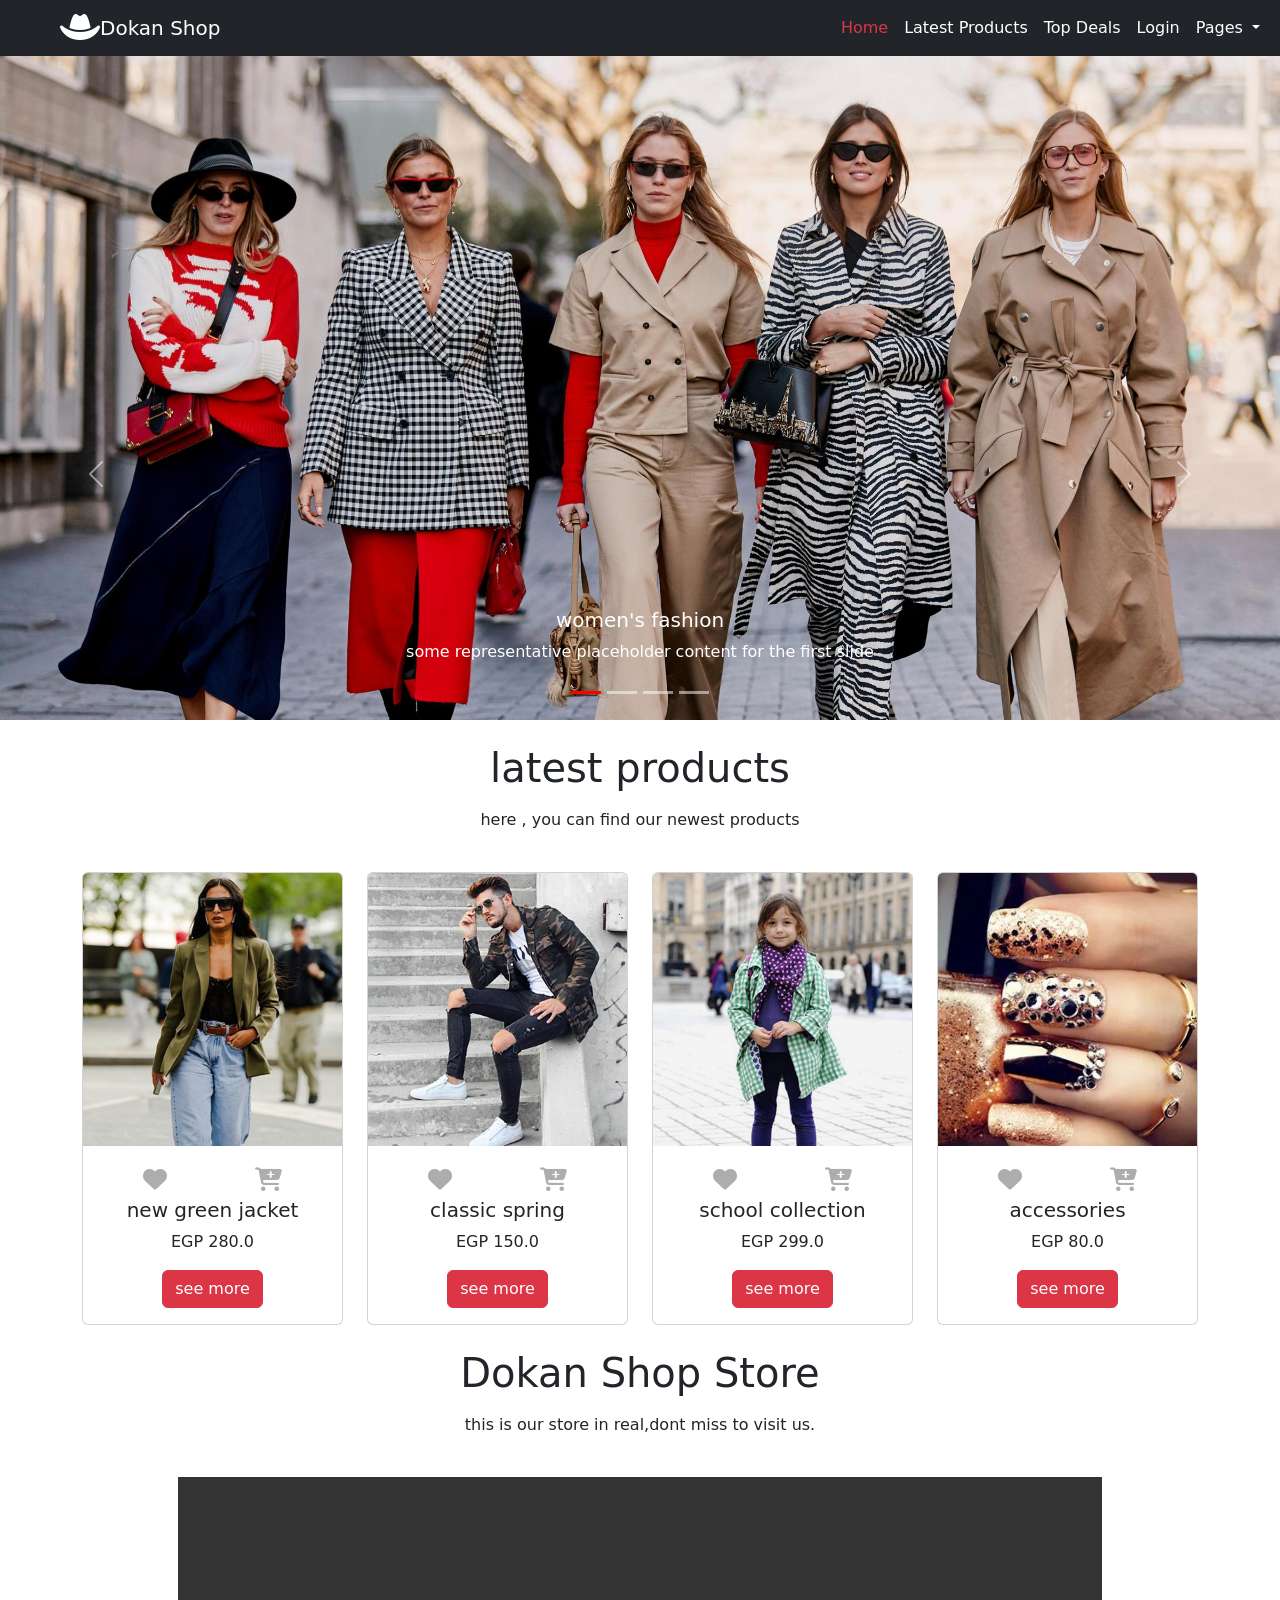
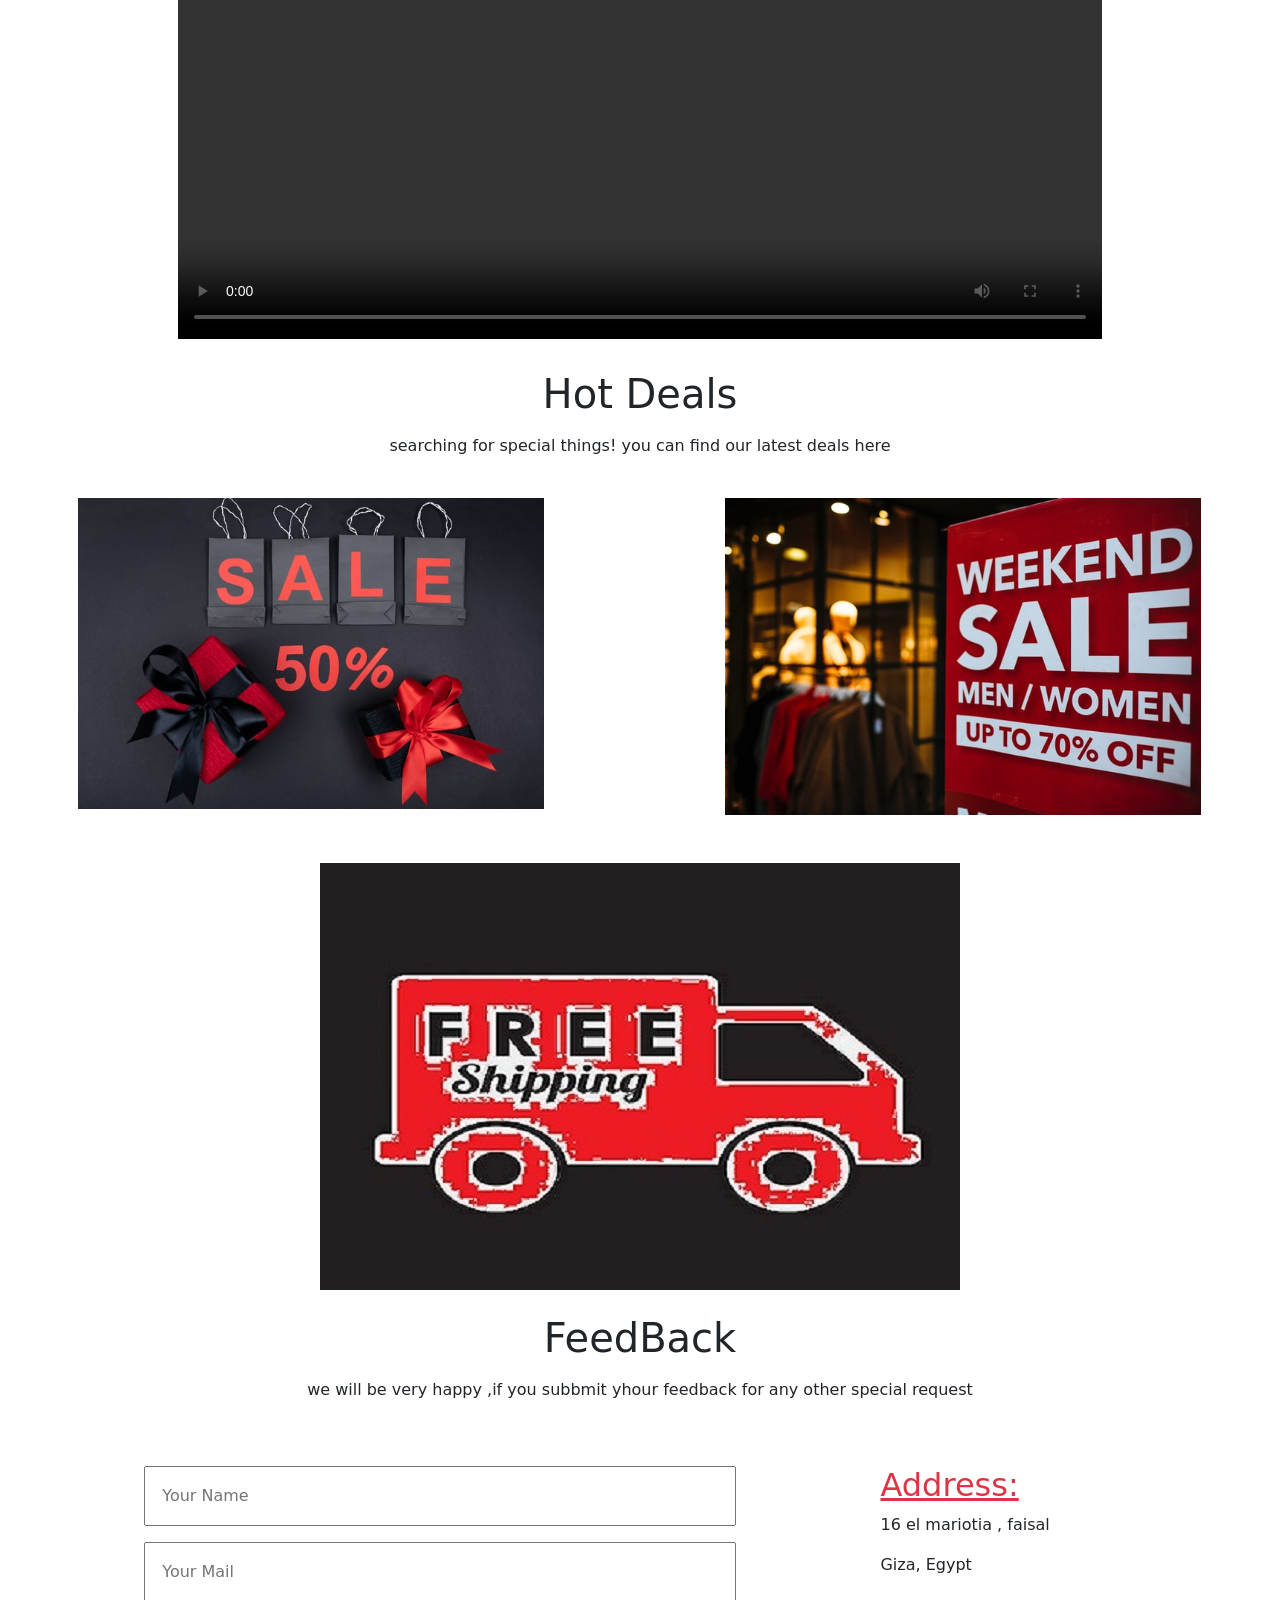
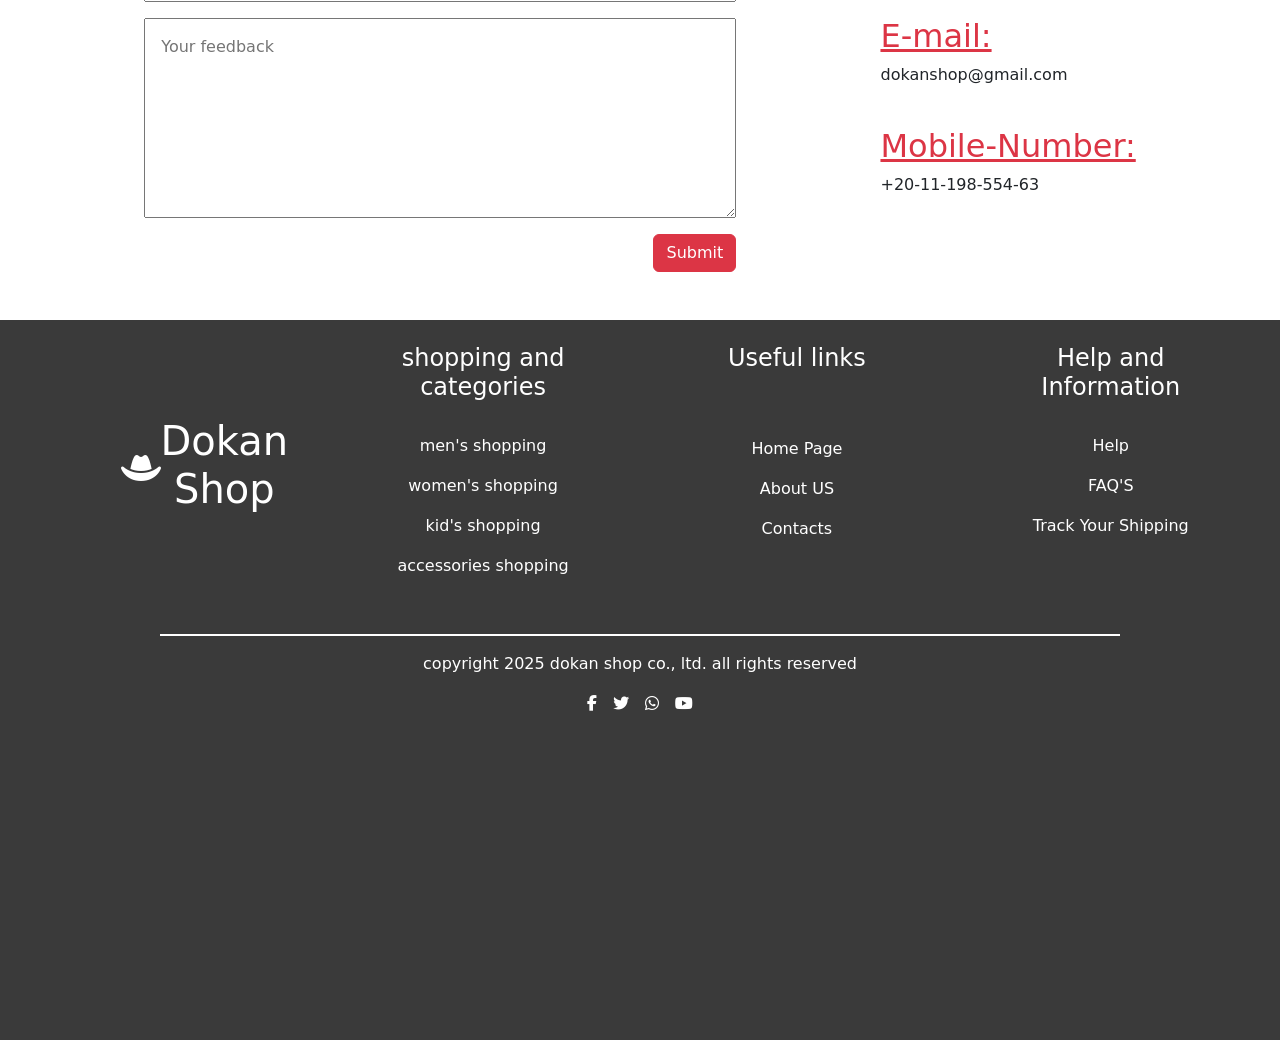
<file: index.html>
<!DOCTYPE html>
<html lang="en">
<head>
    <meta charset="UTF-8">
    <meta name="viewport" content="width=device-width, initial-scale=1.0">
    <title>Dokan shop</title>
    <link rel="icon" href="images/hat-cowboy-solid-full.svg" >
    <link href="https://cdn.jsdelivr.net/npm/bootstrap@5.3.3/dist/css/bootstrap.min.css" rel="stylesheet">
    <link rel="stylesheet" href="https://cdnjs.cloudflare.com/ajax/libs/font-awesome/6.5.1/css/all.min.css">
    <link rel="stylesheet" href="dokan.css">
</head>
<body>
<section>
    <nav class="navbar navbar-expand-lg bg-dark fixed-top">
    <div class="container-fluid">
    <i class="fa-solid fa-hat-cowboy fa-2xl ms-5" style="color: #ffffff;"></i>
    <a class="navbar-brand text-white" href="index.html">Dokan Shop</a>
    <button class="navbar-toggler" type="button" data-bs-toggle="collapse" data-bs-target="#navbarNavDropdown" aria-controls="navbarNavDropdown" aria-expanded="false" aria-label="Toggle navigation">
    <span class="navbar-toggler-icon"></span>
    </button>
    <div class=" collapse navbar-collapse justify-content-end" id="navbarNavDropdown">
    <ul class="navbar-nav ">
        <li class="nav-item">
        <a class="nav-link  text-danger  top-links" aria-current="page" href="#">Home</a>
        </li>
        <li class="nav-item">
        <a class="nav-link text-white  top-links" href="#latest-products">Latest Products</a>
        </li>
        <li class="nav-item">
        <a class="nav-link text-white  top-links" href="#top_deals">Top Deals</a>
        </li>
        <li class="nav-item">
        <a class="nav-link text-white  top-links" href="login.html">Login</a>
        </li>
        <li class="nav-item dropdown">
        <a class="nav-link dropdown-toggle text-white  top-links" href="#" role="button" data-bs-toggle="dropdown" aria-expanded="false">
            Pages
        </a>
        <ul class="dropdown-menu bg-dark dropdown-menu-end">
            <li><a class="dropdown-item text-white drop" href="about.html">About Us</a></li>
            <li><a class="dropdown-item text-white drop" href="men's.html">Men's</a></li>
            <li><a class="dropdown-item text-white drop" href="women's.html">Women's</a></li>
            <li><a class="dropdown-item text-white drop" href="kid's.html">Kid's</a></li>
            <li><a class="dropdown-item text-white drop" href="accessories.html">Accessories</a></li>
            <hr class="border-2 border-danger opacity-100">
            <li><a class="dropdown-item text-white drop" href="contact.html">Contact Us</a></li>
        </ul>
        </li>
    </ul>
    </div>
</div>
</nav>
</section>

<section>
    <div id="carouselExampleCaptions" class="carousel slide" data-bs-ride="carousel" data-bs-interval="5000" >
    <div class="carousel-indicators">
        <button type="button" data-bs-target="#carouselExampleCaptions" data-bs-slide-to="0" class="active " aria-current="true" aria-label="Slide 1" ></button>
        <button type="button" data-bs-target="#carouselExampleCaptions" data-bs-slide-to="1" aria-label="Slide 2"></button>
        <button type="button" data-bs-target="#carouselExampleCaptions" data-bs-slide-to="2" aria-label="Slide 3"></button>
        <button type="button" data-bs-target="#carouselExampleCaptions" data-bs-slide-to="3" aria-label="Slide 4"></button>
</div>
    <div class="carousel-inner">
    <div class="carousel-item active img1">
        <img src="images/women-001.jpg" class="d-block w-100" alt="...">
    <div class="carousel-caption d-none d-md-block">
        <h5>women's fashion</h5>
        <p>some representative placeholder content for the first slide</p>
    </div>
    </div>
    <div class="carousel-item img1">
        <img src="images/men-001.jpg " class="d-block w-100" alt="...">
        <div class="carousel-caption d-none d-md-block">
        <h5>men's fashoin</h5>
        <p>Some representative placeholder content for the second slide.</p>
    </div>
    </div>
    <div class="carousel-item img1">
        <img src="images/kid-001.jpg" class="d-block w-100" alt="...">
        <div class="carousel-caption d-none d-md-block">
        <h5>kid's fashion</h5>
        <p>Some representative placeholder content for the third slide.</p>
    </div>
    </div>
    <div class="carousel-item img1">
        <img src="images/accessories-001.jpg" class="d-block w-100" alt="...">
        <div class="carousel-caption d-none d-md-block">
        <h5>accessories</h5>
        <p>Some representative placeholder content for the fourth slide.</p>
    </div>
    </div>
    </div>
    </div>

        <button class="carousel-control-prev mt-5" type="button" data-bs-target="#carouselExampleCaptions" data-bs-slide="prev">
        <span class="carousel-control-prev-icon" aria-hidden="true"></span>
        <span class="visually-hidden">Previous</span>
        </button>
        <button class="carousel-control-next mt-5" type="button" data-bs-target="#carouselExampleCaptions" data-bs-slide="next">
        <span class="carousel-control-next-icon" aria-hidden="true"></span>
        <span class="visually-hidden">Next</span>
        </button>
    </div>
</section>  

<section id="latest-products">
    <div class="main2">
        <div class="top_main d-flex flex-column align-items-center m-4 gap-2">
            <h1>latest products</h1>
            <p>here , you can find our newest products</p>
        </div>

    <div class="container">
    <div class="row justify-content-between ">
    
    <div class="col-3 d-flex justify-content-center">
    <div class="card" style="width: 18rem;">
        <img src="images/women-01.jpg" class="card-img-top" alt="...">
        <div class="card-body text-center">
        <div class="icons d-flex justify-content-around fs-4">
        <a href="">
        <i class="fa-solid fa-heart " ></i>
        </a>
        <a href="">
        <i class="fa-solid fa-cart-plus" ></i>
        </a>
        </div>

            <h5 class="card-title">new green jacket</h5>
            <p class="card-text">EGP 280.0</p>
            <a href="#" class="btn btn-danger btn2">see more</a>
        </div>
    </div>
    </div>

    <div class="col-3 d-flex justify-content-center">
    <div class="card" style="width: 18rem;">
        <img src="images/men-01.jpg" class="card-img-top" alt="...">
        <div class="card-body text-center">
        <div class="icons d-flex justify-content-around fs-4">
        <a href="">
        <i class="fa-solid fa-heart" ></i>
        </a>
        <a href="">
        <i class="fa-solid fa-cart-plus" ></i>
        </a>
        </div>
            <h5 class="card-title">classic spring</h5>
            <p class="card-text">EGP 150.0</p>
            <a href="#" class="btn btn-danger btn2">see more</a>
        </div>
        </div>
    </div>

    <div class="col-3 d-flex justify-content-center">
        <div class="card" style="width: 18rem;">
            <img src="images/kid-01.jpg" class="card-img-top" alt="...">
        <div class="card-body text-center">
        <div class="icons d-flex justify-content-around fs-4">
        <a href="">
        <i class="fa-solid fa-heart" ></i>
        </a>
        <a href="">
        <i class="fa-solid fa-cart-plus" ></i>
        </a>
        </div>
            <h5 class="card-title">school collection</h5>
            <p class="card-text">EGP 299.0</p>
            <a href="#" class="btn btn-danger btn2">see more</a>
        </div>
        </div>
    </div>

    <div class="col-3 d-flex justify-content-center">
        <div class="card" style="width: 18rem;">
            <img src="images/accessories-01.jpg" class="card-img-top" alt="...">
        <div class="card-body text-center">
        <div class="icons d-flex justify-content-around fs-4">
        <a href="">
        <i class="fa-solid fa-heart" ></i>
        </a>
        <a href="">
        <i class="fa-solid fa-cart-plus" ></i>
        </a>
        </div>
            <h5 class="card-title">accessories</h5>
            <p class="card-text">EGP 80.0</p>
            <a href="#" class="btn btn-danger btn2">see more</a>
        </div>
        </div>
    </div>

    </div>
</div>

        </div>
    </div>
</section>

<section >
    <div class="main4">
        <div class="top-main1 d-flex flex-column align-items-center m-4 gap-2">
            <h1>Dokan Shop Store</h1>
            <p>this is our store in real,dont miss to visit us.</p>
        </div>
        <div class=" m-4 text-center">
        <video src="video/videoplayback (1).mp4" class="w-75" controls loop ></video>
        </div>

    </div>
</section>

<section id="top_deals">
    <div class="top-main2  d-flex flex-column align-items-center m-4 gap-2">
            <h1>Hot Deals</h1>
            <p>searching for special things! you can find our latest deals here</p>
    </div>
    <div class="row  text-center ">
        <div class=" row pe-0">
            <div class="image col-6 ">
            <img src="images/deal-02.jpg"class="w-75">
            <div class="content">
                <h1>enjoy 50% discount on white friday</h1>
            </div>
            </div>
            <div class="image col-6 pe-0">
            <img src="images/deal-03.jpg" class="w-75">
            <div class="content">
                <h1>enjoy up to 70% sale on weekend</h1>
            </div>
            </div>
        </div>
        <div class="image col-12 mt-5 ">
            <img src="images/deal-07.jpg" class="w-50">
            <div class="content1">
                <h1>enjoy free delivery while rejister</h1>
            </div>
        </div>
    </div>
</section>

<section >
    <div class="top-main3  d-flex flex-column align-items-center m-4 gap-2">
            <h1>FeedBack</h1>
            <p>we will be very happy ,if you subbmit yhour feedback for any other special request</p>
    </div>
    <div class="d-flex justify-content-evenly m-5">
    <div class="left-main d-flex flex-column w-50 gap-3">
        <input type="text" class="text-danger p-3" placeholder="Your Name">
        <input type="text" class="text-danger p-3" placeholder="Your Mail">
        <textarea class="text-danger p-3" style="height: 200px;" placeholder="Your feedback"></textarea>
        <div class="sub-btn d-flex justify-content-end">
            <button class="btn btn-danger">Submit</button>
        </div>
    </div>

    <div class="right-main d-flex flex-column w-30 ms-5 gap-4">
        <div class="first ">
            <h1 class="text-danger fs-2  text-decoration-underline">Address:</h1>
            <p>16 el mariotia , faisal</p>
            <p>Giza, Egypt</p>
        </div>
        <div class="sec">
            <h1 class="text-danger  fs-2 text-decoration-underline">E-mail:</h1>
            <p>dokanshop@gmail.com</p>
        </div>
        <div class="third ">
            <h1 class="text-danger fs-2 text-decoration-underline">Mobile-Number:</h1>
            <p>+20-11-198-554-63</p>
        </div>
    </div>
</div>
</section>

<section>
    <div class="main5  ">
        <div class="top  d-flex row justify-content-evenly text-center ">
            <div class="one col-2  m-4 d-flex align-items-center " >
                <i class="fa-solid fa-hat-cowboy fa-2xl ms-5" style="color: #ffffff;"></i>
                <h1 class=" text1 text-white">Dokan Shop</h1>
            </div>
            <div class="two col-2  m-4 d-flex flex-column gap-2 ">
                <h1 class="text-white fs-4" >shopping and categories</h1>
                <div class="links mt-3">
                    <ul class="list-unstyled">
                    <li><a href="" class=" text-decoration-none text-white">men's shopping</a></li>
                </ul>
                <ul class="list-unstyled">
                    <li><a href="" class=" text-decoration-none text-white">women's shopping</a></li>
                </ul>
                <ul class="list-unstyled">
                    <li><a href="" class="text-decoration-none text-white">kid's shopping</a></li>
                </ul>
                <ul class="list-unstyled">
                    <li><a href="" class="text-decoration-none text-white">accessories shopping</a></li>
                </ul>
                </div>
            </div>
            <div class="three col-2  m-4  d-flex flex-column gap-2 ">
                <h1 class="text-white fs-4">Useful links</h1>
                <div class="links mt-5">
                    <ul class="list-unstyled">
                    <li><a href="" class="text-decoration-none text-white">Home Page</a></li>
                </ul>
                <ul class="list-unstyled">
                    <li><a href="" class="text-decoration-none text-white">About US</a></li>
                </ul>
                <ul class="list-unstyled">
                    <li><a href="" class="text-decoration-none text-white">Contacts</a></li>
                </ul>
                </div>
            </div>
                <div class="four col-2  m-4  d-flex flex-column gap-2 ">
                <h1 class="text-white fs-4">Help and Information</h1>
                <div class="links mt-3">
                    <ul class="list-unstyled">
                    <li><a href="" class="text-decoration-none text-white">Help</a></li>
                </ul>
                <ul class="list-unstyled">
                    <li><a href="" class="text-decoration-none text-white">FAQ'S</a></li>
                </ul>
                <ul class="list-unstyled">
                    <li><a href="" class="text-decoration-none text-white">Track Your Shipping</a></li>
                </ul>
                </div>
            </div>
        </div>
        <div class="bottom text-center">
        <hr class=" w-75 mx-auto border-2 border-white  opacity-100">
        <p class="text-white">copyright 2025 dokan shop co., ltd. all rights reserved</p>
        <div class="social-icons d-flex justify-content-center  gap-3">
            <a href="https://www.facebook.com/" target="_blank"> <i class="fab fa-facebook-f icon1 text-white"></i></a>
            <a href="https://x.com/" target="_blank"><i class="fab fa-twitter icon2 text-white"></i></a>
            <a href="https://www.whatsapp.com/" target="_blank"><i class="fab fa-whatsapp icon3 text-white"></i></a>
            <a href="https://www.youtube.com/" target="_blank"><i class="fab fa-youtube icon4 text-white"></i></a>
        </div>
    </div>


</section>


<script src="https://cdn.jsdelivr.net/npm/bootstrap@5.3.3/dist/js/bootstrap.bundle.min.js"></script>
</body>
</html>
</file>
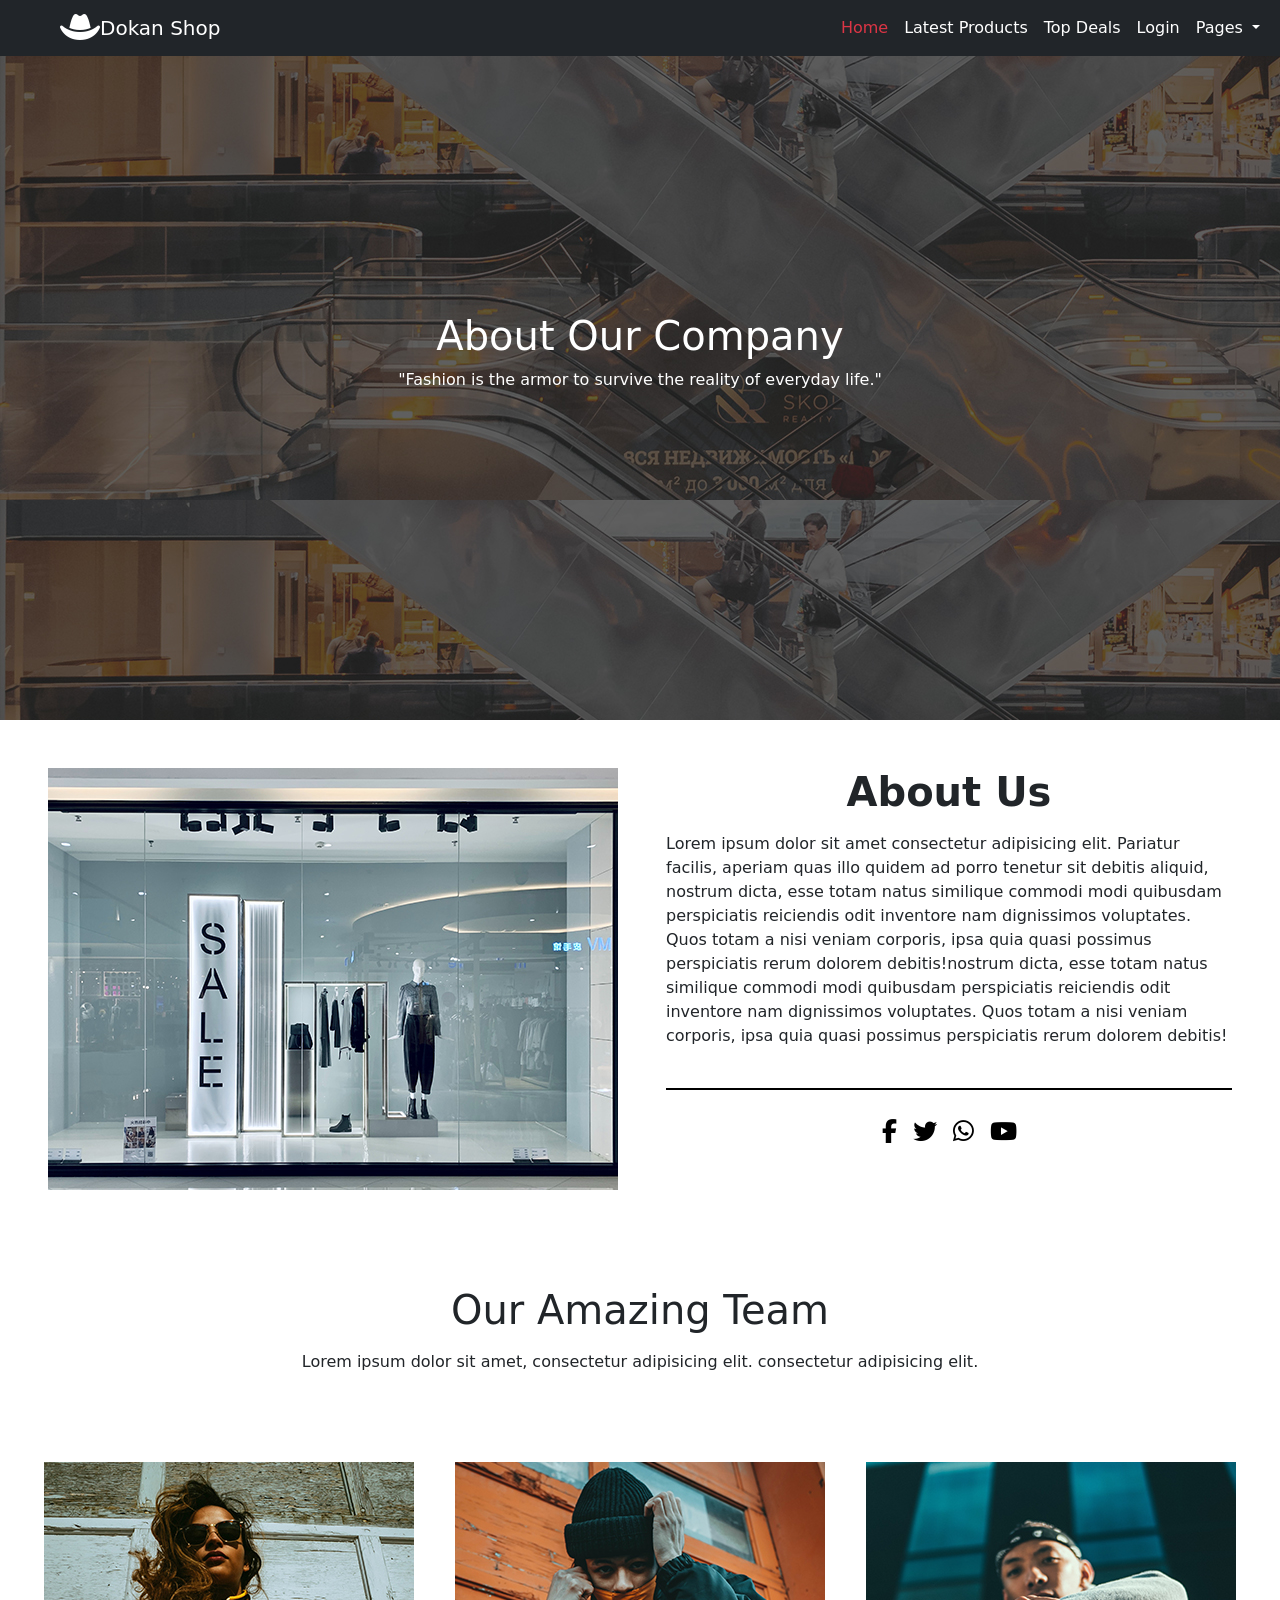
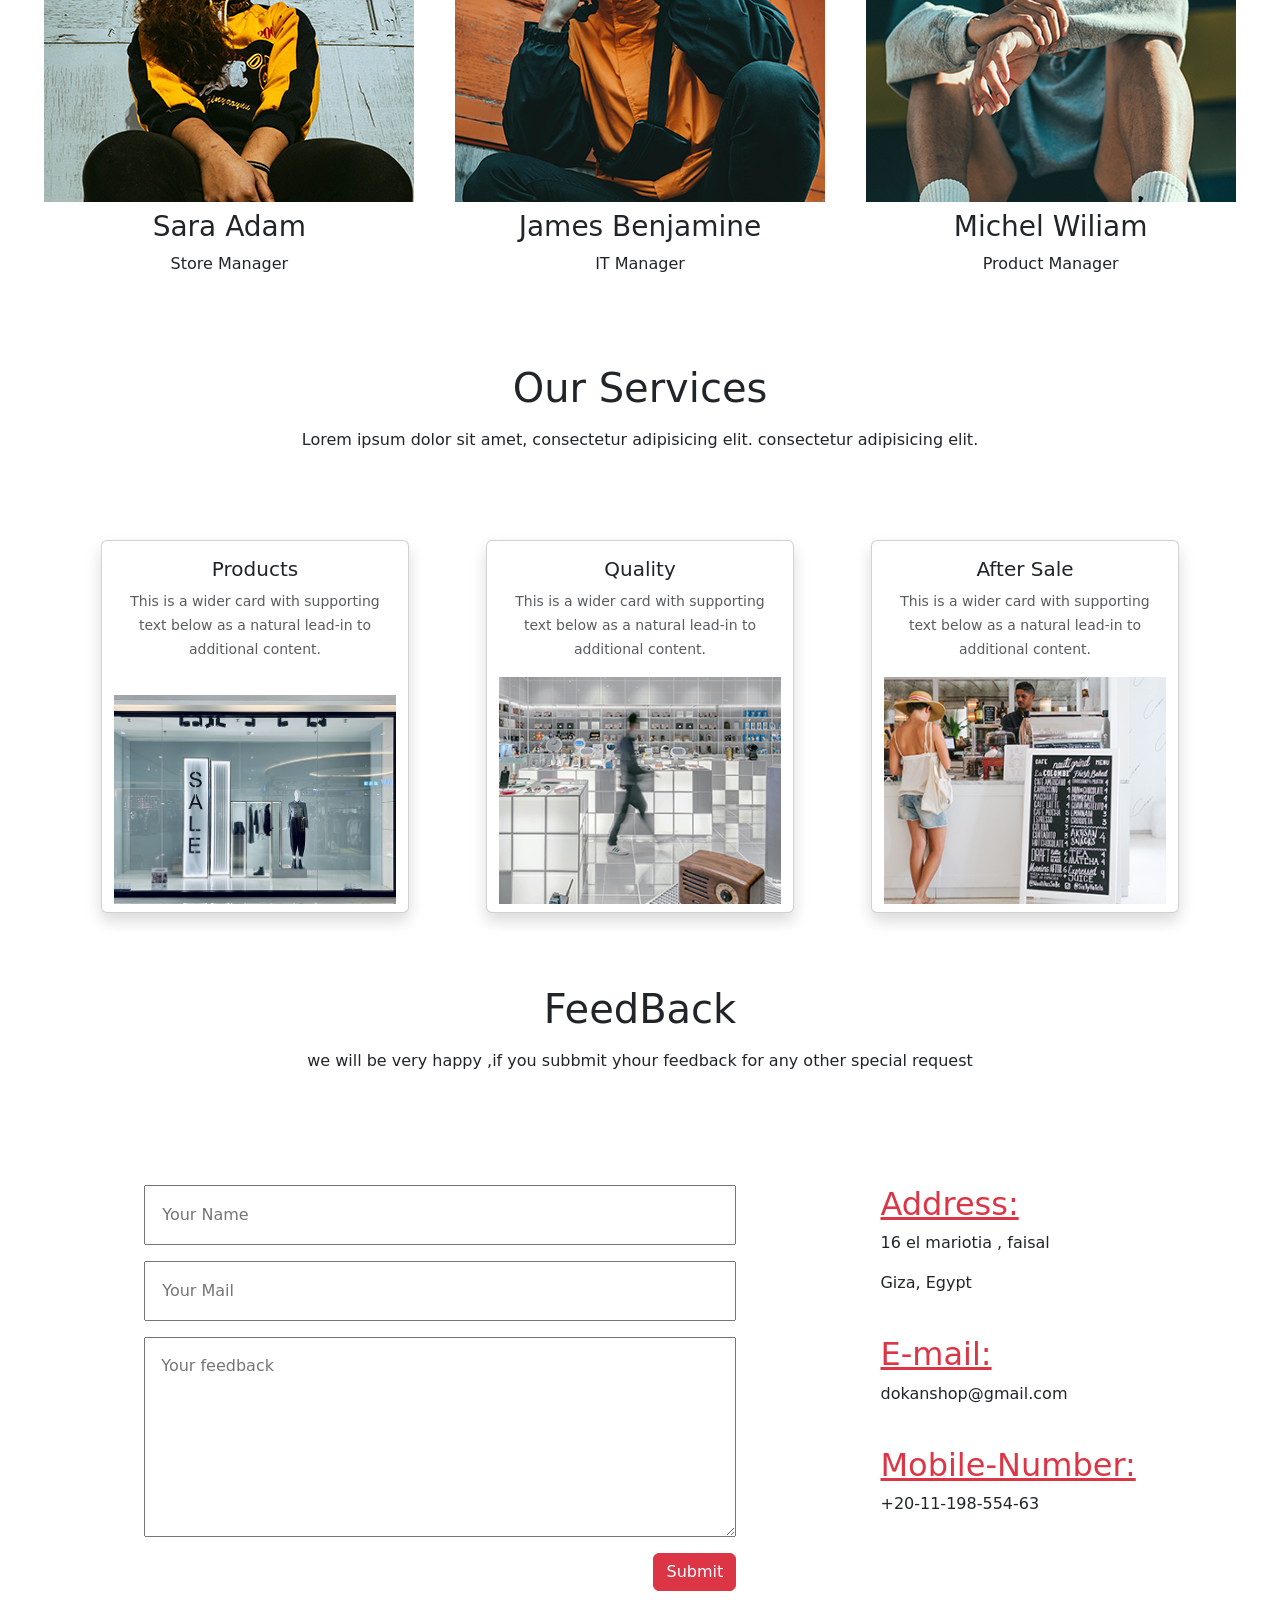
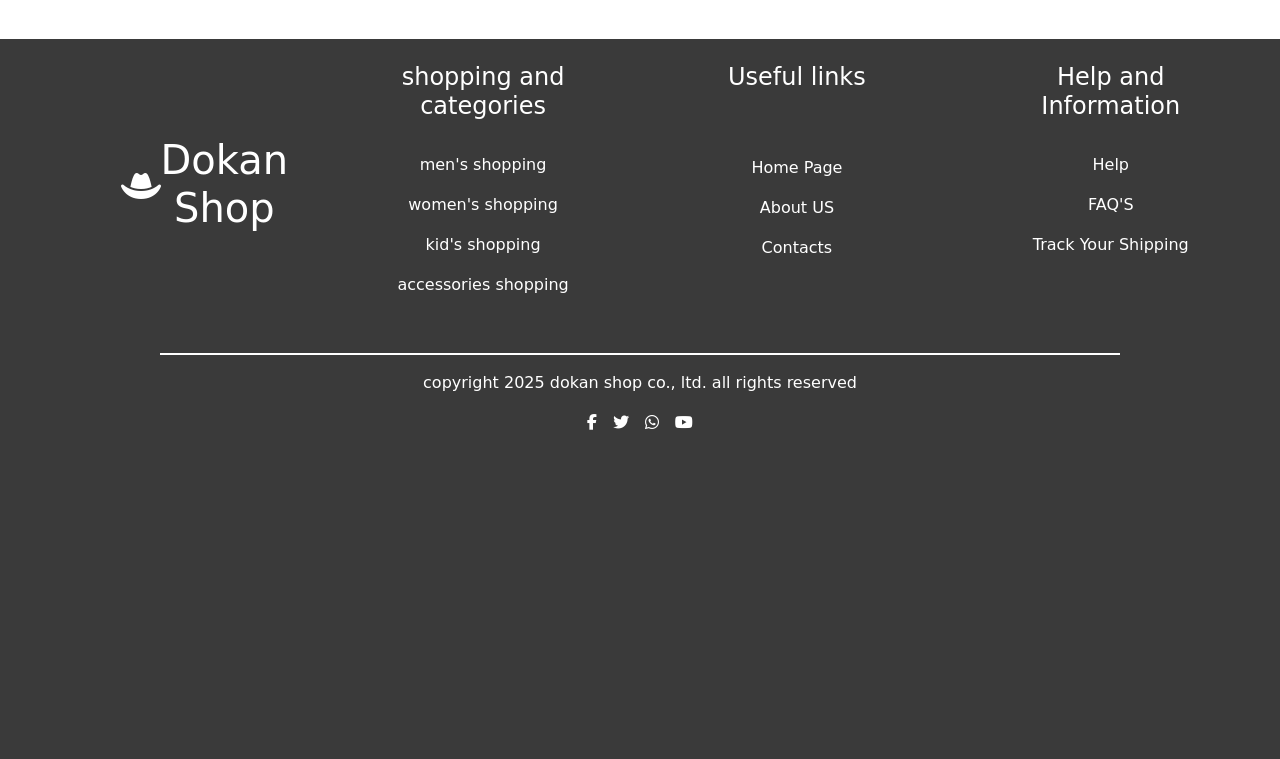
<file: about.html>
<!DOCTYPE html>
<html lang="en">
<head>
    <meta charset="UTF-8">
    <meta name="viewport" content="width=device-width, initial-scale=1.0">
    <title>About Page</title>
    <link rel="icon" href="images/hat-cowboy-solid-full.svg" >
    <link href="https://cdn.jsdelivr.net/npm/bootstrap@5.3.3/dist/css/bootstrap.min.css" rel="stylesheet">
    <link rel="stylesheet" href="https://cdnjs.cloudflare.com/ajax/libs/font-awesome/6.5.1/css/all.min.css">
    <link rel="stylesheet" href="dokan.css">
</head>
<body>
<section>
    <nav class="navbar navbar-expand-lg bg-dark fixed-top">
    <div class="container-fluid">
    <i class="fa-solid fa-hat-cowboy fa-2xl ms-5" style="color: #ffffff;"></i>
    <a class="navbar-brand text-white" href="index.html">Dokan Shop</a>
    <button class="navbar-toggler" type="button" data-bs-toggle="collapse" data-bs-target="#navbarNavDropdown" aria-controls="navbarNavDropdown" aria-expanded="false" aria-label="Toggle navigation">
    <span class="navbar-toggler-icon"></span>
    </button>
    <div class=" collapse navbar-collapse justify-content-end" id="navbarNavDropdown">
    <ul class="navbar-nav ">
        <li class="nav-item">
        <a class="nav-link  text-danger  top-links" aria-current="page" href="#">Home</a>
        </li>
        <li class="nav-item">
        <a class="nav-link text-white  top-links" href="#latest-products">Latest Products</a>
        </li>
        <li class="nav-item">
        <a class="nav-link text-white  top-links" href="#top_deals">Top Deals</a>
        </li>
        <li class="nav-item">
        <a class="nav-link text-white  top-links" href="login.html">Login</a>
        </li>
        <li class="nav-item dropdown">
        <a class="nav-link dropdown-toggle text-white  top-links" href="#" role="button" data-bs-toggle="dropdown" aria-expanded="false">
            Pages
        </a>
        <ul class="dropdown-menu bg-dark dropdown-menu-end">
            <li><a class="dropdown-item text-white drop" href="about.html">About Us</a></li>
            <li><a class="dropdown-item text-white drop" href="men's.html">Men's</a></li>
            <li><a class="dropdown-item text-white drop" href="women's.html">Women's</a></li>
            <li><a class="dropdown-item text-white drop" href="kid's.html">Kid's</a></li>
            <li><a class="dropdown-item text-white drop" href="accessories.html">Accessories</a></li>
            <hr class="border-2 border-danger opacity-100">
            <li><a class="dropdown-item text-white drop" href="contact.html">Contact Us</a></li>
        </ul>
        </li>
    </ul>
    </div>
</div>
</nav>
</section>
<section>
    <div class="about-main d-flex flex-column justify-content-center align-items-center">
        <h1 class="text-white ">About Our Company</h1>
        <p class="text-white ">"Fashion is the armor to survive the reality of everyday life."</p>
    </div>
</section>

<section class=" d-flex m-5 gap-5">
    <div class="left-page-main2 w-50">
        <img src="images/about-left-image.jpg"alt="">
    </div>
    <div class="left-page-main2 w-50 d-flex  flex-column align-items-center gap-2 ">
        <h1 class="fw-bold">About Us</h1>
        <p>Lorem ipsum dolor sit amet consectetur adipisicing elit. Pariatur facilis, aperiam quas illo quidem ad porro tenetur sit debitis aliquid, nostrum dicta, esse totam natus similique commodi modi quibusdam perspiciatis reiciendis odit inventore nam dignissimos voluptates. Quos totam a nisi veniam corporis, ipsa quia quasi possimus perspiciatis rerum dolorem debitis!nostrum dicta, esse totam natus similique commodi modi quibusdam perspiciatis reiciendis odit inventore nam dignissimos voluptates. Quos totam a nisi veniam corporis, ipsa quia quasi possimus perspiciatis rerum dolorem debitis!</p>
        <hr class=" w-100 mx-auto border-2 border-black  opacity-100">
        <div class="social-icons d-flex justify-content-center  gap-3 fs-4">
            <a href="https://www.facebook.com/" target="_blank"> <i class="fab fa-facebook-f icon1 text-black"></i></a>
            <a href="https://x.com/" target="_blank"><i class="fab fa-twitter icon2 text-black"></i></a>
            <a href="https://www.whatsapp.com/" target="_blank"><i class="fab fa-whatsapp icon3 text-black"></i></a>
            <a href="https://www.youtube.com/" target="_blank"><i class="fab fa-youtube icon4 text-black"></i></a>
        </div>
    </div>
</section>

<section class="">
        <div class="top_main d-flex flex-column align-items-center p-5 gap-2">
            <h1>Our Amazing Team</h1>
            <p>Lorem ipsum dolor sit amet, consectetur adipisicing elit. consectetur adipisicing elit.  </p>
        </div>
        <div class="three-img row m-4 text-center">
                <div class="mem1 col-4">
                    <img src="images/team-member-01.jpg" alt="" >
                    <h3 class="mt-2">Sara Adam</h3>
                    <p>Store Manager</p>
                </div>
                <div class="mem2 col-4">
                    <img src="images/team-member-02.jpg" alt="" >
                    <h3 class="mt-2">James Benjamine</h3>
                    <p>IT Manager</p>
                </div>
                <div class="mem3 col-4">
                    <img src="images/team-member-03.jpg" alt="" >
                    <h3 class="mt-2">Michel Wiliam</h3>
                    <p>Product Manager</p>
                </div>
        </div>
</section>

<section>
        <div class="top_main d-flex flex-column align-items-center p-5 gap-2">
            <h1>Our Services</h1>
            <p>Lorem ipsum dolor sit amet, consectetur adipisicing elit. consectetur adipisicing elit.  </p>
        </div>
        <div class="ser-cards row m-4 justify-content-evenly">
            <div class="card col-3 shadow">
            <div class="card-body text-center">
                <h5 class="card-title">Products</h5>
                <p class="card-text"><small class="text-body-secondary">This is a wider card with supporting text below as a natural lead-in to additional content.</small></p>
            </div>
            <img src="images/about-left-image.jpg" class="card-img-bottom pb-2" alt="...">
            </div>

            <div class="card col-3 shadow">
            <div class="card-body text-center">
                <h5 class="card-title">Quality</h5>
                <p class="card-text"><small class="text-body-secondary">This is a wider card with supporting text below as a natural lead-in to additional content.</small></p>
            </div>
            <img src="images/service-02.jpg" class="card-img-bottom pb-2" alt="...">
            </div>

            <div class="card col-3 shadow">
            <div class="card-body text-center">
                <h5 class="card-title">After Sale</h5>
                <p class="card-text"><small class="text-body-secondary">This is a wider card with supporting text below as a natural lead-in to additional content.</small></p>
            </div>
            <img src="images/service-03.jpg" class="card-img-bottom pb-2" alt="...">
            </div>
        </div>
</section>
<section >
    <div class="top-main3  d-flex flex-column align-items-center m-4 p-5 gap-2">
            <h1>FeedBack</h1>
            <p>we will be very happy ,if you subbmit yhour feedback for any other special request</p>
    </div>
    <div class="d-flex justify-content-evenly m-5">
    <div class="left-main d-flex flex-column w-50 gap-3">
        <input type="text" class="text-danger p-3" placeholder="Your Name">
        <input type="text" class="text-danger p-3" placeholder="Your Mail">
        <textarea class="text-danger p-3" style="height: 200px;" placeholder="Your feedback"></textarea>
        <div class="sub-btn d-flex justify-content-end">
            <button class="btn btn-danger">Submit</button>
        </div>
    </div>

    <div class="right-main d-flex flex-column w-30 ms-5 gap-4">
        <div class="first ">
            <h1 class="text-danger fs-2  text-decoration-underline">Address:</h1>
            <p>16 el mariotia , faisal</p>
            <p>Giza, Egypt</p>
        </div>
        <div class="sec">
            <h1 class="text-danger  fs-2 text-decoration-underline">E-mail:</h1>
            <p>dokanshop@gmail.com</p>
        </div>
        <div class="third ">
            <h1 class="text-danger fs-2 text-decoration-underline">Mobile-Number:</h1>
            <p>+20-11-198-554-63</p>
        </div>
    </div>
</div>
</section>
<section>
    <div class="main5  ">
        <div class="top  d-flex row justify-content-evenly text-center ">
            <div class="one col-2  m-4 d-flex align-items-center " >
                <i class="fa-solid fa-hat-cowboy fa-2xl ms-5" style="color: #ffffff;"></i>
                <h1 class=" text1 text-white">Dokan Shop</h1>
            </div>
            <div class="two col-2  m-4 d-flex flex-column gap-2 ">
                <h1 class="text-white fs-4" >shopping and categories</h1>
                <div class="links mt-3">
                    <ul class="list-unstyled">
                    <li><a href="" class=" text-decoration-none text-white">men's shopping</a></li>
                </ul>
                <ul class="list-unstyled">
                    <li><a href="" class=" text-decoration-none text-white">women's shopping</a></li>
                </ul>
                <ul class="list-unstyled">
                    <li><a href="" class="text-decoration-none text-white">kid's shopping</a></li>
                </ul>
                <ul class="list-unstyled">
                    <li><a href="" class="text-decoration-none text-white">accessories shopping</a></li>
                </ul>
                </div>
            </div>
            <div class="three col-2  m-4  d-flex flex-column gap-2 ">
                <h1 class="text-white fs-4">Useful links</h1>
                <div class="links mt-5">
                    <ul class="list-unstyled">
                    <li><a href="" class="text-decoration-none text-white">Home Page</a></li>
                </ul>
                <ul class="list-unstyled">
                    <li><a href="" class="text-decoration-none text-white">About US</a></li>
                </ul>
                <ul class="list-unstyled">
                    <li><a href="" class="text-decoration-none text-white">Contacts</a></li>
                </ul>
                </div>
            </div>
                <div class="four col-2  m-4  d-flex flex-column gap-2 ">
                <h1 class="text-white fs-4">Help and Information</h1>
                <div class="links mt-3">
                    <ul class="list-unstyled">
                    <li><a href="" class="text-decoration-none text-white">Help</a></li>
                </ul>
                <ul class="list-unstyled">
                    <li><a href="" class="text-decoration-none text-white">FAQ'S</a></li>
                </ul>
                <ul class="list-unstyled">
                    <li><a href="" class="text-decoration-none text-white">Track Your Shipping</a></li>
                </ul>
                </div>
            </div>
        </div>
        <div class="bottom text-center">
        <hr class=" w-75 mx-auto border-2 border-white  opacity-100">
        <p class="text-white">copyright 2025 dokan shop co., ltd. all rights reserved</p>
        <div class="social-icons d-flex justify-content-center  gap-3">
            <a href="https://www.facebook.com/" target="_blank"> <i class="fab fa-facebook-f icon1 text-white"></i></a>
            <a href="https://x.com/" target="_blank"><i class="fab fa-twitter icon2 text-white"></i></a>
            <a href="https://www.whatsapp.com/" target="_blank"><i class="fab fa-whatsapp icon3 text-white"></i></a>
            <a href="https://www.youtube.com/" target="_blank"><i class="fab fa-youtube icon4 text-white"></i></a>
        </div>
    </div>


</section>




<script src="https://cdn.jsdelivr.net/npm/bootstrap@5.3.3/dist/js/bootstrap.bundle.min.js"></script>    
</body>
</html>
</file>
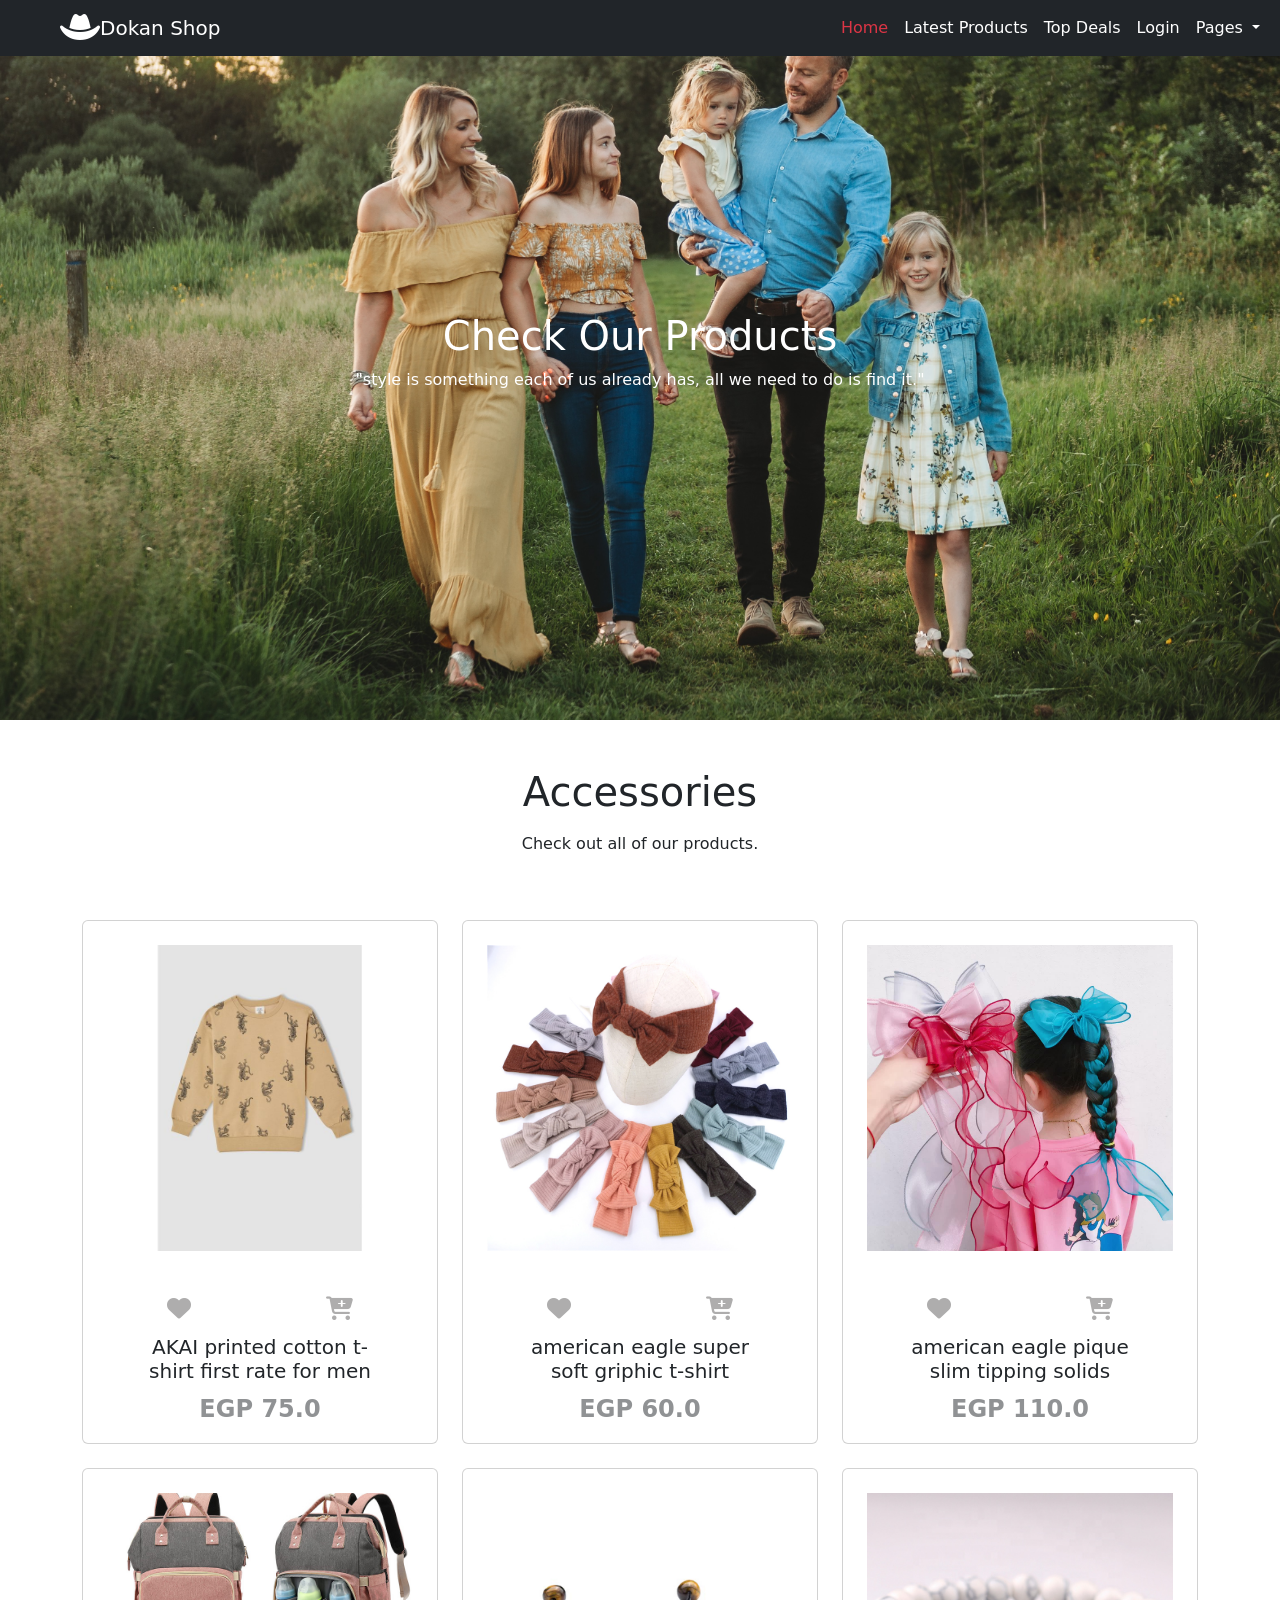
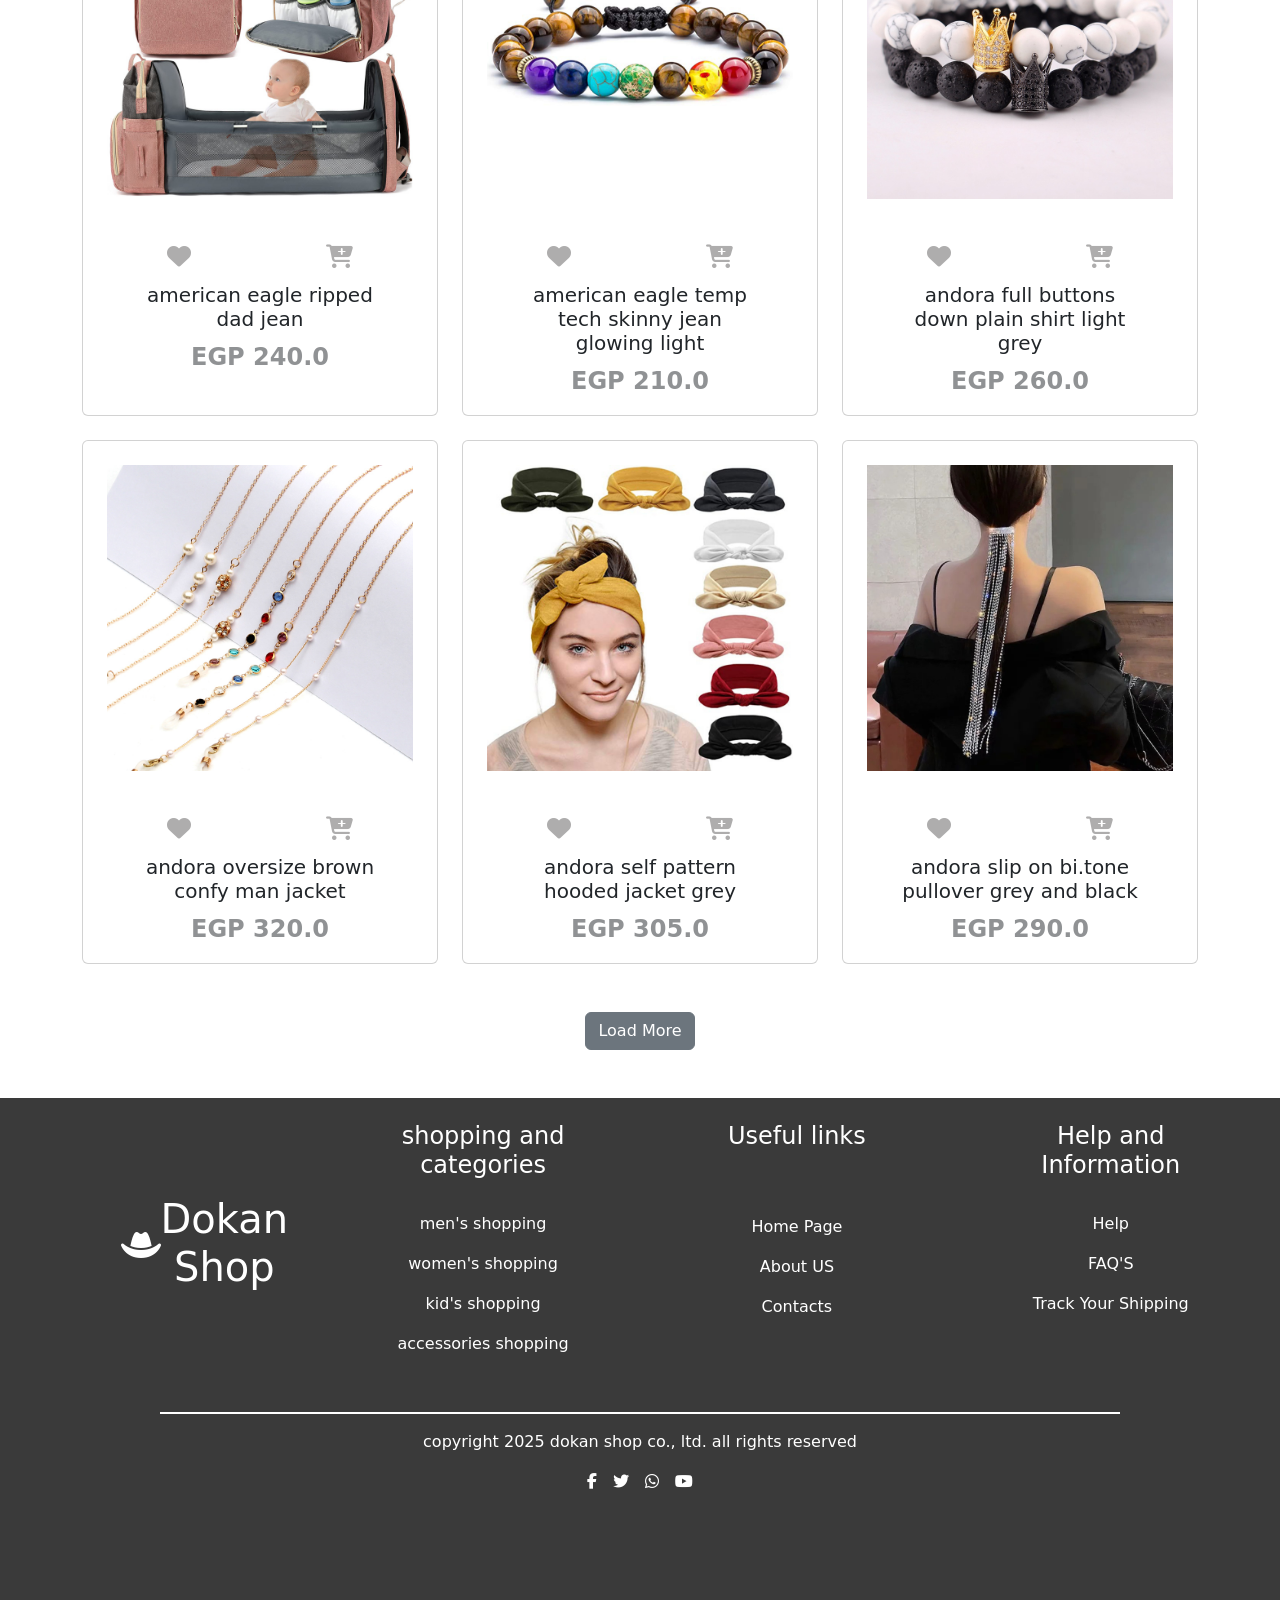
<file: accessories.html>
<!DOCTYPE html>
<html lang="en">
<head>
    <meta charset="UTF-8">
    <meta name="viewport" content="width=device-width, initial-scale=1.0">
    <title>Accessories's Shop</title>
    <link rel="icon" href="images/hat-cowboy-solid-full.svg" >
    <link href="https://cdn.jsdelivr.net/npm/bootstrap@5.3.3/dist/css/bootstrap.min.css" rel="stylesheet">
    <link rel="stylesheet" href="https://cdnjs.cloudflare.com/ajax/libs/font-awesome/6.5.1/css/all.min.css">
    <link rel="stylesheet" href="dokan.css">
</head>
<body>
<section>
    <nav class="navbar navbar-expand-lg bg-dark fixed-top">
    <div class="container-fluid">
    <i class="fa-solid fa-hat-cowboy fa-2xl ms-5" style="color: #ffffff;"></i>
    <a class="navbar-brand text-white" href="index.html">Dokan Shop</a>
    <button class="navbar-toggler" type="button" data-bs-toggle="collapse" data-bs-target="#navbarNavDropdown" aria-controls="navbarNavDropdown" aria-expanded="false" aria-label="Toggle navigation">
    <span class="navbar-toggler-icon"></span>
    </button>
    <div class=" collapse navbar-collapse justify-content-end" id="navbarNavDropdown">
    <ul class="navbar-nav ">
        <li class="nav-item">
        <a class="nav-link  text-danger  top-links" aria-current="page" href="#">Home</a>
        </li>
        <li class="nav-item">
        <a class="nav-link text-white  top-links" href="#latest-products">Latest Products</a>
        </li>
        <li class="nav-item">
        <a class="nav-link text-white  top-links" href="#top_deals">Top Deals</a>
        </li>
        <li class="nav-item">
        <a class="nav-link text-white  top-links" href="login.html">Login</a>
        </li>
        <li class="nav-item dropdown">
        <a class="nav-link dropdown-toggle text-white  top-links" href="#" role="button" data-bs-toggle="dropdown" aria-expanded="false">
            Pages
        </a>
        <ul class="dropdown-menu bg-dark dropdown-menu-end">
            <li><a class="dropdown-item text-white drop" href="about.html">About Us</a></li>
            <li><a class="dropdown-item text-white drop" href="men's.html">Men's</a></li>
            <li><a class="dropdown-item text-white drop" href="women's.html">Women's</a></li>
            <li><a class="dropdown-item text-white drop" href="kid's.html">Kid's</a></li>
            <li><a class="dropdown-item text-white drop" href="accessories.html">Accessories</a></li>
            <hr class="border-2 border-danger opacity-100">
            <li><a class="dropdown-item text-white drop" href="contact.html">Contact Us</a></li>
        </ul>
        </li>
    </ul>
    </div>
</div>
</nav>
</section>
    
<section>
    <div class="men-main d-flex flex-column justify-content-center align-items-center">
        <h1 class="text-white ">Check Our Products</h1>
        <p class="text-white ">"style is something each of us already has, all we need to do is find it."</p>
    </div>
</section>
<div class="top_main d-flex flex-column align-items-center p-5 gap-2">
            <h1>Accessories</h1>
            <p>Check out all of our products.  </p>
</div>
<section id="latest-products">
<div class="container">

    <div class="row justify-content-between mb-4">
        <div class=" col-4 d-flex justify-content-center">
            <div class="card  panel1" >
            <img src="images/Defacto Boy Beige Knitted Sweat Shirt08.jpg" class="card-img-top p-4" alt="...">
            <div class="card-body text-center">
            <div class="icons d-flex justify-content-around fs-4">
                <a href=""><i class="fa-solid fa-heart "></i></a>
                <a href=""><i class="fa-solid fa-cart-plus "></i></a>
            </div>
            <h5 class="card-title mt-2 text-center w-75 mx-auto">AKAI printed cotton t-shirt first rate for men</h5>
            <p class="card-text mt-2 fs-4 text-body-tertiary fw-bold">EGP 75.0</p>
            </div>
        </div>
        </div>

        <div class="col-4 d-flex justify-content-center">
        <div class="card  panel1" >
            <img src="images/Baby Girl Big Bow Hair Accessories Elastic Ribbed Cotton Hair Bands Hairband for Kids Baby Top Kont Bow Headbands27.jpg" class="card-img-top p-4" alt="...">
            <div class="card-body text-center">
            <div class="icons d-flex justify-content-around fs-4">
                <a href=""><i class="fa-solid fa-heart"></i></a>
                <a href=""><i class="fa-solid fa-cart-plus"></i></a>
            </div>
            <h5 class="card-title mt-2 text-center w-75 mx-auto">american eagle super soft griphic t-shirt</h5>
            <p class="card-text mt-2 fs-4 text-body-tertiary fw-bold">EGP 60.0</p>
            </div>
        </div>
        </div>

        <div class="col-4 d-flex justify-content-center">
        <div class="card  panel1" >
            <img src="images/Baby Girl Bows Headband Lace Elastic Princess Headband for Girl Infant Kids Hair Band Accessories26.jpg" class="card-img-top p-4" alt="...">
            <div class="card-body text-center">
            <div class="icons d-flex justify-content-around fs-4">
                <a href=""><i class="fa-solid fa-heart"></i></a>
                <a href=""><i class="fa-solid fa-cart-plus"></i></a>
            </div>
            <h5 class="card-title mt-2 text-center w-75 mx-auto">american eagle pique slim tipping solids</h5>
            <p class="card-text mt-2 fs-4 text-body-tertiary fw-bold">EGP 110.0</p>
            </div>
        </div>
        </div>
    </div>

    <div class="row justify-content-between patch2 mb-4">
        <div class="col-4 d-flex justify-content-center">
        <div class="card  panel1" >
            <img src="images/5 in 1 Multifunction foldable waterproof mummy baby diaper bag backpack with custom logo24.jpg" class="card-img-top p-4" alt="...">
            <div class="card-body text-center">
            <div class="icons d-flex justify-content-around fs-4">
                <a href=""><i class="fa-solid fa-heart"></i></a>
                <a href=""><i class="fa-solid fa-cart-plus"></i></a>
            </div>
            <h5 class="card-title mt-2 text-center w-75 mx-auto">american eagle ripped dad jean</h5>
            <p class="card-text mt-2 fs-4 text-body-tertiary fw-bold">EGP 240.0</p>
            </div>
        </div>
        </div>

        <div class="col-4 d-flex justify-content-center">
        <div class="card  panel1">
            <img src="images/7 Chakra Handmade Macrame Braided Jewelry Prayer 8mm Turquoise Tiger Eye Bead Thread Beads Mens Accessories Bracelet17.jpg" class="card-img-top p-4" alt="...">
            <div class="card-body text-center">
            <div class="icons d-flex justify-content-around fs-4">
                <a href=""><i class="fa-solid fa-heart"></i></a>
                <a href=""><i class="fa-solid fa-cart-plus"></i></a>
            </div>
            <h5 class="card-title mt-2 text-center w-75 mx-auto">american eagle temp tech skinny jean glowing light</h5>
            <p class="card-text mt-2 fs-4 text-body-tertiary fw-bold">EGP 210.0</p>
            </div>
        </div>
        </div>

        <div class="col-4 d-flex justify-content-center">
        <div class="card  panel1" >
            <img src="images/2018 New Charm Trendy Imperial Golden&Black Crown Bracelets Men Natural Stone Beads Bracelet For Women Men Jewelry Accessories16.jpg" class="card-img-top p-4" alt="...">
            <div class="card-body text-center">
            <div class="icons d-flex justify-content-around fs-4">
                <a href=""><i class="fa-solid fa-heart"></i></a>
                <a href=""><i class="fa-solid fa-cart-plus"></i></a>
            </div>
            <h5 class="card-title mt-2 text-center w-75 mx-auto">andora full buttons down plain shirt light grey</h5>
            <p class="card-text mt-2 fs-4 text-body-tertiary fw-bold">EGP 260.0</p>
            </div>
        </div>
        </div>
    </div>

    <div class="row justify-content-between patch3 mb-4">
        <div class="col-4 d-flex justify-content-center">
        <div class="card  panel1" >
            <img src="images/2021 Metal Fashion Face Masking Holder Accessories Spectacles Eyewear Eye Glasses Sunglasses Eyeglasses Chain21.jpg" class="card-img-top p-4" alt="...">
            <div class="card-body text-center">
            <div class="icons d-flex justify-content-around fs-4">
                <a href=""><i class="fa-solid fa-heart"></i></a>
                <a href=""><i class="fa-solid fa-cart-plus"></i></a>
            </div>
            <h5 class="card-title mt-2 text-center w-75 mx-auto">andora oversize brown confy man jacket</h5>
            <p class="card-text mt-2 fs-4 text-body-tertiary fw-bold">EGP 320.0</p>
            </div>
        </div>
        </div>

        <div class="col-4 d-flex justify-content-center">
        <div class="card  panel1" >
            <img src="images/2021 new fashionable candy color cross headband bow hairband makeup wash face headband hair accessories for women07.jpg" class="card-img-top p-4" alt="...">
            <div class="card-body text-center">
            <div class="icons d-flex justify-content-around fs-4">
                <a href=""><i class="fa-solid fa-heart"></i></a>
                <a href=""><i class="fa-solid fa-cart-plus"></i></a>
            </div>
            <h5 class="card-title mt-2 text-center w-75 mx-auto">andora self pattern hooded jacket grey </h5>
            <p class="card-text mt-2 fs-4 text-body-tertiary fw-bold">EGP 305.0</p>
            </div>
        </div>
        </div>

        <div class="col-4 d-flex justify-content-center">
        <div class="card  panel1" >
            <img src="images/2021 NEW Girl tassel Rhinestone Spring Ponytail Hairpin Luxury Temperament Accessories08.jpg" class="card-img-top p-4" alt="...">
            <div class="card-body text-center">
            <div class="icons d-flex justify-content-around fs-4">
                <a href=""><i class="fa-solid fa-heart"></i></a>
                <a href=""><i class="fa-solid fa-cart-plus"></i></a>
            </div>
            <h5 class="card-title mt-2 text-center w-75 mx-auto">andora slip on bi.tone pullover grey and black</h5>
            <p class="card-text mt-2 fs-4 text-body-tertiary fw-bold">EGP 290.0</p>
            </div>
        </div>
        </div>
    </div>

    </div>
</section>

    <details class="m-5 text-center ">
        <summary class="btn btn-secondary ">Load More</summary>
        <div class="container">

    <div class="row justify-content-between mb-4 mt-5">
        <div class=" col-4 d-flex justify-content-center">
            <div class="card  panel1" >
            <img src="images/Defacto Boy Beige Knitted Sweat Shirt08.jpg" class="card-img-top p-4" alt="...">
            <div class="card-body text-center">
            <div class="icons d-flex justify-content-around fs-4">
                <a href=""><i class="fa-solid fa-heart "></i></a>
                <a href=""><i class="fa-solid fa-cart-plus "></i></a>
            </div>
            <h5 class="card-title mt-2 text-center w-75 mx-auto">AKAI printed cotton t-shirt first rate for men</h5>
            <p class="card-text mt-2 fs-4 text-body-tertiary fw-bold">EGP 75.0</p>
            </div>
        </div>
        </div>

        <div class="col-4 d-flex justify-content-center">
        <div class="card  panel1" >
            <img src="images/Baby Girl Big Bow Hair Accessories Elastic Ribbed Cotton Hair Bands Hairband for Kids Baby Top Kont Bow Headbands27.jpg" class="card-img-top p-4" alt="...">
            <div class="card-body text-center">
            <div class="icons d-flex justify-content-around fs-4">
                <a href=""><i class="fa-solid fa-heart"></i></a>
                <a href=""><i class="fa-solid fa-cart-plus"></i></a>
            </div>
            <h5 class="card-title mt-2 text-center w-75 mx-auto">american eagle super soft griphic t-shirt</h5>
            <p class="card-text mt-2 fs-4 text-body-tertiary fw-bold">EGP 60.0</p>
            </div>
        </div>
        </div>

        <div class="col-4 d-flex justify-content-center">
        <div class="card  panel1" >
            <img src="images/Baby Girl Bows Headband Lace Elastic Princess Headband for Girl Infant Kids Hair Band Accessories26.jpg" class="card-img-top p-4" alt="...">
            <div class="card-body text-center">
            <div class="icons d-flex justify-content-around fs-4">
                <a href=""><i class="fa-solid fa-heart"></i></a>
                <a href=""><i class="fa-solid fa-cart-plus"></i></a>
            </div>
            <h5 class="card-title mt-2 text-center w-75 mx-auto">american eagle pique slim tipping solids</h5>
            <p class="card-text mt-2 fs-4 text-body-tertiary fw-bold">EGP 110.0</p>
            </div>
        </div>
        </div>
    </div>

    <div class="row justify-content-between patch2 mb-4">
        <div class="col-4 d-flex justify-content-center">
        <div class="card  panel1" >
            <img src="images/5 in 1 Multifunction foldable waterproof mummy baby diaper bag backpack with custom logo24.jpg" class="card-img-top p-4" alt="...">
            <div class="card-body text-center">
            <div class="icons d-flex justify-content-around fs-4">
                <a href=""><i class="fa-solid fa-heart"></i></a>
                <a href=""><i class="fa-solid fa-cart-plus"></i></a>
            </div>
            <h5 class="card-title mt-2 text-center w-75 mx-auto">american eagle ripped dad jean</h5>
            <p class="card-text mt-2 fs-4 text-body-tertiary fw-bold">EGP 240.0</p>
            </div>
        </div>
        </div>

        <div class="col-4 d-flex justify-content-center">
        <div class="card  panel1">
            <img src="images/7 Chakra Handmade Macrame Braided Jewelry Prayer 8mm Turquoise Tiger Eye Bead Thread Beads Mens Accessories Bracelet17.jpg" class="card-img-top p-4" alt="...">
            <div class="card-body text-center">
            <div class="icons d-flex justify-content-around fs-4">
                <a href=""><i class="fa-solid fa-heart"></i></a>
                <a href=""><i class="fa-solid fa-cart-plus"></i></a>
            </div>
            <h5 class="card-title mt-2 text-center w-75 mx-auto">american eagle temp tech skinny jean glowing light</h5>
            <p class="card-text mt-2 fs-4 text-body-tertiary fw-bold">EGP 210.0</p>
            </div>
        </div>
        </div>

        <div class="col-4 d-flex justify-content-center">
        <div class="card  panel1" >
            <img src="images/2018 New Charm Trendy Imperial Golden&Black Crown Bracelets Men Natural Stone Beads Bracelet For Women Men Jewelry Accessories16.jpg" class="card-img-top p-4" alt="...">
            <div class="card-body text-center">
            <div class="icons d-flex justify-content-around fs-4">
                <a href=""><i class="fa-solid fa-heart"></i></a>
                <a href=""><i class="fa-solid fa-cart-plus"></i></a>
            </div>
            <h5 class="card-title mt-2 text-center w-75 mx-auto">andora full buttons down plain shirt light grey</h5>
            <p class="card-text mt-2 fs-4 text-body-tertiary fw-bold">EGP 260.0</p>
            </div>
        </div>
        </div>
    </div>

    <div class="row justify-content-between patch3 mb-4">
        <div class="col-4 d-flex justify-content-center">
        <div class="card  panel1" >
            <img src="images/2021 Metal Fashion Face Masking Holder Accessories Spectacles Eyewear Eye Glasses Sunglasses Eyeglasses Chain21.jpg" class="card-img-top p-4" alt="...">
            <div class="card-body text-center">
            <div class="icons d-flex justify-content-around fs-4">
                <a href=""><i class="fa-solid fa-heart"></i></a>
                <a href=""><i class="fa-solid fa-cart-plus"></i></a>
            </div>
            <h5 class="card-title mt-2 text-center w-75 mx-auto">andora oversize brown confy man jacket</h5>
            <p class="card-text mt-2 fs-4 text-body-tertiary fw-bold">EGP 320.0</p>
            </div>
        </div>
        </div>

        <div class="col-4 d-flex justify-content-center">
        <div class="card  panel1" >
            <img src="images/2021 new fashionable candy color cross headband bow hairband makeup wash face headband hair accessories for women07.jpg" class="card-img-top p-4" alt="...">
            <div class="card-body text-center">
            <div class="icons d-flex justify-content-around fs-4">
                <a href=""><i class="fa-solid fa-heart"></i></a>
                <a href=""><i class="fa-solid fa-cart-plus"></i></a>
            </div>
            <h5 class="card-title mt-2 text-center w-75 mx-auto">andora self pattern hooded jacket grey </h5>
            <p class="card-text mt-2 fs-4 text-body-tertiary fw-bold">EGP 305.0</p>
            </div>
        </div>
        </div>

        <div class="col-4 d-flex justify-content-center">
        <div class="card  panel1" >
            <img src="images/2021 NEW Girl tassel Rhinestone Spring Ponytail Hairpin Luxury Temperament Accessories08.jpg" class="card-img-top p-4" alt="...">
            <div class="card-body text-center">
            <div class="icons d-flex justify-content-around fs-4">
                <a href=""><i class="fa-solid fa-heart"></i></a>
                <a href=""><i class="fa-solid fa-cart-plus"></i></a>
            </div>
            <h5 class="card-title mt-2 text-center w-75 mx-auto">andora slip on bi.tone pullover grey and black</h5>
            <p class="card-text mt-2 fs-4 text-body-tertiary fw-bold">EGP 290.0</p>
            </div>
        </div>
        </div>
    </div>

    <details class="m-5 text-center ">
        <summary class="btn btn-secondary ">Load More</summary>
        <div class="container">

    <div class="row justify-content-between mb-4 mt-5">
        <div class=" col-4 d-flex justify-content-center">
            <div class="card  panel1" >
            <img src="images/Defacto Boy Beige Knitted Sweat Shirt08.jpg" class="card-img-top p-4" alt="...">
            <div class="card-body text-center">
            <div class="icons d-flex justify-content-around fs-4">
                <a href=""><i class="fa-solid fa-heart "></i></a>
                <a href=""><i class="fa-solid fa-cart-plus "></i></a>
            </div>
            <h5 class="card-title mt-2 text-center w-75 mx-auto">AKAI printed cotton t-shirt first rate for men</h5>
            <p class="card-text mt-2 fs-4 text-body-tertiary fw-bold">EGP 75.0</p>
            </div>
        </div>
        </div>

        <div class="col-4 d-flex justify-content-center">
        <div class="card  panel1" >
            <img src="images/Baby Girl Big Bow Hair Accessories Elastic Ribbed Cotton Hair Bands Hairband for Kids Baby Top Kont Bow Headbands27.jpg" class="card-img-top p-4" alt="...">
            <div class="card-body text-center">
            <div class="icons d-flex justify-content-around fs-4">
                <a href=""><i class="fa-solid fa-heart"></i></a>
                <a href=""><i class="fa-solid fa-cart-plus"></i></a>
            </div>
            <h5 class="card-title mt-2 text-center w-75 mx-auto">american eagle super soft griphic t-shirt</h5>
            <p class="card-text mt-2 fs-4 text-body-tertiary fw-bold">EGP 60.0</p>
            </div>
        </div>
        </div>

        <div class="col-4 d-flex justify-content-center">
        <div class="card  panel1" >
            <img src="images/Baby Girl Bows Headband Lace Elastic Princess Headband for Girl Infant Kids Hair Band Accessories26.jpg" class="card-img-top p-4" alt="...">
            <div class="card-body text-center">
            <div class="icons d-flex justify-content-around fs-4">
                <a href=""><i class="fa-solid fa-heart"></i></a>
                <a href=""><i class="fa-solid fa-cart-plus"></i></a>
            </div>
            <h5 class="card-title mt-2 text-center w-75 mx-auto">american eagle pique slim tipping solids</h5>
            <p class="card-text mt-2 fs-4 text-body-tertiary fw-bold">EGP 110.0</p>
            </div>
        </div>
        </div>
    </div>

    <div class="row justify-content-between patch2 mb-4">
        <div class="col-4 d-flex justify-content-center">
        <div class="card  panel1" >
            <img src="images/5 in 1 Multifunction foldable waterproof mummy baby diaper bag backpack with custom logo24.jpg" class="card-img-top p-4" alt="...">
            <div class="card-body text-center">
            <div class="icons d-flex justify-content-around fs-4">
                <a href=""><i class="fa-solid fa-heart"></i></a>
                <a href=""><i class="fa-solid fa-cart-plus"></i></a>
            </div>
            <h5 class="card-title mt-2 text-center w-75 mx-auto">american eagle ripped dad jean</h5>
            <p class="card-text mt-2 fs-4 text-body-tertiary fw-bold">EGP 240.0</p>
            </div>
        </div>
        </div>

        <div class="col-4 d-flex justify-content-center">
        <div class="card  panel1">
            <img src="images/7 Chakra Handmade Macrame Braided Jewelry Prayer 8mm Turquoise Tiger Eye Bead Thread Beads Mens Accessories Bracelet17.jpg" class="card-img-top p-4" alt="...">
            <div class="card-body text-center">
            <div class="icons d-flex justify-content-around fs-4">
                <a href=""><i class="fa-solid fa-heart"></i></a>
                <a href=""><i class="fa-solid fa-cart-plus"></i></a>
            </div>
            <h5 class="card-title mt-2 text-center w-75 mx-auto">american eagle temp tech skinny jean glowing light</h5>
            <p class="card-text mt-2 fs-4 text-body-tertiary fw-bold">EGP 210.0</p>
            </div>
        </div>
        </div>

        <div class="col-4 d-flex justify-content-center">
        <div class="card  panel1" >
            <img src="images/2018 New Charm Trendy Imperial Golden&Black Crown Bracelets Men Natural Stone Beads Bracelet For Women Men Jewelry Accessories16.jpg" class="card-img-top p-4" alt="...">
            <div class="card-body text-center">
            <div class="icons d-flex justify-content-around fs-4">
                <a href=""><i class="fa-solid fa-heart"></i></a>
                <a href=""><i class="fa-solid fa-cart-plus"></i></a>
            </div>
            <h5 class="card-title mt-2 text-center w-75 mx-auto">andora full buttons down plain shirt light grey</h5>
            <p class="card-text mt-2 fs-4 text-body-tertiary fw-bold">EGP 260.0</p>
            </div>
        </div>
        </div>
    </div>

    <div class="row justify-content-between patch3 mb-4">
        <div class="col-4 d-flex justify-content-center">
        <div class="card  panel1" >
            <img src="images/2021 Metal Fashion Face Masking Holder Accessories Spectacles Eyewear Eye Glasses Sunglasses Eyeglasses Chain21.jpg" class="card-img-top p-4" alt="...">
            <div class="card-body text-center">
            <div class="icons d-flex justify-content-around fs-4">
                <a href=""><i class="fa-solid fa-heart"></i></a>
                <a href=""><i class="fa-solid fa-cart-plus"></i></a>
            </div>
            <h5 class="card-title mt-2 text-center w-75 mx-auto">andora oversize brown confy man jacket</h5>
            <p class="card-text mt-2 fs-4 text-body-tertiary fw-bold">EGP 320.0</p>
            </div>
        </div>
        </div>

        <div class="col-4 d-flex justify-content-center">
        <div class="card  panel1" >
            <img src="images/2021 new fashionable candy color cross headband bow hairband makeup wash face headband hair accessories for women07.jpg" class="card-img-top p-4" alt="...">
            <div class="card-body text-center">
            <div class="icons d-flex justify-content-around fs-4">
                <a href=""><i class="fa-solid fa-heart"></i></a>
                <a href=""><i class="fa-solid fa-cart-plus"></i></a>
            </div>
            <h5 class="card-title mt-2 text-center w-75 mx-auto">andora self pattern hooded jacket grey </h5>
            <p class="card-text mt-2 fs-4 text-body-tertiary fw-bold">EGP 305.0</p>
            </div>
        </div>
        </div>

        <div class="col-4 d-flex justify-content-center">
        <div class="card  panel1" >
            <img src="images/2021 NEW Girl tassel Rhinestone Spring Ponytail Hairpin Luxury Temperament Accessories08.jpg" class="card-img-top p-4" alt="...">
            <div class="card-body text-center">
            <div class="icons d-flex justify-content-around fs-4">
                <a href=""><i class="fa-solid fa-heart"></i></a>
                <a href=""><i class="fa-solid fa-cart-plus"></i></a>
            </div>
            <h5 class="card-title mt-2 text-center w-75 mx-auto">andora slip on bi.tone pullover grey and black</h5>
            <p class="card-text mt-2 fs-4 text-body-tertiary fw-bold">EGP 290.0</p>
            </div>
        </div>
        </div>
    </div>
        
    </details>
    </details>

<section>
    <div class="main5  ">
        <div class="top  d-flex row justify-content-evenly text-center ">
            <div class="one col-2  m-4 d-flex align-items-center " >
                <i class="fa-solid fa-hat-cowboy fa-2xl ms-5" style="color: #ffffff;"></i>
                <h1 class=" text1 text-white">Dokan Shop</h1>
            </div>
            <div class="two col-2  m-4 d-flex flex-column gap-2 ">
                <h1 class="text-white fs-4" >shopping and categories</h1>
                <div class="links mt-3">
                    <ul class="list-unstyled">
                    <li><a href="" class=" text-decoration-none text-white">men's shopping</a></li>
                </ul>
                <ul class="list-unstyled">
                    <li><a href="" class=" text-decoration-none text-white">women's shopping</a></li>
                </ul>
                <ul class="list-unstyled">
                    <li><a href="" class="text-decoration-none text-white">kid's shopping</a></li>
                </ul>
                <ul class="list-unstyled">
                    <li><a href="" class="text-decoration-none text-white">accessories shopping</a></li>
                </ul>
                </div>
            </div>
            <div class="three col-2  m-4  d-flex flex-column gap-2 ">
                <h1 class="text-white fs-4">Useful links</h1>
                <div class="links mt-5">
                    <ul class="list-unstyled">
                    <li><a href="" class="text-decoration-none text-white">Home Page</a></li>
                </ul>
                <ul class="list-unstyled">
                    <li><a href="" class="text-decoration-none text-white">About US</a></li>
                </ul>
                <ul class="list-unstyled">
                    <li><a href="" class="text-decoration-none text-white">Contacts</a></li>
                </ul>
                </div>
            </div>
                <div class="four col-2  m-4  d-flex flex-column gap-2 ">
                <h1 class="text-white fs-4">Help and Information</h1>
                <div class="links mt-3">
                    <ul class="list-unstyled">
                    <li><a href="" class="text-decoration-none text-white">Help</a></li>
                </ul>
                <ul class="list-unstyled">
                    <li><a href="" class="text-decoration-none text-white">FAQ'S</a></li>
                </ul>
                <ul class="list-unstyled">
                    <li><a href="" class="text-decoration-none text-white">Track Your Shipping</a></li>
                </ul>
                </div>
            </div>
        </div>
        <div class="bottom text-center">
        <hr class=" w-75 mx-auto border-2 border-white  opacity-100">
        <p class="text-white">copyright 2025 dokan shop co., ltd. all rights reserved</p>
        <div class="social-icons d-flex justify-content-center  gap-3">
            <a href="https://www.facebook.com/" target="_blank"> <i class="fab fa-facebook-f icon1 text-white"></i></a>
            <a href="https://x.com/" target="_blank"><i class="fab fa-twitter icon2 text-white"></i></a>
            <a href="https://www.whatsapp.com/" target="_blank"><i class="fab fa-whatsapp icon3 text-white"></i></a>
            <a href="https://www.youtube.com/" target="_blank"><i class="fab fa-youtube icon4 text-white"></i></a>
        </div>
    </div>


</section>



<script src="https://cdn.jsdelivr.net/npm/bootstrap@5.3.3/dist/js/bootstrap.bundle.min.js"></script>    
</body>
</html>
</file>
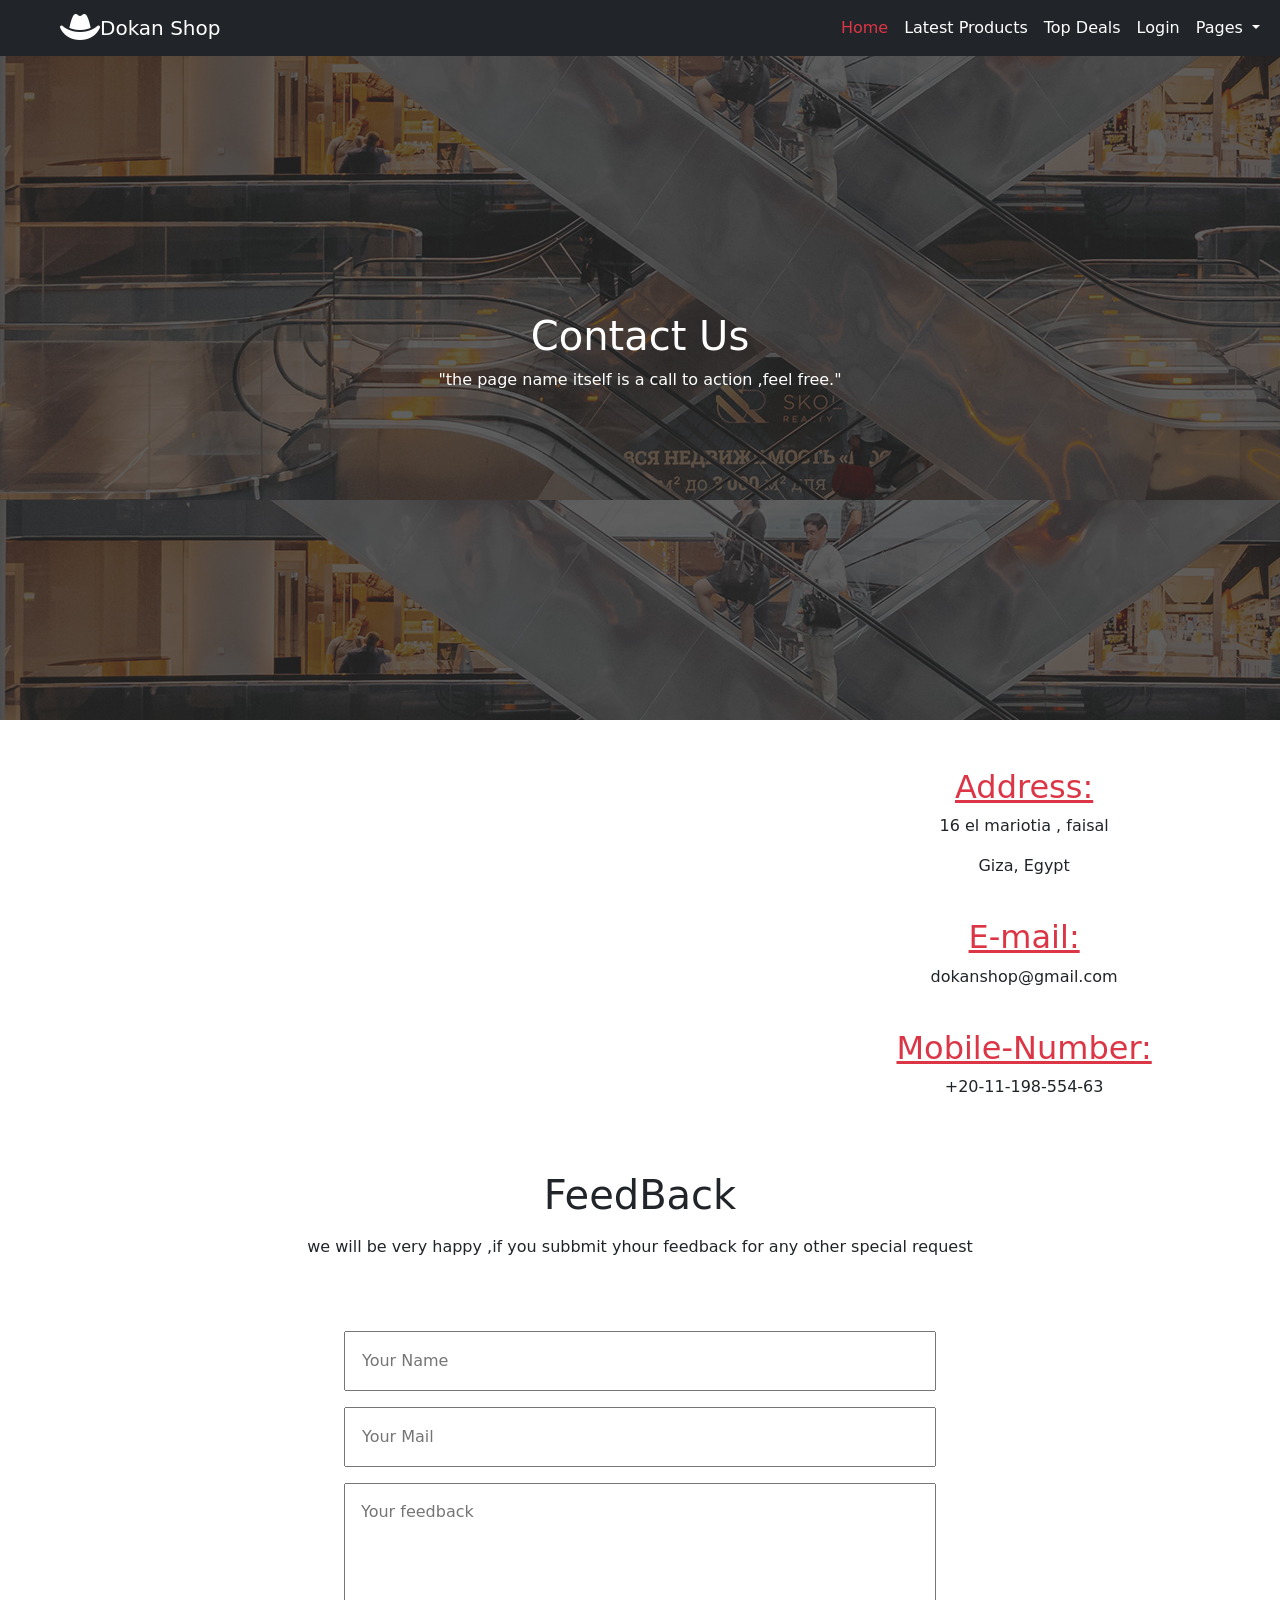
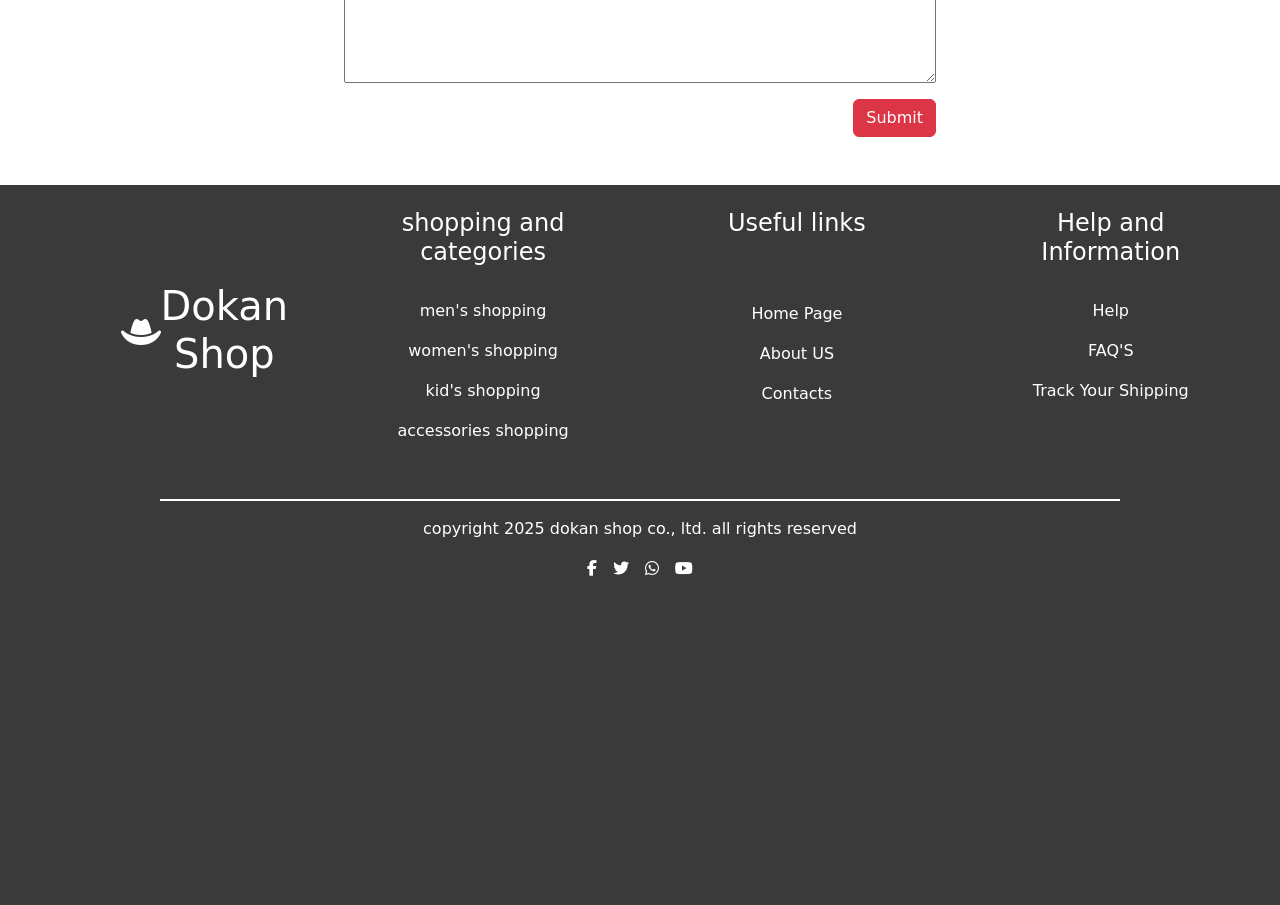
<file: contact.html>
<!DOCTYPE html>
<html lang="en">
<head>
    <meta charset="UTF-8">
    <meta name="viewport" content="width=device-width, initial-scale=1.0">
    <title>contact Page</title>
    <link rel="icon" href="images/hat-cowboy-solid-full.svg" >
    <link href="https://cdn.jsdelivr.net/npm/bootstrap@5.3.3/dist/css/bootstrap.min.css" rel="stylesheet">
    <link rel="stylesheet" href="https://cdnjs.cloudflare.com/ajax/libs/font-awesome/6.5.1/css/all.min.css">
    <link rel="stylesheet" href="dokan.css">
</head>
<body>
<section>
    <nav class="navbar navbar-expand-lg bg-dark fixed-top">
    <div class="container-fluid">
    <i class="fa-solid fa-hat-cowboy fa-2xl ms-5" style="color: #ffffff;"></i>
    <a class="navbar-brand text-white" href="index.html">Dokan Shop</a>
    <button class="navbar-toggler" type="button" data-bs-toggle="collapse" data-bs-target="#navbarNavDropdown" aria-controls="navbarNavDropdown" aria-expanded="false" aria-label="Toggle navigation">
    <span class="navbar-toggler-icon"></span>
    </button>
    <div class=" collapse navbar-collapse justify-content-end" id="navbarNavDropdown">
    <ul class="navbar-nav ">
        <li class="nav-item">
        <a class="nav-link  text-danger  top-links" aria-current="page" href="#">Home</a>
        </li>
        <li class="nav-item">
        <a class="nav-link text-white  top-links" href="#latest-products">Latest Products</a>
        </li>
        <li class="nav-item">
        <a class="nav-link text-white  top-links" href="#top_deals">Top Deals</a>
        </li>
        <li class="nav-item">
        <a class="nav-link text-white  top-links" href="login.html">Login</a>
        </li>
        <li class="nav-item dropdown">
        <a class="nav-link dropdown-toggle text-white  top-links" href="#" role="button" data-bs-toggle="dropdown" aria-expanded="false">
            Pages
        </a>
        <ul class="dropdown-menu bg-dark dropdown-menu-end">
            <li><a class="dropdown-item text-white drop" href="about.html">About Us</a></li>
            <li><a class="dropdown-item text-white drop" href="men's.html">Men's</a></li>
            <li><a class="dropdown-item text-white drop" href="women's.html">Women's</a></li>
            <li><a class="dropdown-item text-white drop" href="kid's.html">Kid's</a></li>
            <li><a class="dropdown-item text-white drop" href="accessories.html">Accessories</a></li>
            <hr class="border-2 border-danger opacity-100">
            <li><a class="dropdown-item text-white drop" href="contact.html">Contact Us</a></li>
        </ul>
        </li>
    </ul>
    </div>
</div>
</nav>
</section>

<section>
    <div class="about-main d-flex flex-column justify-content-center align-items-center">
        <h1 class="text-white ">Contact Us</h1>
        <p class="text-white ">"the page name itself is a call to action ,feel free."</p>
    </div>
</section>

<section class=" d-flex m-5 gap-5 justify-content-evenly">
    <div class="left-page-main2 w-50">
        <iframe 
            src="https://www.google.com/maps/embed?pb=!1m18!1m12!1m3!1d27615.67424797965!2d31.2357117!3d30.0444196!2m3!1f0!2f0!3f0!3m2!1i1024!2i768!4f13.1!3m3!1m2!1s0x145840c1a3fdf1a5%3A0xf9b8f9e7b99f4f0c!2sCairo%2C%20Egypt!5e0!3m2!1sen!2seg!4v1690000000000!5m2!1sen!2seg" 
            class="w-100 h-100">
        </iframe>
    </div>
    <div class="right-main d-flex flex-column w-30 ms-5 gap-4 text-center">
        <div class="first ">
            <h1 class="text-danger fs-2  text-decoration-underline">Address:</h1>
            <p>16 el mariotia , faisal</p>
            <p>Giza, Egypt</p>
        </div>
        <div class="sec">
            <h1 class="text-danger  fs-2 text-decoration-underline">E-mail:</h1>
            <p>dokanshop@gmail.com</p>
        </div>
        <div class="third ">
            <h1 class="text-danger fs-2 text-decoration-underline">Mobile-Number:</h1>
            <p>+20-11-198-554-63</p>
        </div>
    </div>
</section> 

<section>
    <div class="top-main3  d-flex flex-column align-items-center m-4 p-2 gap-2">
            <h1>FeedBack</h1>
            <p>we will be very happy ,if you subbmit yhour feedback for any other special request</p>
    </div>
    <div class="d-flex justify-content-evenly m-5">
    <div class="left-main d-flex flex-column w-50 gap-3">
        <input type="text" class="text-danger p-3" placeholder="Your Name">
        <input type="text" class="text-danger p-3" placeholder="Your Mail">
        <textarea class="text-danger p-3" style="height: 200px;" placeholder="Your feedback"></textarea>
        <div class="sub-btn d-flex justify-content-end">
            <button class="btn btn-danger">Submit</button>
        </div>
    </div>

</section>


<section>
    <div class="main5  ">
        <div class="top  d-flex row justify-content-evenly text-center ">
            <div class="one col-2  m-4 d-flex align-items-center " >
                <i class="fa-solid fa-hat-cowboy fa-2xl ms-5" style="color: #ffffff;"></i>
                <h1 class=" text1 text-white">Dokan Shop</h1>
            </div>
            <div class="two col-2  m-4 d-flex flex-column gap-2 ">
                <h1 class="text-white fs-4" >shopping and categories</h1>
                <div class="links mt-3">
                    <ul class="list-unstyled">
                    <li><a href="" class=" text-decoration-none text-white">men's shopping</a></li>
                </ul>
                <ul class="list-unstyled">
                    <li><a href="" class=" text-decoration-none text-white">women's shopping</a></li>
                </ul>
                <ul class="list-unstyled">
                    <li><a href="" class="text-decoration-none text-white">kid's shopping</a></li>
                </ul>
                <ul class="list-unstyled">
                    <li><a href="" class="text-decoration-none text-white">accessories shopping</a></li>
                </ul>
                </div>
            </div>
            <div class="three col-2  m-4  d-flex flex-column gap-2 ">
                <h1 class="text-white fs-4">Useful links</h1>
                <div class="links mt-5">
                    <ul class="list-unstyled">
                    <li><a href="" class="text-decoration-none text-white">Home Page</a></li>
                </ul>
                <ul class="list-unstyled">
                    <li><a href="" class="text-decoration-none text-white">About US</a></li>
                </ul>
                <ul class="list-unstyled">
                    <li><a href="" class="text-decoration-none text-white">Contacts</a></li>
                </ul>
                </div>
            </div>
                <div class="four col-2  m-4  d-flex flex-column gap-2 ">
                <h1 class="text-white fs-4">Help and Information</h1>
                <div class="links mt-3">
                    <ul class="list-unstyled">
                    <li><a href="" class="text-decoration-none text-white">Help</a></li>
                </ul>
                <ul class="list-unstyled">
                    <li><a href="" class="text-decoration-none text-white">FAQ'S</a></li>
                </ul>
                <ul class="list-unstyled">
                    <li><a href="" class="text-decoration-none text-white">Track Your Shipping</a></li>
                </ul>
                </div>
            </div>
        </div>
        <div class="bottom text-center">
        <hr class=" w-75 mx-auto border-2 border-white  opacity-100">
        <p class="text-white">copyright 2025 dokan shop co., ltd. all rights reserved</p>
        <div class="social-icons d-flex justify-content-center  gap-3">
            <a href="https://www.facebook.com/" target="_blank"> <i class="fab fa-facebook-f icon1 text-white"></i></a>
            <a href="https://x.com/" target="_blank"><i class="fab fa-twitter icon2 text-white"></i></a>
            <a href="https://www.whatsapp.com/" target="_blank"><i class="fab fa-whatsapp icon3 text-white"></i></a>
            <a href="https://www.youtube.com/" target="_blank"><i class="fab fa-youtube icon4 text-white"></i></a>
        </div>
    </div>


</section>




<script src="https://cdn.jsdelivr.net/npm/bootstrap@5.3.3/dist/js/bootstrap.bundle.min.js"></script>    
</body>
</html>
</file>
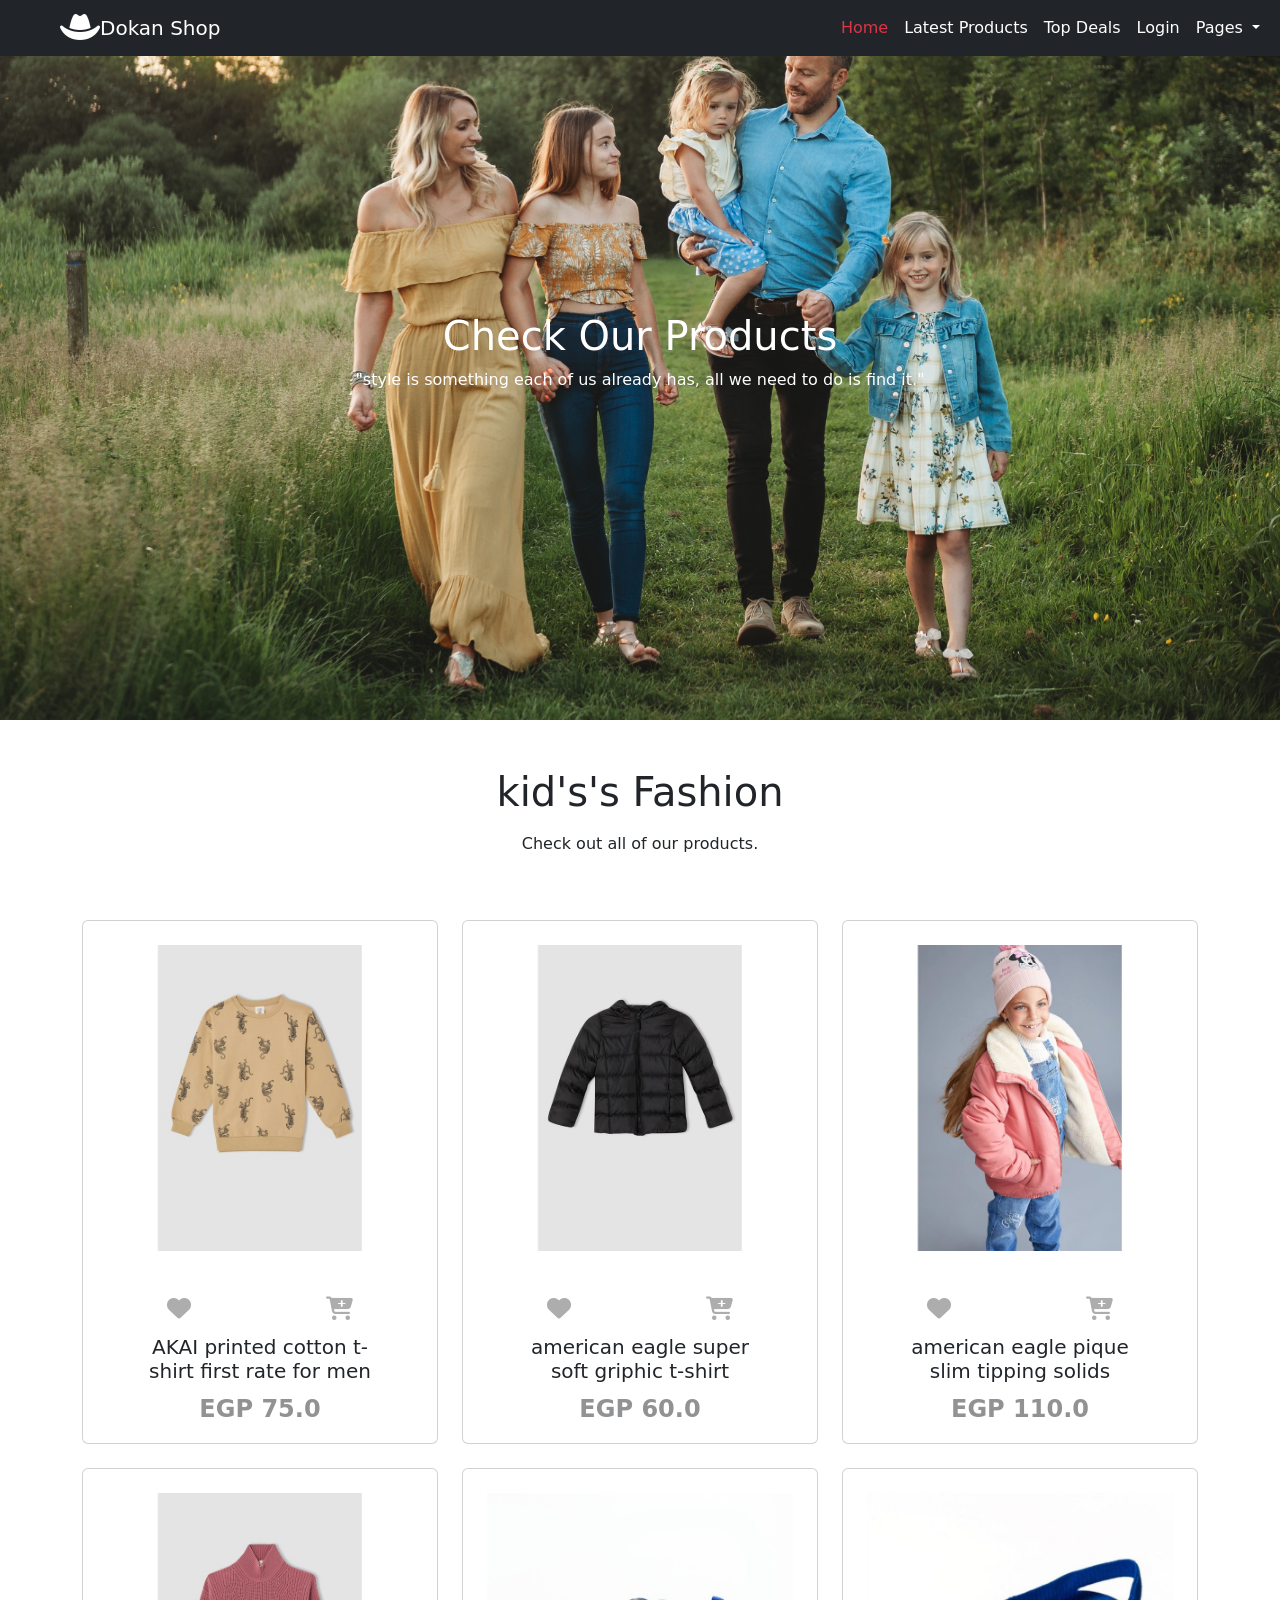
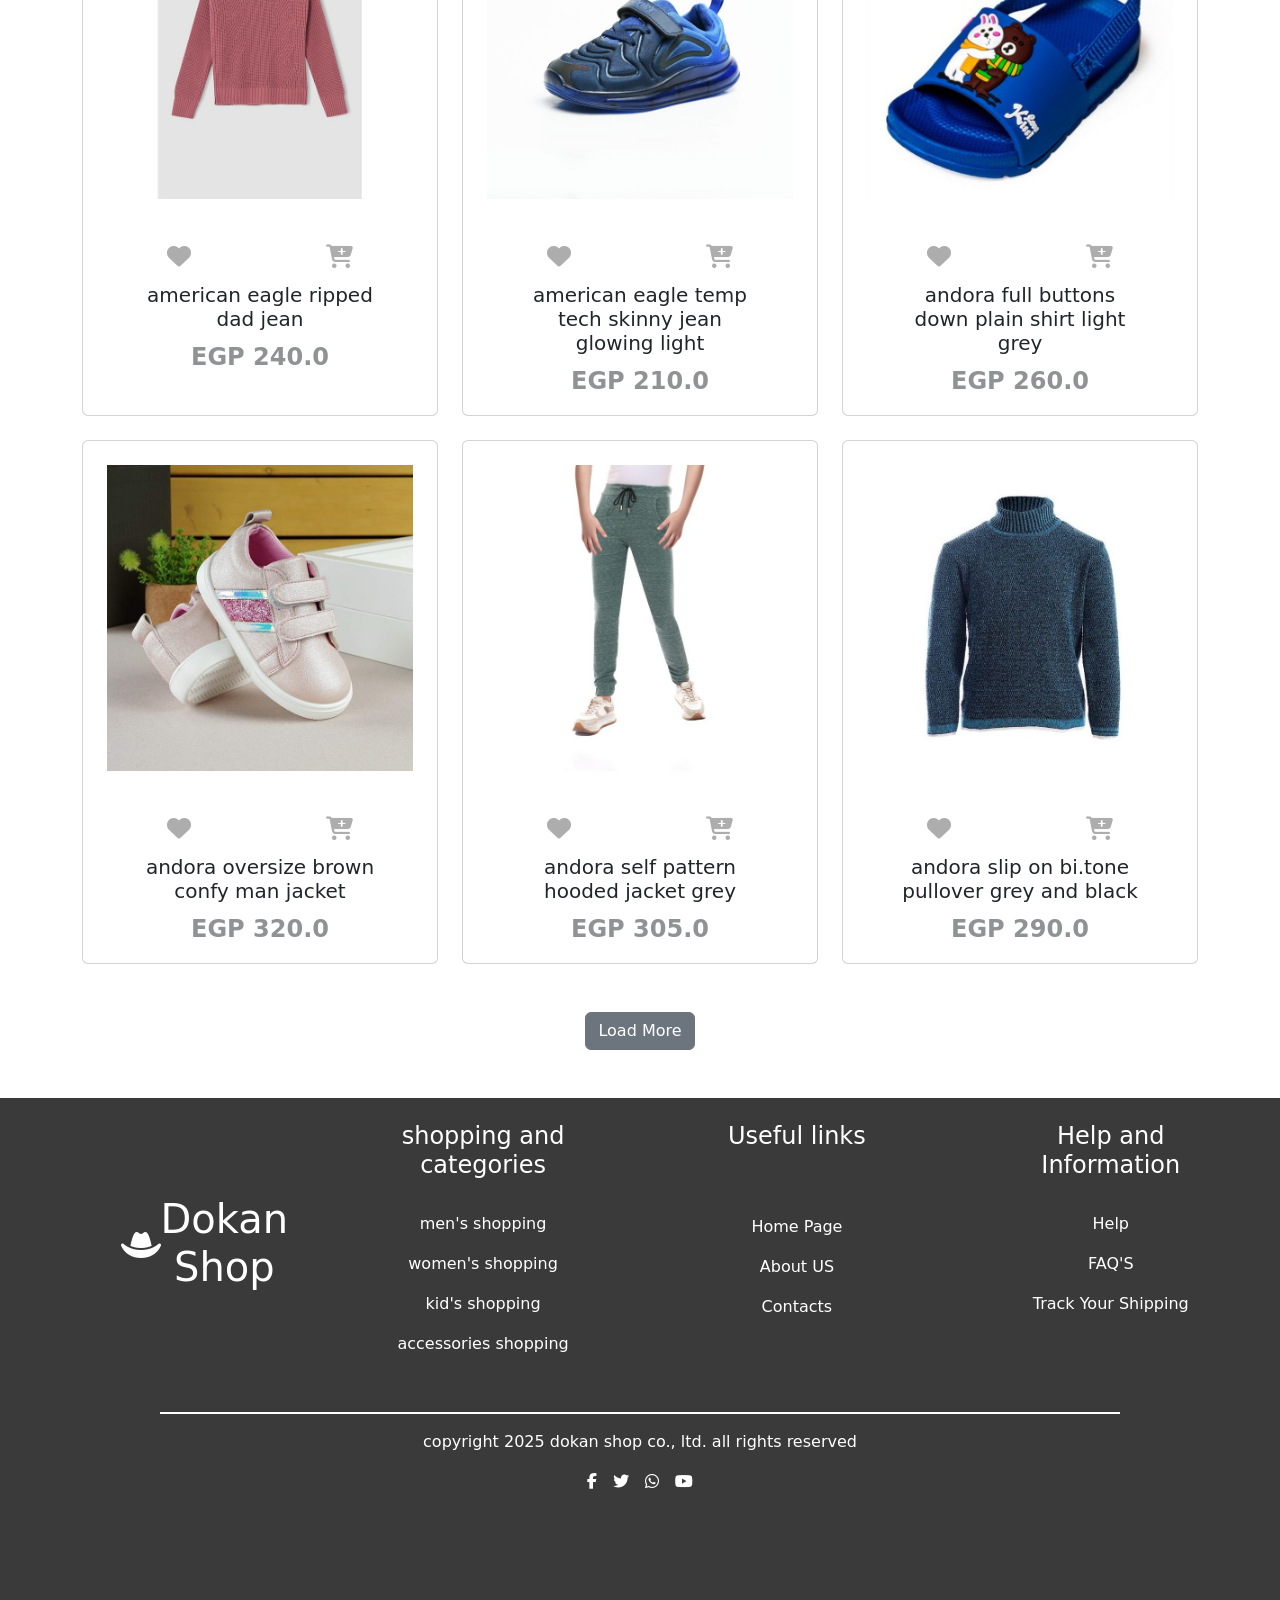
<file: kid's.html>
<!DOCTYPE html>
<html lang="en">
<head>
    <meta charset="UTF-8">
    <meta name="viewport" content="width=device-width, initial-scale=1.0">
    <title>kid's's Shop</title>
    <link rel="icon" href="images/hat-cowboy-solid-full.svg" >
    <link href="https://cdn.jsdelivr.net/npm/bootstrap@5.3.3/dist/css/bootstrap.min.css" rel="stylesheet">
    <link rel="stylesheet" href="https://cdnjs.cloudflare.com/ajax/libs/font-awesome/6.5.1/css/all.min.css">
    <link rel="stylesheet" href="dokan.css">
</head>
<body>
<section>
    <nav class="navbar navbar-expand-lg bg-dark fixed-top">
    <div class="container-fluid">
    <i class="fa-solid fa-hat-cowboy fa-2xl ms-5" style="color: #ffffff;"></i>
    <a class="navbar-brand text-white" href="index.html">Dokan Shop</a>
    <button class="navbar-toggler" type="button" data-bs-toggle="collapse" data-bs-target="#navbarNavDropdown" aria-controls="navbarNavDropdown" aria-expanded="false" aria-label="Toggle navigation">
    <span class="navbar-toggler-icon"></span>
    </button>
    <div class=" collapse navbar-collapse justify-content-end" id="navbarNavDropdown">
    <ul class="navbar-nav ">
        <li class="nav-item">
        <a class="nav-link  text-danger  top-links" aria-current="page" href="#">Home</a>
        </li>
        <li class="nav-item">
        <a class="nav-link text-white  top-links" href="#latest-products">Latest Products</a>
        </li>
        <li class="nav-item">
        <a class="nav-link text-white  top-links" href="#top_deals">Top Deals</a>
        </li>
        <li class="nav-item">
        <a class="nav-link text-white  top-links" href="login.html">Login</a>
        </li>
        <li class="nav-item dropdown">
        <a class="nav-link dropdown-toggle text-white  top-links" href="#" role="button" data-bs-toggle="dropdown" aria-expanded="false">
            Pages
        </a>
        <ul class="dropdown-menu bg-dark dropdown-menu-end">
            <li><a class="dropdown-item text-white drop" href="about.html">About Us</a></li>
            <li><a class="dropdown-item text-white drop" href="men's.html">Men's</a></li>
            <li><a class="dropdown-item text-white drop" href="women's.html">Women's</a></li>
            <li><a class="dropdown-item text-white drop" href="kid's.html">Kid's</a></li>
            <li><a class="dropdown-item text-white drop" href="accessories.html">Accessories</a></li>
            <hr class="border-2 border-danger opacity-100">
            <li><a class="dropdown-item text-white drop" href="contact.html">Contact Us</a></li>
        </ul>
        </li>
    </ul>
    </div>
</div>
</nav>
</section>
    
<section>
    <div class="men-main d-flex flex-column justify-content-center align-items-center">
        <h1 class="text-white ">Check Our Products</h1>
        <p class="text-white ">"style is something each of us already has, all we need to do is find it."</p>
    </div>
</section>
<div class="top_main d-flex flex-column align-items-center p-5 gap-2">
            <h1>kid's's Fashion</h1>
            <p>Check out all of our products.  </p>
</div>
<section id="latest-products">
<div class="container">

    <div class="row justify-content-between mb-4">
        <div class=" col-4 d-flex justify-content-center">
            <div class="card  panel1" >
            <img src="images/Defacto Boy Beige Knitted Sweat Shirt08.jpg" class="card-img-top p-4" alt="...">
            <div class="card-body text-center">
            <div class="icons d-flex justify-content-around fs-4">
                <a href=""><i class="fa-solid fa-heart "></i></a>
                <a href=""><i class="fa-solid fa-cart-plus "></i></a>
            </div>
            <h5 class="card-title mt-2 text-center w-75 mx-auto">AKAI printed cotton t-shirt first rate for men</h5>
            <p class="card-text mt-2 fs-4 text-body-tertiary fw-bold">EGP 75.0</p>
            </div>
        </div>
        </div>

        <div class="col-4 d-flex justify-content-center">
        <div class="card  panel1" >
            <img src="images/Defacto Girl Black Outer Wear Coat18.jpg" class="card-img-top p-4" alt="...">
            <div class="card-body text-center">
            <div class="icons d-flex justify-content-around fs-4">
                <a href=""><i class="fa-solid fa-heart"></i></a>
                <a href=""><i class="fa-solid fa-cart-plus"></i></a>
            </div>
            <h5 class="card-title mt-2 text-center w-75 mx-auto">american eagle super soft griphic t-shirt</h5>
            <p class="card-text mt-2 fs-4 text-body-tertiary fw-bold">EGP 60.0</p>
            </div>
        </div>
        </div>

        <div class="col-4 d-flex justify-content-center">
        <div class="card  panel1" >
            <img src="images/Defacto Girl Bordeaux Outer Wear Coat15.jpg" class="card-img-top p-4" alt="...">
            <div class="card-body text-center">
            <div class="icons d-flex justify-content-around fs-4">
                <a href=""><i class="fa-solid fa-heart"></i></a>
                <a href=""><i class="fa-solid fa-cart-plus"></i></a>
            </div>
            <h5 class="card-title mt-2 text-center w-75 mx-auto">american eagle pique slim tipping solids</h5>
            <p class="card-text mt-2 fs-4 text-body-tertiary fw-bold">EGP 110.0</p>
            </div>
        </div>
        </div>
    </div>

    <div class="row justify-content-between patch2 mb-4">
        <div class="col-4 d-flex justify-content-center">
        <div class="card  panel1" >
            <img src="images/Defacto Girl Bordeaux Tricot Pullover16.jpg" class="card-img-top p-4" alt="...">
            <div class="card-body text-center">
            <div class="icons d-flex justify-content-around fs-4">
                <a href=""><i class="fa-solid fa-heart"></i></a>
                <a href=""><i class="fa-solid fa-cart-plus"></i></a>
            </div>
            <h5 class="card-title mt-2 text-center w-75 mx-auto">american eagle ripped dad jean</h5>
            <p class="card-text mt-2 fs-4 text-body-tertiary fw-bold">EGP 240.0</p>
            </div>
        </div>
        </div>

        <div class="col-4 d-flex justify-content-center">
        <div class="card  panel1">
            <img src="images/Desert Kid's Fashion Velcro Sneakers - Navy Blue10.jpg" class="card-img-top p-4" alt="...">
            <div class="card-body text-center">
            <div class="icons d-flex justify-content-around fs-4">
                <a href=""><i class="fa-solid fa-heart"></i></a>
                <a href=""><i class="fa-solid fa-cart-plus"></i></a>
            </div>
            <h5 class="card-title mt-2 text-center w-75 mx-auto">american eagle temp tech skinny jean glowing light</h5>
            <p class="card-text mt-2 fs-4 text-body-tertiary fw-bold">EGP 210.0</p>
            </div>
        </div>
        </div>

        <div class="col-4 d-flex justify-content-center">
        <div class="card  panel1" >
            <img src="images/DSN-3 Sandal For Babies -Blue13.jpg" class="card-img-top p-4" alt="...">
            <div class="card-body text-center">
            <div class="icons d-flex justify-content-around fs-4">
                <a href=""><i class="fa-solid fa-heart"></i></a>
                <a href=""><i class="fa-solid fa-cart-plus"></i></a>
            </div>
            <h5 class="card-title mt-2 text-center w-75 mx-auto">andora full buttons down plain shirt light grey</h5>
            <p class="card-text mt-2 fs-4 text-body-tertiary fw-bold">EGP 260.0</p>
            </div>
        </div>
        </div>
    </div>

    <div class="row justify-content-between patch3 mb-4">
        <div class="col-4 d-flex justify-content-center">
        <div class="card  panel1" >
            <img src="images/Flat Sneaker Shoes Casual For Kids - Rose29.jpg" class="card-img-top p-4" alt="...">
            <div class="card-body text-center">
            <div class="icons d-flex justify-content-around fs-4">
                <a href=""><i class="fa-solid fa-heart"></i></a>
                <a href=""><i class="fa-solid fa-cart-plus"></i></a>
            </div>
            <h5 class="card-title mt-2 text-center w-75 mx-auto">andora oversize brown confy man jacket</h5>
            <p class="card-text mt-2 fs-4 text-body-tertiary fw-bold">EGP 320.0</p>
            </div>
        </div>
        </div>

        <div class="col-4 d-flex justify-content-center">
        <div class="card  panel1" >
            <img src="images/Andora Elastic Waist Heather Green Girls Pants21 (1).jpg" class="card-img-top p-4" alt="...">
            <div class="card-body text-center">
            <div class="icons d-flex justify-content-around fs-4">
                <a href=""><i class="fa-solid fa-heart"></i></a>
                <a href=""><i class="fa-solid fa-cart-plus"></i></a>
            </div>
            <h5 class="card-title mt-2 text-center w-75 mx-auto">andora self pattern hooded jacket grey </h5>
            <p class="card-text mt-2 fs-4 text-body-tertiary fw-bold">EGP 305.0</p>
            </div>
        </div>
        </div>

        <div class="col-4 d-flex justify-content-center">
        <div class="card  panel1" >
            <img src="images/Andora Knitted High Turtle Neck Pullover - Dark Teal02.jpg" class="card-img-top p-4" alt="...">
            <div class="card-body text-center">
            <div class="icons d-flex justify-content-around fs-4">
                <a href=""><i class="fa-solid fa-heart"></i></a>
                <a href=""><i class="fa-solid fa-cart-plus"></i></a>
            </div>
            <h5 class="card-title mt-2 text-center w-75 mx-auto">andora slip on bi.tone pullover grey and black</h5>
            <p class="card-text mt-2 fs-4 text-body-tertiary fw-bold">EGP 290.0</p>
            </div>
        </div>
        </div>
    </div>

    </div>
</section>

    <details class="m-5 text-center ">
        <summary class="btn btn-secondary ">Load More</summary>
        <div class="container">

    <div class="row justify-content-between mb-4 mt-5">
        <div class=" col-4 d-flex justify-content-center">
            <div class="card  panel1" >
            <img src="images/Defacto Boy Beige Knitted Sweat Shirt08.jpg" class="card-img-top p-4" alt="...">
            <div class="card-body text-center">
            <div class="icons d-flex justify-content-around fs-4">
                <a href=""><i class="fa-solid fa-heart "></i></a>
                <a href=""><i class="fa-solid fa-cart-plus "></i></a>
            </div>
            <h5 class="card-title mt-2 text-center w-75 mx-auto">AKAI printed cotton t-shirt first rate for men</h5>
            <p class="card-text mt-2 fs-4 text-body-tertiary fw-bold">EGP 75.0</p>
            </div>
        </div>
        </div>

        <div class="col-4 d-flex justify-content-center">
        <div class="card  panel1" >
            <img src="images/Defacto Girl Black Outer Wear Coat18.jpg" class="card-img-top p-4" alt="...">
            <div class="card-body text-center">
            <div class="icons d-flex justify-content-around fs-4">
                <a href=""><i class="fa-solid fa-heart"></i></a>
                <a href=""><i class="fa-solid fa-cart-plus"></i></a>
            </div>
            <h5 class="card-title mt-2 text-center w-75 mx-auto">american eagle super soft griphic t-shirt</h5>
            <p class="card-text mt-2 fs-4 text-body-tertiary fw-bold">EGP 60.0</p>
            </div>
        </div>
        </div>

        <div class="col-4 d-flex justify-content-center">
        <div class="card  panel1" >
            <img src="images/Defacto Girl Bordeaux Outer Wear Coat15.jpg" class="card-img-top p-4" alt="...">
            <div class="card-body text-center">
            <div class="icons d-flex justify-content-around fs-4">
                <a href=""><i class="fa-solid fa-heart"></i></a>
                <a href=""><i class="fa-solid fa-cart-plus"></i></a>
            </div>
            <h5 class="card-title mt-2 text-center w-75 mx-auto">american eagle pique slim tipping solids</h5>
            <p class="card-text mt-2 fs-4 text-body-tertiary fw-bold">EGP 110.0</p>
            </div>
        </div>
        </div>
    </div>

    <div class="row justify-content-between patch2 mb-4">
        <div class="col-4 d-flex justify-content-center">
        <div class="card  panel1" >
            <img src="images/Defacto Girl Bordeaux Tricot Pullover16.jpg" class="card-img-top p-4" alt="...">
            <div class="card-body text-center">
            <div class="icons d-flex justify-content-around fs-4">
                <a href=""><i class="fa-solid fa-heart"></i></a>
                <a href=""><i class="fa-solid fa-cart-plus"></i></a>
            </div>
            <h5 class="card-title mt-2 text-center w-75 mx-auto">american eagle ripped dad jean</h5>
            <p class="card-text mt-2 fs-4 text-body-tertiary fw-bold">EGP 240.0</p>
            </div>
        </div>
        </div>

        <div class="col-4 d-flex justify-content-center">
        <div class="card  panel1">
            <img src="images/Desert Kid's Fashion Velcro Sneakers - Navy Blue10.jpg" class="card-img-top p-4" alt="...">
            <div class="card-body text-center">
            <div class="icons d-flex justify-content-around fs-4">
                <a href=""><i class="fa-solid fa-heart"></i></a>
                <a href=""><i class="fa-solid fa-cart-plus"></i></a>
            </div>
            <h5 class="card-title mt-2 text-center w-75 mx-auto">american eagle temp tech skinny jean glowing light</h5>
            <p class="card-text mt-2 fs-4 text-body-tertiary fw-bold">EGP 210.0</p>
            </div>
        </div>
        </div>

        <div class="col-4 d-flex justify-content-center">
        <div class="card  panel1" >
            <img src="images/DSN-3 Sandal For Babies -Blue13.jpg" class="card-img-top p-4" alt="...">
            <div class="card-body text-center">
            <div class="icons d-flex justify-content-around fs-4">
                <a href=""><i class="fa-solid fa-heart"></i></a>
                <a href=""><i class="fa-solid fa-cart-plus"></i></a>
            </div>
            <h5 class="card-title mt-2 text-center w-75 mx-auto">andora full buttons down plain shirt light grey</h5>
            <p class="card-text mt-2 fs-4 text-body-tertiary fw-bold">EGP 260.0</p>
            </div>
        </div>
        </div>
    </div>

    <div class="row justify-content-between patch3 mb-4">
        <div class="col-4 d-flex justify-content-center">
        <div class="card  panel1" >
            <img src="images/Flat Sneaker Shoes Casual For Kids - Rose29.jpg" class="card-img-top p-4" alt="...">
            <div class="card-body text-center">
            <div class="icons d-flex justify-content-around fs-4">
                <a href=""><i class="fa-solid fa-heart"></i></a>
                <a href=""><i class="fa-solid fa-cart-plus"></i></a>
            </div>
            <h5 class="card-title mt-2 text-center w-75 mx-auto">andora oversize brown confy man jacket</h5>
            <p class="card-text mt-2 fs-4 text-body-tertiary fw-bold">EGP 320.0</p>
            </div>
        </div>
        </div>

        <div class="col-4 d-flex justify-content-center">
        <div class="card  panel1" >
            <img src="images/Andora Elastic Waist Heather Green Girls Pants21 (1).jpg" class="card-img-top p-4" alt="...">
            <div class="card-body text-center">
            <div class="icons d-flex justify-content-around fs-4">
                <a href=""><i class="fa-solid fa-heart"></i></a>
                <a href=""><i class="fa-solid fa-cart-plus"></i></a>
            </div>
            <h5 class="card-title mt-2 text-center w-75 mx-auto">andora self pattern hooded jacket grey </h5>
            <p class="card-text mt-2 fs-4 text-body-tertiary fw-bold">EGP 305.0</p>
            </div>
        </div>
        </div>

        <div class="col-4 d-flex justify-content-center">
        <div class="card  panel1" >
            <img src="images/Andora Knitted High Turtle Neck Pullover - Dark Teal02.jpg" class="card-img-top p-4" alt="...">
            <div class="card-body text-center">
            <div class="icons d-flex justify-content-around fs-4">
                <a href=""><i class="fa-solid fa-heart"></i></a>
                <a href=""><i class="fa-solid fa-cart-plus"></i></a>
            </div>
            <h5 class="card-title mt-2 text-center w-75 mx-auto">andora slip on bi.tone pullover grey and black</h5>
            <p class="card-text mt-2 fs-4 text-body-tertiary fw-bold">EGP 290.0</p>
            </div>
        </div>
        </div>
    </div>

        

    <details class="m-5 text-center ">
        <summary class="btn btn-secondary ">Load More</summary>
        <div class="container">

    <div class="row justify-content-between mb-4 mt-5">
        <div class=" col-4 d-flex justify-content-center">
            <div class="card  panel1" >
            <img src="images/Defacto Boy Beige Knitted Sweat Shirt08.jpg" class="card-img-top p-4" alt="...">
            <div class="card-body text-center">
            <div class="icons d-flex justify-content-around fs-4">
                <a href=""><i class="fa-solid fa-heart "></i></a>
                <a href=""><i class="fa-solid fa-cart-plus "></i></a>
            </div>
            <h5 class="card-title mt-2 text-center w-75 mx-auto">AKAI printed cotton t-shirt first rate for men</h5>
            <p class="card-text mt-2 fs-4 text-body-tertiary fw-bold">EGP 75.0</p>
            </div>
        </div>
        </div>

        <div class="col-4 d-flex justify-content-center">
        <div class="card  panel1" >
            <img src="images/Defacto Girl Black Outer Wear Coat18.jpg" class="card-img-top p-4" alt="...">
            <div class="card-body text-center">
            <div class="icons d-flex justify-content-around fs-4">
                <a href=""><i class="fa-solid fa-heart"></i></a>
                <a href=""><i class="fa-solid fa-cart-plus"></i></a>
            </div>
            <h5 class="card-title mt-2 text-center w-75 mx-auto">american eagle super soft griphic t-shirt</h5>
            <p class="card-text mt-2 fs-4 text-body-tertiary fw-bold">EGP 60.0</p>
            </div>
        </div>
        </div>

        <div class="col-4 d-flex justify-content-center">
        <div class="card  panel1" >
            <img src="images/Defacto Girl Bordeaux Outer Wear Coat15.jpg" class="card-img-top p-4" alt="...">
            <div class="card-body text-center">
            <div class="icons d-flex justify-content-around fs-4">
                <a href=""><i class="fa-solid fa-heart"></i></a>
                <a href=""><i class="fa-solid fa-cart-plus"></i></a>
            </div>
            <h5 class="card-title mt-2 text-center w-75 mx-auto">american eagle pique slim tipping solids</h5>
            <p class="card-text mt-2 fs-4 text-body-tertiary fw-bold">EGP 110.0</p>
            </div>
        </div>
        </div>
    </div>

    <div class="row justify-content-between patch2 mb-4">
        <div class="col-4 d-flex justify-content-center">
        <div class="card  panel1" >
            <img src="images/Defacto Girl Bordeaux Tricot Pullover16.jpg" class="card-img-top p-4" alt="...">
            <div class="card-body text-center">
            <div class="icons d-flex justify-content-around fs-4">
                <a href=""><i class="fa-solid fa-heart"></i></a>
                <a href=""><i class="fa-solid fa-cart-plus"></i></a>
            </div>
            <h5 class="card-title mt-2 text-center w-75 mx-auto">american eagle ripped dad jean</h5>
            <p class="card-text mt-2 fs-4 text-body-tertiary fw-bold">EGP 240.0</p>
            </div>
        </div>
        </div>

        <div class="col-4 d-flex justify-content-center">
        <div class="card  panel1">
            <img src="images/Desert Kid's Fashion Velcro Sneakers - Navy Blue10.jpg" class="card-img-top p-4" alt="...">
            <div class="card-body text-center">
            <div class="icons d-flex justify-content-around fs-4">
                <a href=""><i class="fa-solid fa-heart"></i></a>
                <a href=""><i class="fa-solid fa-cart-plus"></i></a>
            </div>
            <h5 class="card-title mt-2 text-center w-75 mx-auto">american eagle temp tech skinny jean glowing light</h5>
            <p class="card-text mt-2 fs-4 text-body-tertiary fw-bold">EGP 210.0</p>
            </div>
        </div>
        </div>

        <div class="col-4 d-flex justify-content-center">
        <div class="card  panel1" >
            <img src="images/DSN-3 Sandal For Babies -Blue13.jpg" class="card-img-top p-4" alt="...">
            <div class="card-body text-center">
            <div class="icons d-flex justify-content-around fs-4">
                <a href=""><i class="fa-solid fa-heart"></i></a>
                <a href=""><i class="fa-solid fa-cart-plus"></i></a>
            </div>
            <h5 class="card-title mt-2 text-center w-75 mx-auto">andora full buttons down plain shirt light grey</h5>
            <p class="card-text mt-2 fs-4 text-body-tertiary fw-bold">EGP 260.0</p>
            </div>
        </div>
        </div>
    </div>

    <div class="row justify-content-between patch3 mb-4">
        <div class="col-4 d-flex justify-content-center">
        <div class="card  panel1" >
            <img src="images/Flat Sneaker Shoes Casual For Kids - Rose29.jpg" class="card-img-top p-4" alt="...">
            <div class="card-body text-center">
            <div class="icons d-flex justify-content-around fs-4">
                <a href=""><i class="fa-solid fa-heart"></i></a>
                <a href=""><i class="fa-solid fa-cart-plus"></i></a>
            </div>
            <h5 class="card-title mt-2 text-center w-75 mx-auto">andora oversize brown confy man jacket</h5>
            <p class="card-text mt-2 fs-4 text-body-tertiary fw-bold">EGP 320.0</p>
            </div>
        </div>
        </div>

        <div class="col-4 d-flex justify-content-center">
        <div class="card  panel1" >
            <img src="images/Andora Elastic Waist Heather Green Girls Pants21 (1).jpg" class="card-img-top p-4" alt="...">
            <div class="card-body text-center">
            <div class="icons d-flex justify-content-around fs-4">
                <a href=""><i class="fa-solid fa-heart"></i></a>
                <a href=""><i class="fa-solid fa-cart-plus"></i></a>
            </div>
            <h5 class="card-title mt-2 text-center w-75 mx-auto">andora self pattern hooded jacket grey </h5>
            <p class="card-text mt-2 fs-4 text-body-tertiary fw-bold">EGP 305.0</p>
            </div>
        </div>
        </div>

        <div class="col-4 d-flex justify-content-center">
        <div class="card  panel1" >
            <img src="images/Andora Knitted High Turtle Neck Pullover - Dark Teal02.jpg" class="card-img-top p-4" alt="...">
            <div class="card-body text-center">
            <div class="icons d-flex justify-content-around fs-4">
                <a href=""><i class="fa-solid fa-heart"></i></a>
                <a href=""><i class="fa-solid fa-cart-plus"></i></a>
            </div>
            <h5 class="card-title mt-2 text-center w-75 mx-auto">andora slip on bi.tone pullover grey and black</h5>
            <p class="card-text mt-2 fs-4 text-body-tertiary fw-bold">EGP 290.0</p>
            </div>
        </div>
        </div>
    </div>

        
    </details>
    </details>

<section>
    <div class="main5  ">
        <div class="top  d-flex row justify-content-evenly text-center ">
            <div class="one col-2  m-4 d-flex align-items-center " >
                <i class="fa-solid fa-hat-cowboy fa-2xl ms-5" style="color: #ffffff;"></i>
                <h1 class=" text1 text-white">Dokan Shop</h1>
            </div>
            <div class="two col-2  m-4 d-flex flex-column gap-2 ">
                <h1 class="text-white fs-4" >shopping and categories</h1>
                <div class="links mt-3">
                    <ul class="list-unstyled">
                    <li><a href="" class=" text-decoration-none text-white">men's shopping</a></li>
                </ul>
                <ul class="list-unstyled">
                    <li><a href="" class=" text-decoration-none text-white">women's shopping</a></li>
                </ul>
                <ul class="list-unstyled">
                    <li><a href="" class="text-decoration-none text-white">kid's shopping</a></li>
                </ul>
                <ul class="list-unstyled">
                    <li><a href="" class="text-decoration-none text-white">accessories shopping</a></li>
                </ul>
                </div>
            </div>
            <div class="three col-2  m-4  d-flex flex-column gap-2 ">
                <h1 class="text-white fs-4">Useful links</h1>
                <div class="links mt-5">
                    <ul class="list-unstyled">
                    <li><a href="" class="text-decoration-none text-white">Home Page</a></li>
                </ul>
                <ul class="list-unstyled">
                    <li><a href="" class="text-decoration-none text-white">About US</a></li>
                </ul>
                <ul class="list-unstyled">
                    <li><a href="" class="text-decoration-none text-white">Contacts</a></li>
                </ul>
                </div>
            </div>
                <div class="four col-2  m-4  d-flex flex-column gap-2 ">
                <h1 class="text-white fs-4">Help and Information</h1>
                <div class="links mt-3">
                    <ul class="list-unstyled">
                    <li><a href="" class="text-decoration-none text-white">Help</a></li>
                </ul>
                <ul class="list-unstyled">
                    <li><a href="" class="text-decoration-none text-white">FAQ'S</a></li>
                </ul>
                <ul class="list-unstyled">
                    <li><a href="" class="text-decoration-none text-white">Track Your Shipping</a></li>
                </ul>
                </div>
            </div>
        </div>
        <div class="bottom text-center">
        <hr class=" w-75 mx-auto border-2 border-white  opacity-100">
        <p class="text-white">copyright 2025 dokan shop co., ltd. all rights reserved</p>
        <div class="social-icons d-flex justify-content-center  gap-3">
            <a href="https://www.facebook.com/" target="_blank"> <i class="fab fa-facebook-f icon1 text-white"></i></a>
            <a href="https://x.com/" target="_blank"><i class="fab fa-twitter icon2 text-white"></i></a>
            <a href="https://www.whatsapp.com/" target="_blank"><i class="fab fa-whatsapp icon3 text-white"></i></a>
            <a href="https://www.youtube.com/" target="_blank"><i class="fab fa-youtube icon4 text-white"></i></a>
        </div>
    </div>


</section>



<script src="https://cdn.jsdelivr.net/npm/bootstrap@5.3.3/dist/js/bootstrap.bundle.min.js"></script>    
</body>
</html>
</file>
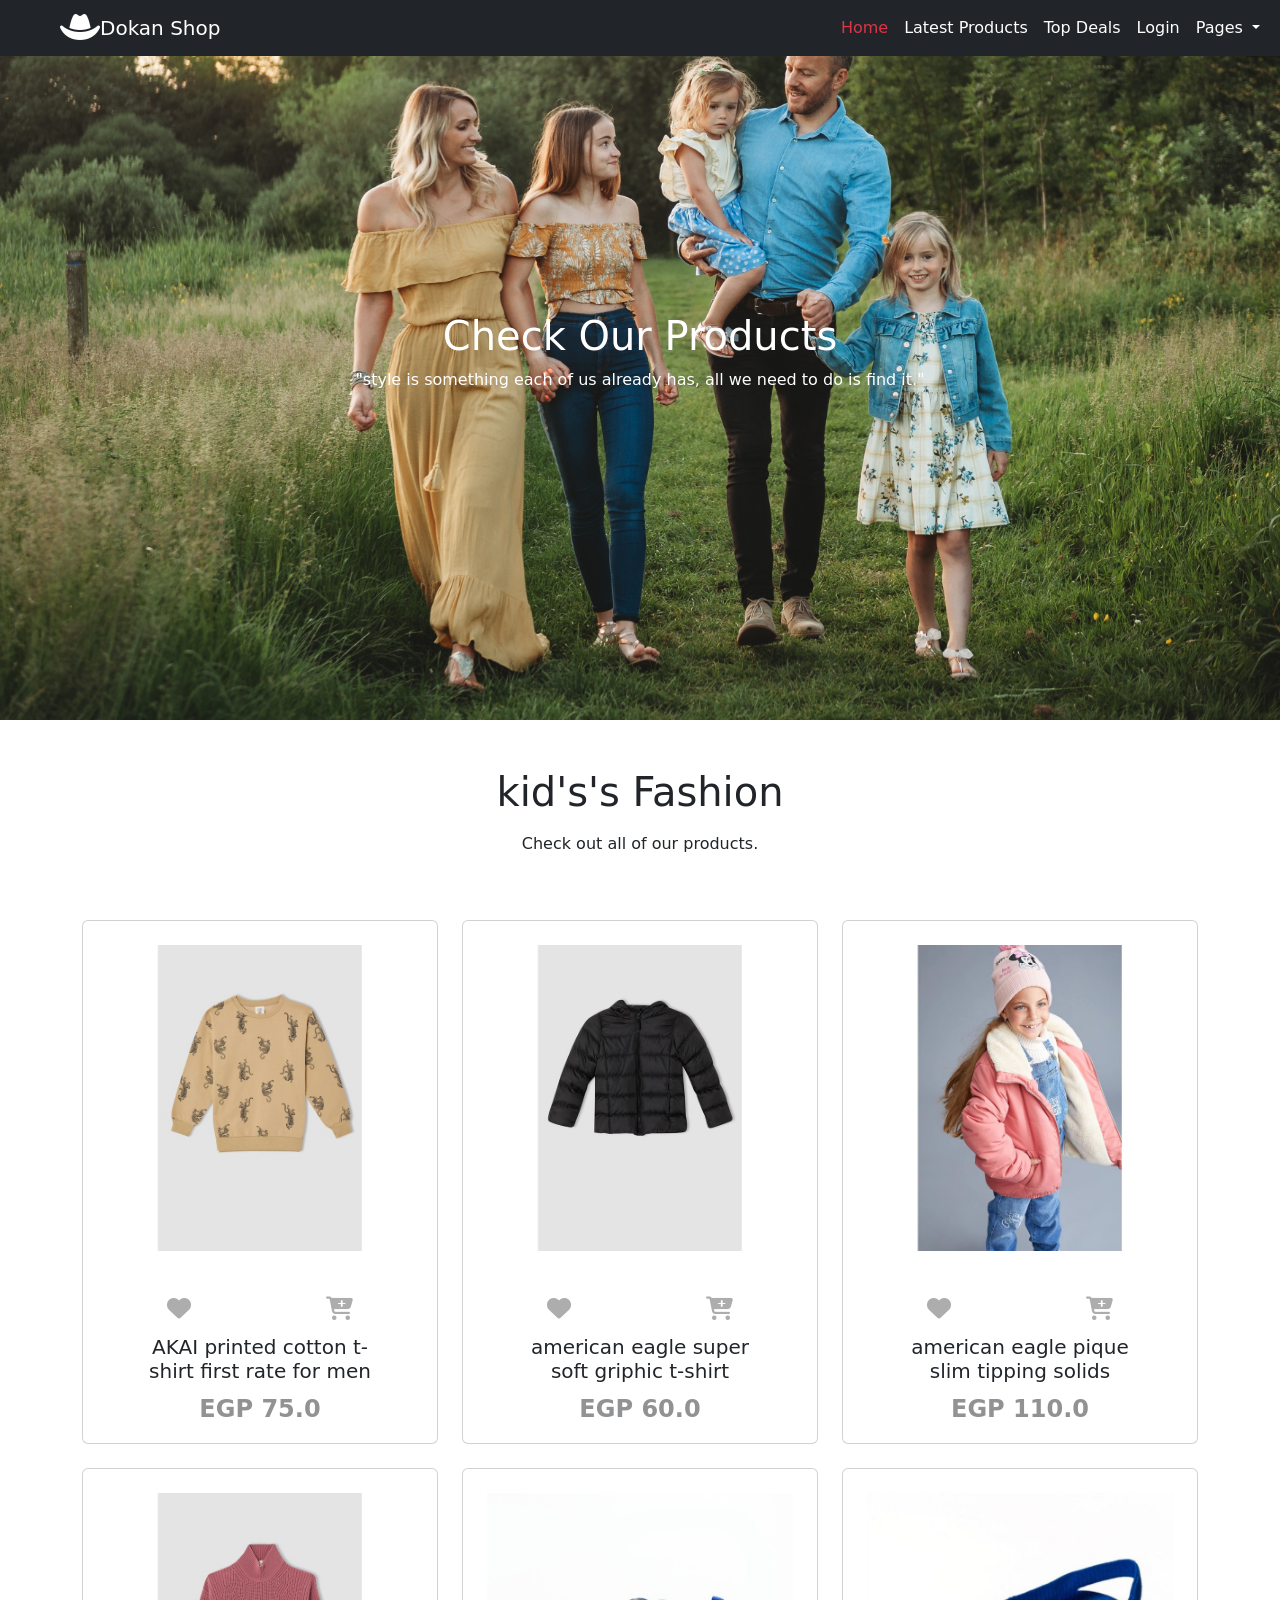
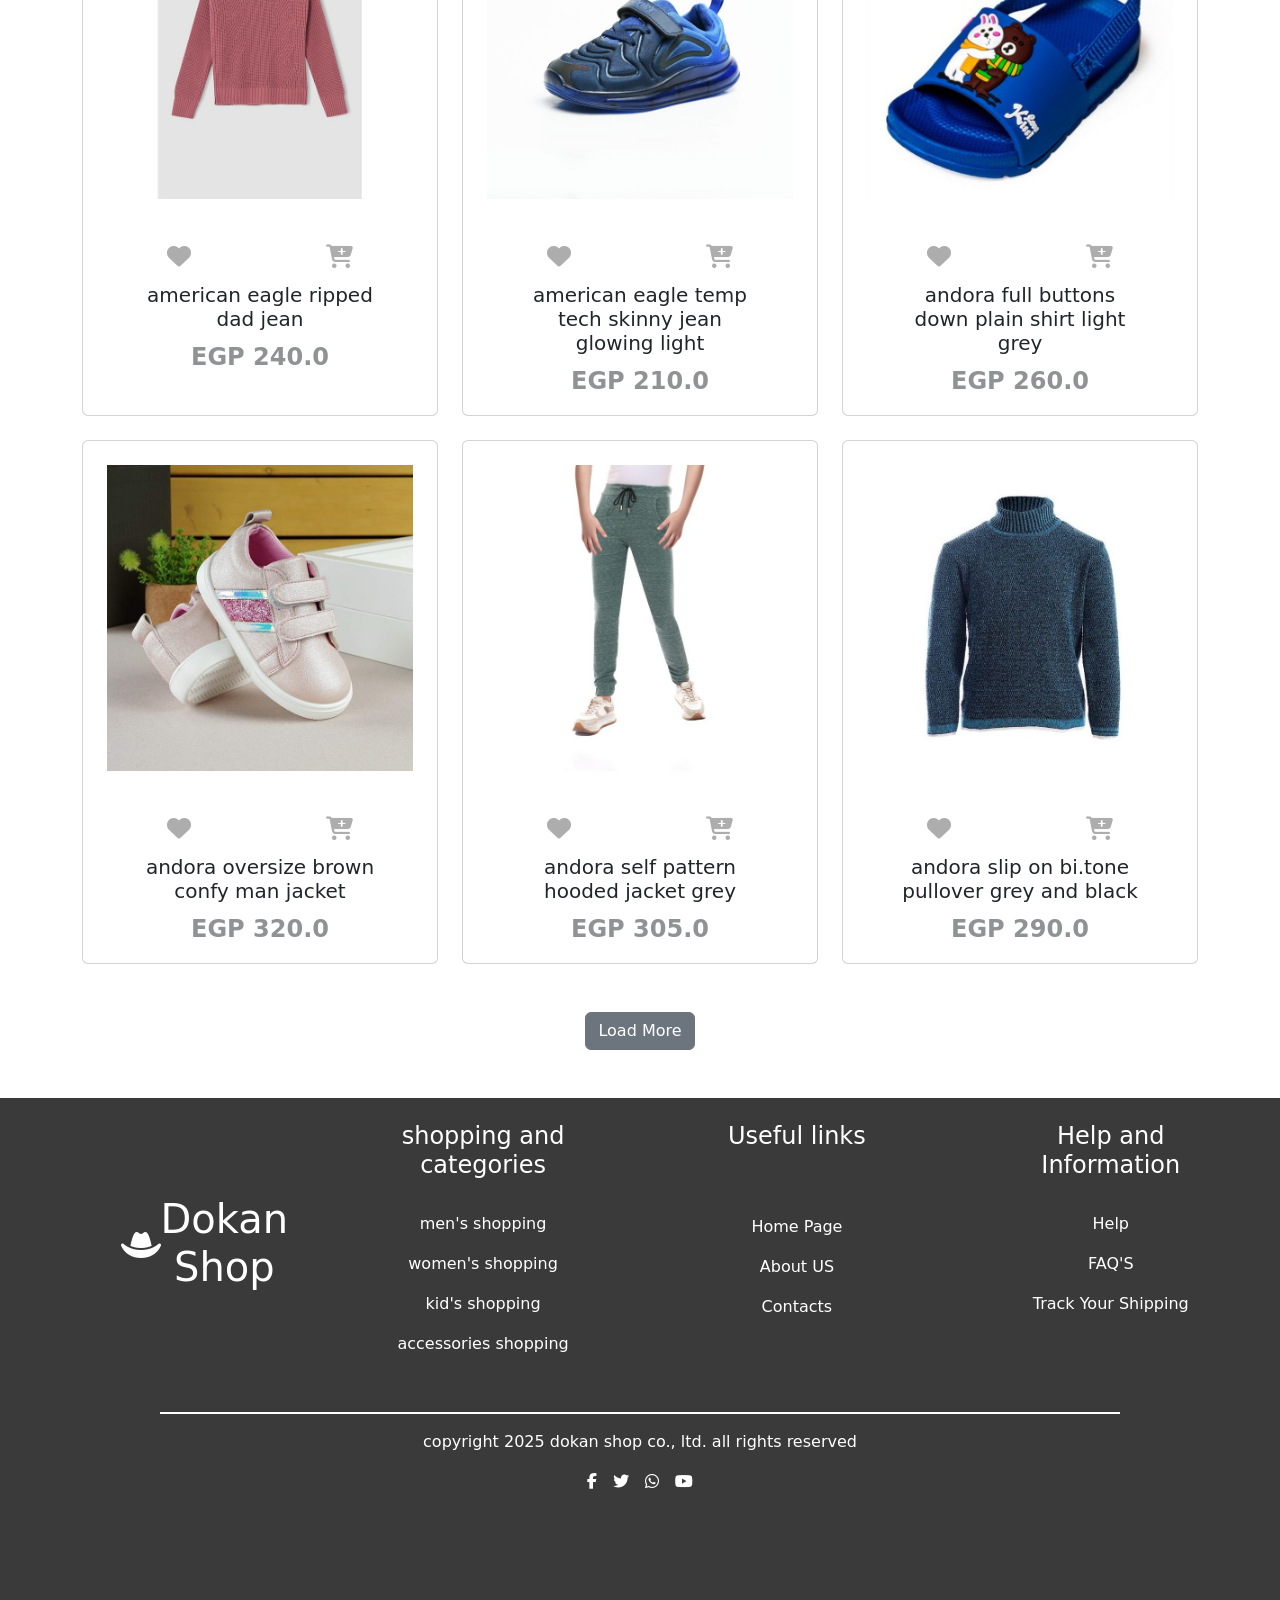
<file: kids.html>
<!DOCTYPE html>
<html lang="en">
<head>
    <meta charset="UTF-8">
    <meta name="viewport" content="width=device-width, initial-scale=1.0">
    <title>kid's's Shop</title>
    <link rel="icon" href="images/hat-cowboy-solid-full.svg" >
    <link href="https://cdn.jsdelivr.net/npm/bootstrap@5.3.3/dist/css/bootstrap.min.css" rel="stylesheet">
    <link rel="stylesheet" href="https://cdnjs.cloudflare.com/ajax/libs/font-awesome/6.5.1/css/all.min.css">
    <link rel="stylesheet" href="dokan.css">
</head>
<body>
<section>
    <nav class="navbar navbar-expand-lg bg-dark fixed-top">
    <div class="container-fluid">
    <i class="fa-solid fa-hat-cowboy fa-2xl ms-5" style="color: #ffffff;"></i>
    <a class="navbar-brand text-white" href="index.html">Dokan Shop</a>
    <button class="navbar-toggler" type="button" data-bs-toggle="collapse" data-bs-target="#navbarNavDropdown" aria-controls="navbarNavDropdown" aria-expanded="false" aria-label="Toggle navigation">
    <span class="navbar-toggler-icon"></span>
    </button>
    <div class=" collapse navbar-collapse justify-content-end" id="navbarNavDropdown">
    <ul class="navbar-nav ">
        <li class="nav-item">
        <a class="nav-link  text-danger  top-links" aria-current="page" href="#">Home</a>
        </li>
        <li class="nav-item">
        <a class="nav-link text-white  top-links" href="#latest-products">Latest Products</a>
        </li>
        <li class="nav-item">
        <a class="nav-link text-white  top-links" href="#top_deals">Top Deals</a>
        </li>
        <li class="nav-item">
        <a class="nav-link text-white  top-links" href="login.html">Login</a>
        </li>
        <li class="nav-item dropdown">
        <a class="nav-link dropdown-toggle text-white  top-links" href="#" role="button" data-bs-toggle="dropdown" aria-expanded="false">
            Pages
        </a>
        <ul class="dropdown-menu bg-dark dropdown-menu-end">
            <li><a class="dropdown-item text-white drop" href="about.html">About Us</a></li>
            <li><a class="dropdown-item text-white drop" href="men's.html">Men's</a></li>
            <li><a class="dropdown-item text-white drop" href="women's.html">Women's</a></li>
            <li><a class="dropdown-item text-white drop" href="kid's.html">Kid's</a></li>
            <li><a class="dropdown-item text-white drop" href="accessories.html">Accessories</a></li>
            <hr class="border-2 border-danger opacity-100">
            <li><a class="dropdown-item text-white drop" href="contact.html">Contact Us</a></li>
        </ul>
        </li>
    </ul>
    </div>
</div>
</nav>
</section>
    
<section>
    <div class="men-main d-flex flex-column justify-content-center align-items-center">
        <h1 class="text-white ">Check Our Products</h1>
        <p class="text-white ">"style is something each of us already has, all we need to do is find it."</p>
    </div>
</section>
<div class="top_main d-flex flex-column align-items-center p-5 gap-2">
            <h1>kid's's Fashion</h1>
            <p>Check out all of our products.  </p>
</div>
<section id="latest-products">
<div class="container">

    <div class="row justify-content-between mb-4">
        <div class=" col-4 d-flex justify-content-center">
            <div class="card  panel1" >
            <img src="images/Defacto Boy Beige Knitted Sweat Shirt08.jpg" class="card-img-top p-4" alt="...">
            <div class="card-body text-center">
            <div class="icons d-flex justify-content-around fs-4">
                <a href=""><i class="fa-solid fa-heart "></i></a>
                <a href=""><i class="fa-solid fa-cart-plus "></i></a>
            </div>
            <h5 class="card-title mt-2 text-center w-75 mx-auto">AKAI printed cotton t-shirt first rate for men</h5>
            <p class="card-text mt-2 fs-4 text-body-tertiary fw-bold">EGP 75.0</p>
            </div>
        </div>
        </div>

        <div class="col-4 d-flex justify-content-center">
        <div class="card  panel1" >
            <img src="images/Defacto Girl Black Outer Wear Coat18.jpg" class="card-img-top p-4" alt="...">
            <div class="card-body text-center">
            <div class="icons d-flex justify-content-around fs-4">
                <a href=""><i class="fa-solid fa-heart"></i></a>
                <a href=""><i class="fa-solid fa-cart-plus"></i></a>
            </div>
            <h5 class="card-title mt-2 text-center w-75 mx-auto">american eagle super soft griphic t-shirt</h5>
            <p class="card-text mt-2 fs-4 text-body-tertiary fw-bold">EGP 60.0</p>
            </div>
        </div>
        </div>

        <div class="col-4 d-flex justify-content-center">
        <div class="card  panel1" >
            <img src="images/Defacto Girl Bordeaux Outer Wear Coat15.jpg" class="card-img-top p-4" alt="...">
            <div class="card-body text-center">
            <div class="icons d-flex justify-content-around fs-4">
                <a href=""><i class="fa-solid fa-heart"></i></a>
                <a href=""><i class="fa-solid fa-cart-plus"></i></a>
            </div>
            <h5 class="card-title mt-2 text-center w-75 mx-auto">american eagle pique slim tipping solids</h5>
            <p class="card-text mt-2 fs-4 text-body-tertiary fw-bold">EGP 110.0</p>
            </div>
        </div>
        </div>
    </div>

    <div class="row justify-content-between patch2 mb-4">
        <div class="col-4 d-flex justify-content-center">
        <div class="card  panel1" >
            <img src="images/Defacto Girl Bordeaux Tricot Pullover16.jpg" class="card-img-top p-4" alt="...">
            <div class="card-body text-center">
            <div class="icons d-flex justify-content-around fs-4">
                <a href=""><i class="fa-solid fa-heart"></i></a>
                <a href=""><i class="fa-solid fa-cart-plus"></i></a>
            </div>
            <h5 class="card-title mt-2 text-center w-75 mx-auto">american eagle ripped dad jean</h5>
            <p class="card-text mt-2 fs-4 text-body-tertiary fw-bold">EGP 240.0</p>
            </div>
        </div>
        </div>

        <div class="col-4 d-flex justify-content-center">
        <div class="card  panel1">
            <img src="images/Desert Kid's Fashion Velcro Sneakers - Navy Blue10.jpg" class="card-img-top p-4" alt="...">
            <div class="card-body text-center">
            <div class="icons d-flex justify-content-around fs-4">
                <a href=""><i class="fa-solid fa-heart"></i></a>
                <a href=""><i class="fa-solid fa-cart-plus"></i></a>
            </div>
            <h5 class="card-title mt-2 text-center w-75 mx-auto">american eagle temp tech skinny jean glowing light</h5>
            <p class="card-text mt-2 fs-4 text-body-tertiary fw-bold">EGP 210.0</p>
            </div>
        </div>
        </div>

        <div class="col-4 d-flex justify-content-center">
        <div class="card  panel1" >
            <img src="images/DSN-3 Sandal For Babies -Blue13.jpg" class="card-img-top p-4" alt="...">
            <div class="card-body text-center">
            <div class="icons d-flex justify-content-around fs-4">
                <a href=""><i class="fa-solid fa-heart"></i></a>
                <a href=""><i class="fa-solid fa-cart-plus"></i></a>
            </div>
            <h5 class="card-title mt-2 text-center w-75 mx-auto">andora full buttons down plain shirt light grey</h5>
            <p class="card-text mt-2 fs-4 text-body-tertiary fw-bold">EGP 260.0</p>
            </div>
        </div>
        </div>
    </div>

    <div class="row justify-content-between patch3 mb-4">
        <div class="col-4 d-flex justify-content-center">
        <div class="card  panel1" >
            <img src="images/Flat Sneaker Shoes Casual For Kids - Rose29.jpg" class="card-img-top p-4" alt="...">
            <div class="card-body text-center">
            <div class="icons d-flex justify-content-around fs-4">
                <a href=""><i class="fa-solid fa-heart"></i></a>
                <a href=""><i class="fa-solid fa-cart-plus"></i></a>
            </div>
            <h5 class="card-title mt-2 text-center w-75 mx-auto">andora oversize brown confy man jacket</h5>
            <p class="card-text mt-2 fs-4 text-body-tertiary fw-bold">EGP 320.0</p>
            </div>
        </div>
        </div>

        <div class="col-4 d-flex justify-content-center">
        <div class="card  panel1" >
            <img src="images/Andora Elastic Waist Heather Green Girls Pants21 (1).jpg" class="card-img-top p-4" alt="...">
            <div class="card-body text-center">
            <div class="icons d-flex justify-content-around fs-4">
                <a href=""><i class="fa-solid fa-heart"></i></a>
                <a href=""><i class="fa-solid fa-cart-plus"></i></a>
            </div>
            <h5 class="card-title mt-2 text-center w-75 mx-auto">andora self pattern hooded jacket grey </h5>
            <p class="card-text mt-2 fs-4 text-body-tertiary fw-bold">EGP 305.0</p>
            </div>
        </div>
        </div>

        <div class="col-4 d-flex justify-content-center">
        <div class="card  panel1" >
            <img src="images/Andora Knitted High Turtle Neck Pullover - Dark Teal02.jpg" class="card-img-top p-4" alt="...">
            <div class="card-body text-center">
            <div class="icons d-flex justify-content-around fs-4">
                <a href=""><i class="fa-solid fa-heart"></i></a>
                <a href=""><i class="fa-solid fa-cart-plus"></i></a>
            </div>
            <h5 class="card-title mt-2 text-center w-75 mx-auto">andora slip on bi.tone pullover grey and black</h5>
            <p class="card-text mt-2 fs-4 text-body-tertiary fw-bold">EGP 290.0</p>
            </div>
        </div>
        </div>
    </div>

    </div>
</section>

    <details class="m-5 text-center ">
        <summary class="btn btn-secondary ">Load More</summary>
        <div class="container">

    <div class="row justify-content-between mb-4 mt-5">
        <div class=" col-4 d-flex justify-content-center">
            <div class="card  panel1" >
            <img src="images/Defacto Boy Beige Knitted Sweat Shirt08.jpg" class="card-img-top p-4" alt="...">
            <div class="card-body text-center">
            <div class="icons d-flex justify-content-around fs-4">
                <a href=""><i class="fa-solid fa-heart "></i></a>
                <a href=""><i class="fa-solid fa-cart-plus "></i></a>
            </div>
            <h5 class="card-title mt-2 text-center w-75 mx-auto">AKAI printed cotton t-shirt first rate for men</h5>
            <p class="card-text mt-2 fs-4 text-body-tertiary fw-bold">EGP 75.0</p>
            </div>
        </div>
        </div>

        <div class="col-4 d-flex justify-content-center">
        <div class="card  panel1" >
            <img src="images/Defacto Girl Black Outer Wear Coat18.jpg" class="card-img-top p-4" alt="...">
            <div class="card-body text-center">
            <div class="icons d-flex justify-content-around fs-4">
                <a href=""><i class="fa-solid fa-heart"></i></a>
                <a href=""><i class="fa-solid fa-cart-plus"></i></a>
            </div>
            <h5 class="card-title mt-2 text-center w-75 mx-auto">american eagle super soft griphic t-shirt</h5>
            <p class="card-text mt-2 fs-4 text-body-tertiary fw-bold">EGP 60.0</p>
            </div>
        </div>
        </div>

        <div class="col-4 d-flex justify-content-center">
        <div class="card  panel1" >
            <img src="images/Defacto Girl Bordeaux Outer Wear Coat15.jpg" class="card-img-top p-4" alt="...">
            <div class="card-body text-center">
            <div class="icons d-flex justify-content-around fs-4">
                <a href=""><i class="fa-solid fa-heart"></i></a>
                <a href=""><i class="fa-solid fa-cart-plus"></i></a>
            </div>
            <h5 class="card-title mt-2 text-center w-75 mx-auto">american eagle pique slim tipping solids</h5>
            <p class="card-text mt-2 fs-4 text-body-tertiary fw-bold">EGP 110.0</p>
            </div>
        </div>
        </div>
    </div>

    <div class="row justify-content-between patch2 mb-4">
        <div class="col-4 d-flex justify-content-center">
        <div class="card  panel1" >
            <img src="images/Defacto Girl Bordeaux Tricot Pullover16.jpg" class="card-img-top p-4" alt="...">
            <div class="card-body text-center">
            <div class="icons d-flex justify-content-around fs-4">
                <a href=""><i class="fa-solid fa-heart"></i></a>
                <a href=""><i class="fa-solid fa-cart-plus"></i></a>
            </div>
            <h5 class="card-title mt-2 text-center w-75 mx-auto">american eagle ripped dad jean</h5>
            <p class="card-text mt-2 fs-4 text-body-tertiary fw-bold">EGP 240.0</p>
            </div>
        </div>
        </div>

        <div class="col-4 d-flex justify-content-center">
        <div class="card  panel1">
            <img src="images/Desert Kid's Fashion Velcro Sneakers - Navy Blue10.jpg" class="card-img-top p-4" alt="...">
            <div class="card-body text-center">
            <div class="icons d-flex justify-content-around fs-4">
                <a href=""><i class="fa-solid fa-heart"></i></a>
                <a href=""><i class="fa-solid fa-cart-plus"></i></a>
            </div>
            <h5 class="card-title mt-2 text-center w-75 mx-auto">american eagle temp tech skinny jean glowing light</h5>
            <p class="card-text mt-2 fs-4 text-body-tertiary fw-bold">EGP 210.0</p>
            </div>
        </div>
        </div>

        <div class="col-4 d-flex justify-content-center">
        <div class="card  panel1" >
            <img src="images/DSN-3 Sandal For Babies -Blue13.jpg" class="card-img-top p-4" alt="...">
            <div class="card-body text-center">
            <div class="icons d-flex justify-content-around fs-4">
                <a href=""><i class="fa-solid fa-heart"></i></a>
                <a href=""><i class="fa-solid fa-cart-plus"></i></a>
            </div>
            <h5 class="card-title mt-2 text-center w-75 mx-auto">andora full buttons down plain shirt light grey</h5>
            <p class="card-text mt-2 fs-4 text-body-tertiary fw-bold">EGP 260.0</p>
            </div>
        </div>
        </div>
    </div>

    <div class="row justify-content-between patch3 mb-4">
        <div class="col-4 d-flex justify-content-center">
        <div class="card  panel1" >
            <img src="images/Flat Sneaker Shoes Casual For Kids - Rose29.jpg" class="card-img-top p-4" alt="...">
            <div class="card-body text-center">
            <div class="icons d-flex justify-content-around fs-4">
                <a href=""><i class="fa-solid fa-heart"></i></a>
                <a href=""><i class="fa-solid fa-cart-plus"></i></a>
            </div>
            <h5 class="card-title mt-2 text-center w-75 mx-auto">andora oversize brown confy man jacket</h5>
            <p class="card-text mt-2 fs-4 text-body-tertiary fw-bold">EGP 320.0</p>
            </div>
        </div>
        </div>

        <div class="col-4 d-flex justify-content-center">
        <div class="card  panel1" >
            <img src="images/Andora Elastic Waist Heather Green Girls Pants21 (1).jpg" class="card-img-top p-4" alt="...">
            <div class="card-body text-center">
            <div class="icons d-flex justify-content-around fs-4">
                <a href=""><i class="fa-solid fa-heart"></i></a>
                <a href=""><i class="fa-solid fa-cart-plus"></i></a>
            </div>
            <h5 class="card-title mt-2 text-center w-75 mx-auto">andora self pattern hooded jacket grey </h5>
            <p class="card-text mt-2 fs-4 text-body-tertiary fw-bold">EGP 305.0</p>
            </div>
        </div>
        </div>

        <div class="col-4 d-flex justify-content-center">
        <div class="card  panel1" >
            <img src="images/Andora Knitted High Turtle Neck Pullover - Dark Teal02.jpg" class="card-img-top p-4" alt="...">
            <div class="card-body text-center">
            <div class="icons d-flex justify-content-around fs-4">
                <a href=""><i class="fa-solid fa-heart"></i></a>
                <a href=""><i class="fa-solid fa-cart-plus"></i></a>
            </div>
            <h5 class="card-title mt-2 text-center w-75 mx-auto">andora slip on bi.tone pullover grey and black</h5>
            <p class="card-text mt-2 fs-4 text-body-tertiary fw-bold">EGP 290.0</p>
            </div>
        </div>
        </div>
    </div>

        

    <details class="m-5 text-center ">
        <summary class="btn btn-secondary ">Load More</summary>
        <div class="container">

    <div class="row justify-content-between mb-4 mt-5">
        <div class=" col-4 d-flex justify-content-center">
            <div class="card  panel1" >
            <img src="images/Defacto Boy Beige Knitted Sweat Shirt08.jpg" class="card-img-top p-4" alt="...">
            <div class="card-body text-center">
            <div class="icons d-flex justify-content-around fs-4">
                <a href=""><i class="fa-solid fa-heart "></i></a>
                <a href=""><i class="fa-solid fa-cart-plus "></i></a>
            </div>
            <h5 class="card-title mt-2 text-center w-75 mx-auto">AKAI printed cotton t-shirt first rate for men</h5>
            <p class="card-text mt-2 fs-4 text-body-tertiary fw-bold">EGP 75.0</p>
            </div>
        </div>
        </div>

        <div class="col-4 d-flex justify-content-center">
        <div class="card  panel1" >
            <img src="images/Defacto Girl Black Outer Wear Coat18.jpg" class="card-img-top p-4" alt="...">
            <div class="card-body text-center">
            <div class="icons d-flex justify-content-around fs-4">
                <a href=""><i class="fa-solid fa-heart"></i></a>
                <a href=""><i class="fa-solid fa-cart-plus"></i></a>
            </div>
            <h5 class="card-title mt-2 text-center w-75 mx-auto">american eagle super soft griphic t-shirt</h5>
            <p class="card-text mt-2 fs-4 text-body-tertiary fw-bold">EGP 60.0</p>
            </div>
        </div>
        </div>

        <div class="col-4 d-flex justify-content-center">
        <div class="card  panel1" >
            <img src="images/Defacto Girl Bordeaux Outer Wear Coat15.jpg" class="card-img-top p-4" alt="...">
            <div class="card-body text-center">
            <div class="icons d-flex justify-content-around fs-4">
                <a href=""><i class="fa-solid fa-heart"></i></a>
                <a href=""><i class="fa-solid fa-cart-plus"></i></a>
            </div>
            <h5 class="card-title mt-2 text-center w-75 mx-auto">american eagle pique slim tipping solids</h5>
            <p class="card-text mt-2 fs-4 text-body-tertiary fw-bold">EGP 110.0</p>
            </div>
        </div>
        </div>
    </div>

    <div class="row justify-content-between patch2 mb-4">
        <div class="col-4 d-flex justify-content-center">
        <div class="card  panel1" >
            <img src="images/Defacto Girl Bordeaux Tricot Pullover16.jpg" class="card-img-top p-4" alt="...">
            <div class="card-body text-center">
            <div class="icons d-flex justify-content-around fs-4">
                <a href=""><i class="fa-solid fa-heart"></i></a>
                <a href=""><i class="fa-solid fa-cart-plus"></i></a>
            </div>
            <h5 class="card-title mt-2 text-center w-75 mx-auto">american eagle ripped dad jean</h5>
            <p class="card-text mt-2 fs-4 text-body-tertiary fw-bold">EGP 240.0</p>
            </div>
        </div>
        </div>

        <div class="col-4 d-flex justify-content-center">
        <div class="card  panel1">
            <img src="images/Desert Kid's Fashion Velcro Sneakers - Navy Blue10.jpg" class="card-img-top p-4" alt="...">
            <div class="card-body text-center">
            <div class="icons d-flex justify-content-around fs-4">
                <a href=""><i class="fa-solid fa-heart"></i></a>
                <a href=""><i class="fa-solid fa-cart-plus"></i></a>
            </div>
            <h5 class="card-title mt-2 text-center w-75 mx-auto">american eagle temp tech skinny jean glowing light</h5>
            <p class="card-text mt-2 fs-4 text-body-tertiary fw-bold">EGP 210.0</p>
            </div>
        </div>
        </div>

        <div class="col-4 d-flex justify-content-center">
        <div class="card  panel1" >
            <img src="images/DSN-3 Sandal For Babies -Blue13.jpg" class="card-img-top p-4" alt="...">
            <div class="card-body text-center">
            <div class="icons d-flex justify-content-around fs-4">
                <a href=""><i class="fa-solid fa-heart"></i></a>
                <a href=""><i class="fa-solid fa-cart-plus"></i></a>
            </div>
            <h5 class="card-title mt-2 text-center w-75 mx-auto">andora full buttons down plain shirt light grey</h5>
            <p class="card-text mt-2 fs-4 text-body-tertiary fw-bold">EGP 260.0</p>
            </div>
        </div>
        </div>
    </div>

    <div class="row justify-content-between patch3 mb-4">
        <div class="col-4 d-flex justify-content-center">
        <div class="card  panel1" >
            <img src="images/Flat Sneaker Shoes Casual For Kids - Rose29.jpg" class="card-img-top p-4" alt="...">
            <div class="card-body text-center">
            <div class="icons d-flex justify-content-around fs-4">
                <a href=""><i class="fa-solid fa-heart"></i></a>
                <a href=""><i class="fa-solid fa-cart-plus"></i></a>
            </div>
            <h5 class="card-title mt-2 text-center w-75 mx-auto">andora oversize brown confy man jacket</h5>
            <p class="card-text mt-2 fs-4 text-body-tertiary fw-bold">EGP 320.0</p>
            </div>
        </div>
        </div>

        <div class="col-4 d-flex justify-content-center">
        <div class="card  panel1" >
            <img src="images/Andora Elastic Waist Heather Green Girls Pants21 (1).jpg" class="card-img-top p-4" alt="...">
            <div class="card-body text-center">
            <div class="icons d-flex justify-content-around fs-4">
                <a href=""><i class="fa-solid fa-heart"></i></a>
                <a href=""><i class="fa-solid fa-cart-plus"></i></a>
            </div>
            <h5 class="card-title mt-2 text-center w-75 mx-auto">andora self pattern hooded jacket grey </h5>
            <p class="card-text mt-2 fs-4 text-body-tertiary fw-bold">EGP 305.0</p>
            </div>
        </div>
        </div>

        <div class="col-4 d-flex justify-content-center">
        <div class="card  panel1" >
            <img src="images/Andora Knitted High Turtle Neck Pullover - Dark Teal02.jpg" class="card-img-top p-4" alt="...">
            <div class="card-body text-center">
            <div class="icons d-flex justify-content-around fs-4">
                <a href=""><i class="fa-solid fa-heart"></i></a>
                <a href=""><i class="fa-solid fa-cart-plus"></i></a>
            </div>
            <h5 class="card-title mt-2 text-center w-75 mx-auto">andora slip on bi.tone pullover grey and black</h5>
            <p class="card-text mt-2 fs-4 text-body-tertiary fw-bold">EGP 290.0</p>
            </div>
        </div>
        </div>
    </div>

        
    </details>
    </details>

<section>
    <div class="main5  ">
        <div class="top  d-flex row justify-content-evenly text-center ">
            <div class="one col-2  m-4 d-flex align-items-center " >
                <i class="fa-solid fa-hat-cowboy fa-2xl ms-5" style="color: #ffffff;"></i>
                <h1 class=" text1 text-white">Dokan Shop</h1>
            </div>
            <div class="two col-2  m-4 d-flex flex-column gap-2 ">
                <h1 class="text-white fs-4" >shopping and categories</h1>
                <div class="links mt-3">
                    <ul class="list-unstyled">
                    <li><a href="" class=" text-decoration-none text-white">men's shopping</a></li>
                </ul>
                <ul class="list-unstyled">
                    <li><a href="" class=" text-decoration-none text-white">women's shopping</a></li>
                </ul>
                <ul class="list-unstyled">
                    <li><a href="" class="text-decoration-none text-white">kid's shopping</a></li>
                </ul>
                <ul class="list-unstyled">
                    <li><a href="" class="text-decoration-none text-white">accessories shopping</a></li>
                </ul>
                </div>
            </div>
            <div class="three col-2  m-4  d-flex flex-column gap-2 ">
                <h1 class="text-white fs-4">Useful links</h1>
                <div class="links mt-5">
                    <ul class="list-unstyled">
                    <li><a href="" class="text-decoration-none text-white">Home Page</a></li>
                </ul>
                <ul class="list-unstyled">
                    <li><a href="" class="text-decoration-none text-white">About US</a></li>
                </ul>
                <ul class="list-unstyled">
                    <li><a href="" class="text-decoration-none text-white">Contacts</a></li>
                </ul>
                </div>
            </div>
                <div class="four col-2  m-4  d-flex flex-column gap-2 ">
                <h1 class="text-white fs-4">Help and Information</h1>
                <div class="links mt-3">
                    <ul class="list-unstyled">
                    <li><a href="" class="text-decoration-none text-white">Help</a></li>
                </ul>
                <ul class="list-unstyled">
                    <li><a href="" class="text-decoration-none text-white">FAQ'S</a></li>
                </ul>
                <ul class="list-unstyled">
                    <li><a href="" class="text-decoration-none text-white">Track Your Shipping</a></li>
                </ul>
                </div>
            </div>
        </div>
        <div class="bottom text-center">
        <hr class=" w-75 mx-auto border-2 border-white  opacity-100">
        <p class="text-white">copyright 2025 dokan shop co., ltd. all rights reserved</p>
        <div class="social-icons d-flex justify-content-center  gap-3">
            <a href="https://www.facebook.com/" target="_blank"> <i class="fab fa-facebook-f icon1 text-white"></i></a>
            <a href="https://x.com/" target="_blank"><i class="fab fa-twitter icon2 text-white"></i></a>
            <a href="https://www.whatsapp.com/" target="_blank"><i class="fab fa-whatsapp icon3 text-white"></i></a>
            <a href="https://www.youtube.com/" target="_blank"><i class="fab fa-youtube icon4 text-white"></i></a>
        </div>
    </div>


</section>



<script src="https://cdn.jsdelivr.net/npm/bootstrap@5.3.3/dist/js/bootstrap.bundle.min.js"></script>    
</body>
</html>
</file>
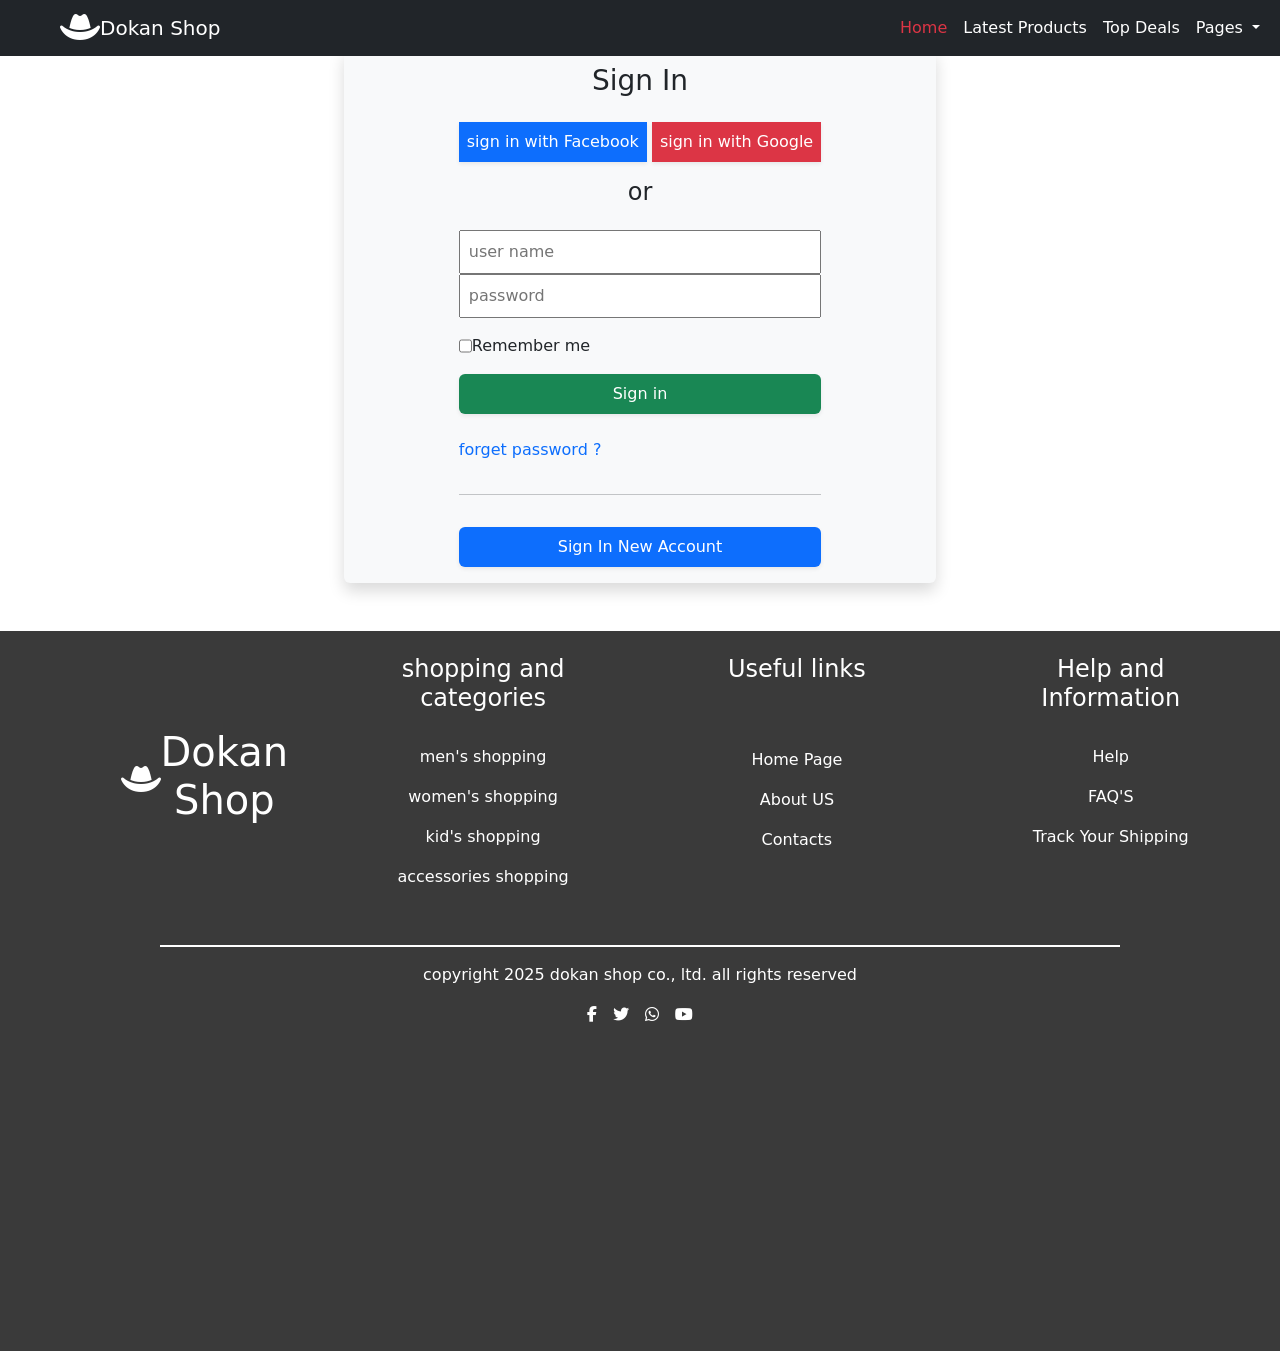
<file: login.html>
<!DOCTYPE html>
<html lang="en">
<head>
    <meta charset="UTF-8">
    <meta name="viewport" content="width=device-width, initial-scale=1.0">
    <title>Login Page</title>
    <link rel="icon" href="images/hat-cowboy-solid-full.svg" >
    <link href="https://cdn.jsdelivr.net/npm/bootstrap@5.3.3/dist/css/bootstrap.min.css" rel="stylesheet">
    <link rel="stylesheet" href="https://cdnjs.cloudflare.com/ajax/libs/font-awesome/6.5.1/css/all.min.css">
    <link rel="stylesheet" href="dokan.css">
</head>
<body>
    <section>
    <nav class="navbar navbar-expand-lg bg-dark fixed-top">
    <div class="container-fluid">
    <i class="fa-solid fa-hat-cowboy fa-2xl ms-5" style="color: #ffffff;"></i>
    <a class="navbar-brand text-white" href="index.html">Dokan Shop</a>
    <button class="navbar-toggler" type="button" data-bs-toggle="collapse" data-bs-target="#navbarNavDropdown" aria-controls="navbarNavDropdown" aria-expanded="false" aria-label="Toggle navigation">
    <span class="navbar-toggler-icon"></span>
    </button>
    <div class=" collapse navbar-collapse justify-content-end" id="navbarNavDropdown">
    <ul class="navbar-nav ">
        <li class="nav-item">
        <a class="nav-link  text-danger  top-links" aria-current="page" href="#">Home</a>
        </li>
        <li class="nav-item">
        <a class="nav-link text-white  top-links" href="index.html#latest-products">Latest Products</a>
        </li>
        <li class="nav-item">
        <a class="nav-link text-white  top-links" href="index.html#top_deals">Top Deals</a>
        </li>
        <li class="nav-item dropdown">
        <a class="nav-link dropdown-toggle text-white  top-links" href="#" role="button" data-bs-toggle="dropdown" aria-expanded="false">
            Pages
        </a>
        <ul class="dropdown-menu bg-dark ">
            <li><a class="dropdown-item text-white drop" href="about.html">About Us</a></li>
            <li><a class="dropdown-item text-white drop" href="men's.html">Men's</a></li>
            <li><a class="dropdown-item text-white drop" href="women's.html">Women's</a></li>
            <li><a class="dropdown-item text-white drop" href="kid's.html">Kid's</a></li>
            <li><a class="dropdown-item text-white drop" href="accessories.html">Accessories</a></li>
            <hr class="border-2 border-danger opacity-100">
            <li><a class="dropdown-item text-white drop" href="contact.html">Contact Us</a></li>
        </ul>
        </li>
    </ul>
    </div>
</div>
</nav>
</section>
    <section class="d-flex justify-content-center m-5 ">
        <div class="panel bg-body-tertiary w-50 shadow p-3 rounded d-flex justify-content-center text-center ">
            <div class="panel-content d-flex flex-column gap-3">
                <h3>Sign In</h3>
                <div class="sign-buttons">
                    <button class="bg-primary text-white border-0 p-2 shadow-sm">sign in with Facebook</button>
                    <button class="bg-danger text-white border-0 p-2 shadow-sm">sign in with Google</button>
                </div>
                <h4>or</h4>
                <div class="inputs  d-flex flex-column ">
                <input type="text" placeholder="user name" class="text-danger p-2" >
                <input type="password" placeholder="password" class="text-danger p-2">
                </div>
                <div class="check d-flex">
                    <input type="checkbox">
                    <label for="">Remember me</label>
                </div>
                <div class="bottom-page d-flex flex-column gap-4 ">
                <button class="border-0 text-white bg-success rounded p-2  shadow-sm">Sign in</button>
                <a href="" class="d-flex text-decoration-none forget">forget password ?</a>
                </div>
                <hr>
                <button class="border-0 text-white bg-primary rounded p-2  shadow-sm sign">Sign In New Account</button>
            </div>
        </div>
    </section>
    <section>
    <div class="main5 ">
        <div class="top  d-flex row justify-content-evenly text-center ">
            <div class="one col-2  m-4 d-flex align-items-center " >
                <i class="fa-solid fa-hat-cowboy fa-2xl ms-5" style="color: #ffffff;"></i>
                <h1 class=" text1 text-white">Dokan Shop</h1>
            </div>
            <div class="two col-2  m-4 d-flex flex-column gap-2 ">
                <h1 class="text-white fs-4" >shopping and categories</h1>
                <div class="links mt-3">
                    <ul class="list-unstyled">
                    <li><a href="" class=" text-decoration-none text-white">men's shopping</a></li>
                </ul>
                <ul class="list-unstyled">
                    <li><a href="" class=" text-decoration-none text-white">women's shopping</a></li>
                </ul>
                <ul class="list-unstyled">
                    <li><a href="" class="text-decoration-none text-white">kid's shopping</a></li>
                </ul>
                <ul class="list-unstyled">
                    <li><a href="" class="text-decoration-none text-white">accessories shopping</a></li>
                </ul>
                </div>
            </div>
            <div class="three col-2  m-4  d-flex flex-column gap-2 ">
                <h1 class="text-white fs-4">Useful links</h1>
                <div class="links mt-5">
                    <ul class="list-unstyled">
                    <li><a href="" class="text-decoration-none text-white">Home Page</a></li>
                </ul>
                <ul class="list-unstyled">
                    <li><a href="" class="text-decoration-none text-white">About US</a></li>
                </ul>
                <ul class="list-unstyled">
                    <li><a href="" class="text-decoration-none text-white">Contacts</a></li>
                </ul>
                </div>
            </div>
                <div class="four col-2  m-4  d-flex flex-column gap-2 ">
                <h1 class="text-white fs-4">Help and Information</h1>
                <div class="links mt-3">
                    <ul class="list-unstyled">
                    <li><a href="" class="text-decoration-none text-white">Help</a></li>
                </ul>
                <ul class="list-unstyled">
                    <li><a href="" class="text-decoration-none text-white">FAQ'S</a></li>
                </ul>
                <ul class="list-unstyled">
                    <li><a href="" class="text-decoration-none text-white">Track Your Shipping</a></li>
                </ul>
                </div>
            </div>
        </div>
        <div class="bottom text-center">
        <hr class=" w-75 mx-auto border-2 border-white  opacity-100">
        <p class="text-white">copyright 2025 dokan shop co., ltd. all rights reserved</p>
        <div class="social-icons d-flex justify-content-center  gap-3">
            <a href="https://www.facebook.com/" target="_blank"> <i class="fab fa-facebook-f icon1 text-white"></i></a>
            <a href="https://x.com/" target="_blank"><i class="fab fa-twitter icon2 text-white"></i></a>
            <a href="https://www.whatsapp.com/" target="_blank"><i class="fab fa-whatsapp icon3 text-white"></i></a>
            <a href="https://www.youtube.com/" target="_blank"><i class="fab fa-youtube icon4 text-white"></i></a>
        </div>
    </div>


</section>

<script src="https://cdn.jsdelivr.net/npm/bootstrap@5.3.3/dist/js/bootstrap.bundle.min.js"></script>
</body>
</html>
</file>
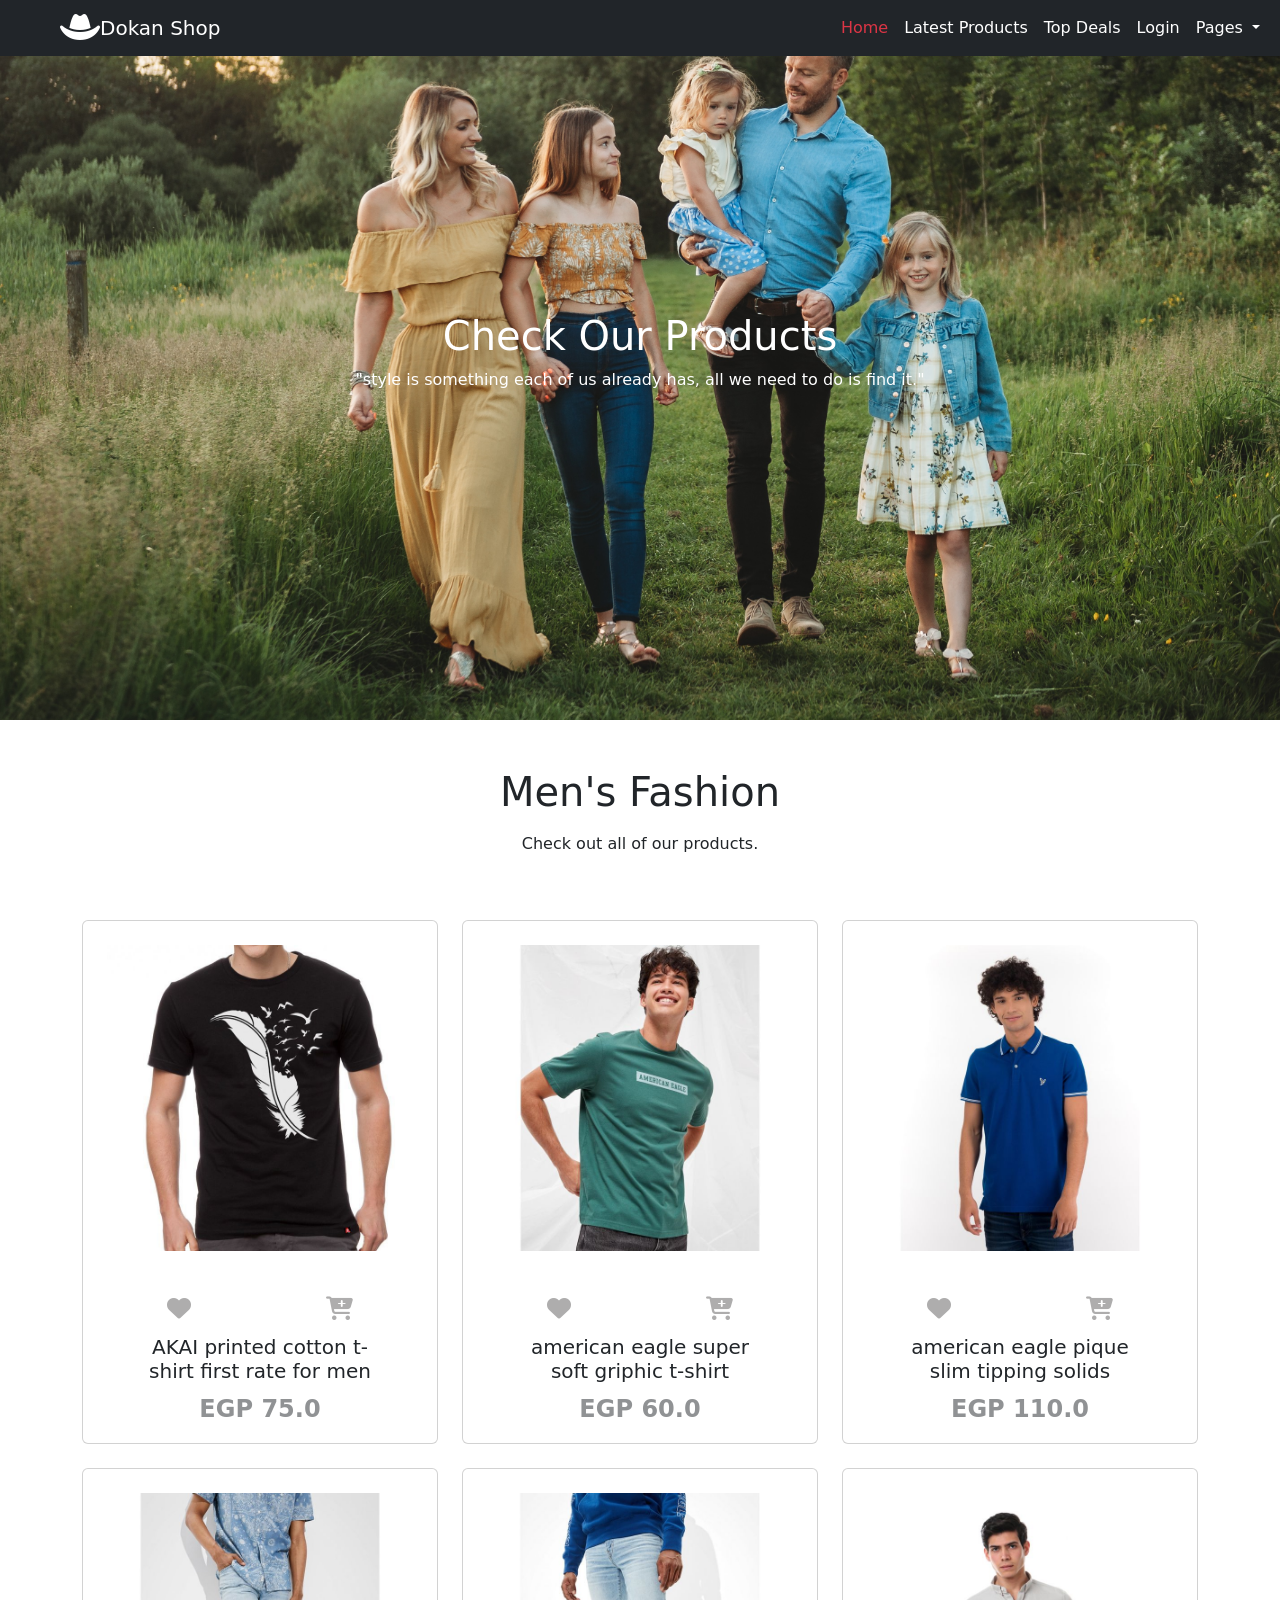
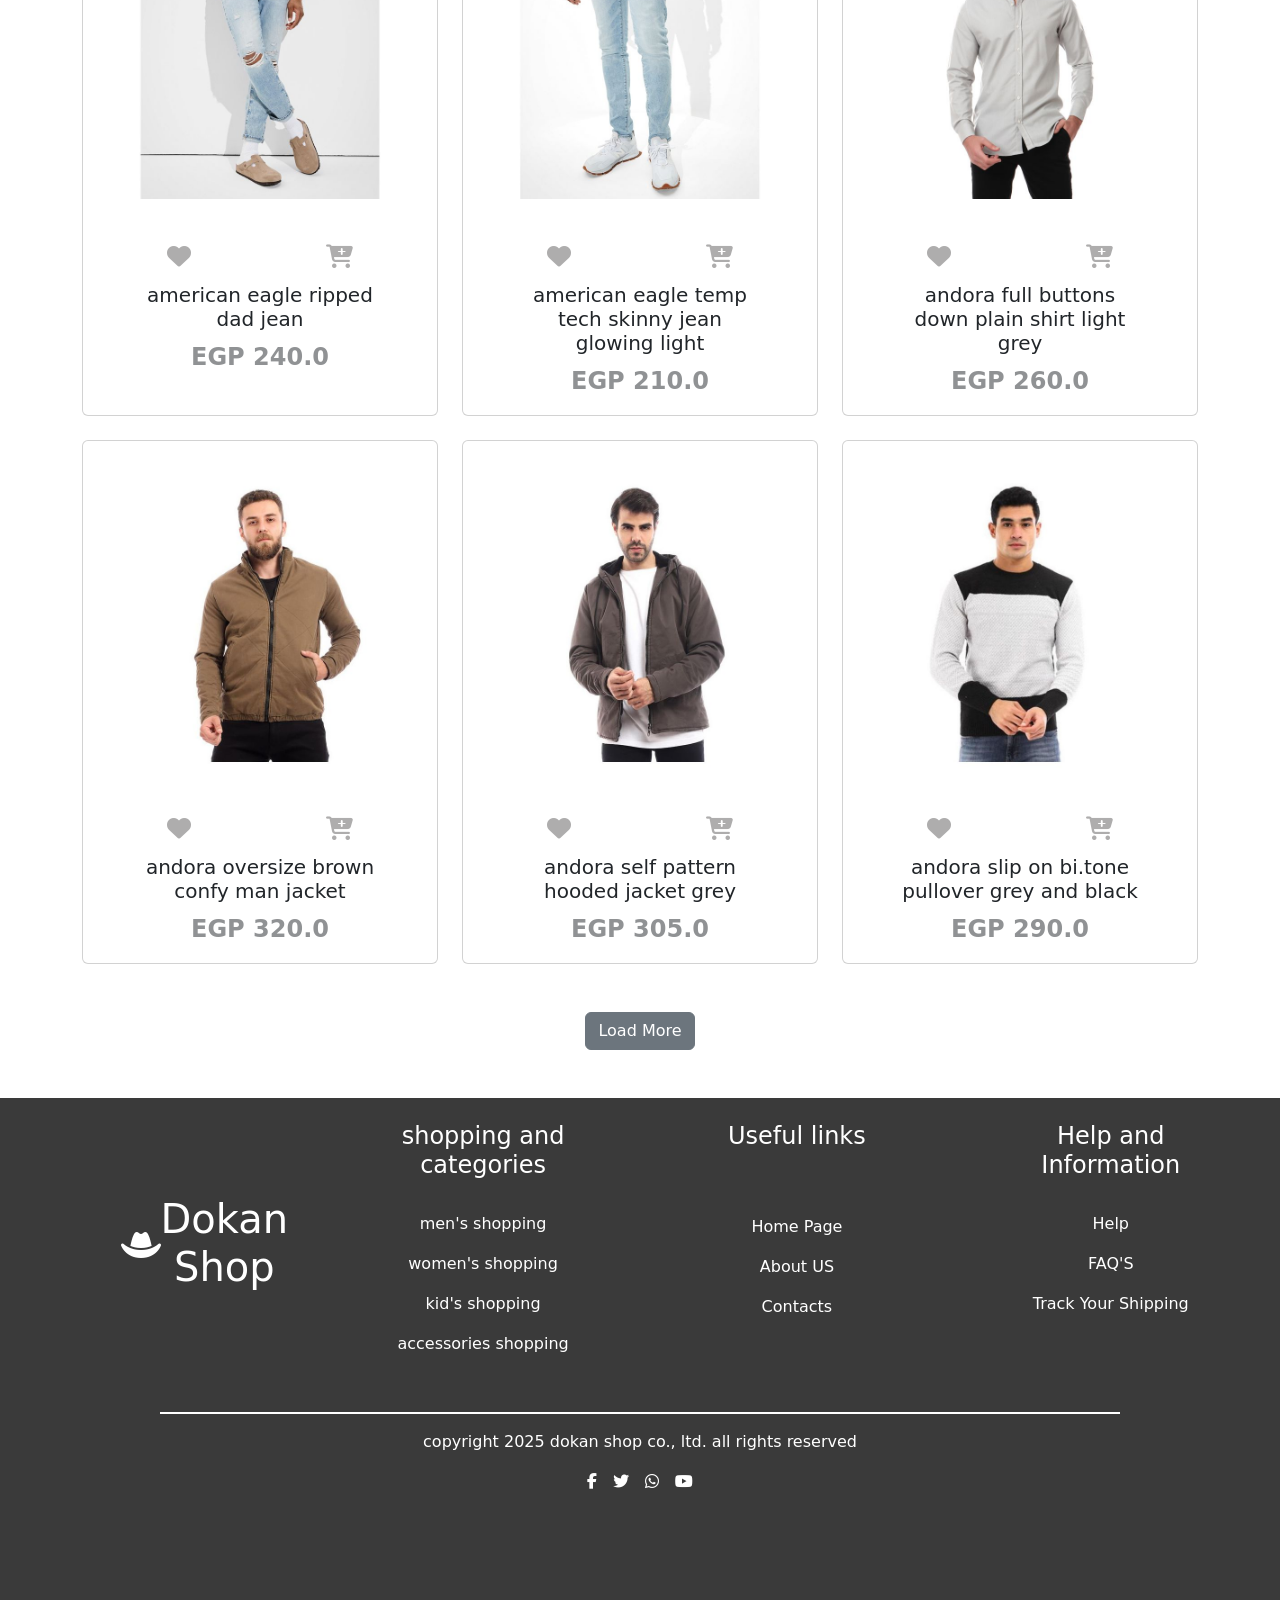
<file: men's.html>
<!DOCTYPE html>
<html lang="en">
<head>
    <meta charset="UTF-8">
    <meta name="viewport" content="width=device-width, initial-scale=1.0">
    <title>Men's Shop</title>
    <link rel="icon" href="images/hat-cowboy-solid-full.svg" >
    <link href="https://cdn.jsdelivr.net/npm/bootstrap@5.3.3/dist/css/bootstrap.min.css" rel="stylesheet">
    <link rel="stylesheet" href="https://cdnjs.cloudflare.com/ajax/libs/font-awesome/6.5.1/css/all.min.css">
    <link rel="stylesheet" href="dokan.css">
</head>
<body>
<section>
    <nav class="navbar navbar-expand-lg bg-dark fixed-top">
    <div class="container-fluid">
    <i class="fa-solid fa-hat-cowboy fa-2xl ms-5" style="color: #ffffff;"></i>
    <a class="navbar-brand text-white" href="index.html">Dokan Shop</a>
    <button class="navbar-toggler" type="button" data-bs-toggle="collapse" data-bs-target="#navbarNavDropdown" aria-controls="navbarNavDropdown" aria-expanded="false" aria-label="Toggle navigation">
    <span class="navbar-toggler-icon"></span>
    </button>
    <div class=" collapse navbar-collapse justify-content-end" id="navbarNavDropdown">
    <ul class="navbar-nav ">
        <li class="nav-item">
        <a class="nav-link  text-danger  top-links" aria-current="page" href="#">Home</a>
        </li>
        <li class="nav-item">
        <a class="nav-link text-white  top-links" href="#latest-products">Latest Products</a>
        </li>
        <li class="nav-item">
        <a class="nav-link text-white  top-links" href="#top_deals">Top Deals</a>
        </li>
        <li class="nav-item">
        <a class="nav-link text-white  top-links" href="login.html">Login</a>
        </li>
        <li class="nav-item dropdown">
        <a class="nav-link dropdown-toggle text-white  top-links" href="#" role="button" data-bs-toggle="dropdown" aria-expanded="false">
            Pages
        </a>
        <ul class="dropdown-menu bg-dark dropdown-menu-end">
            <li><a class="dropdown-item text-white drop" href="about.html">About Us</a></li>
            <li><a class="dropdown-item text-white drop" href="men's.html">Men's</a></li>
            <li><a class="dropdown-item text-white drop" href="women's.html">Women's</a></li>
            <li><a class="dropdown-item text-white drop" href="kid's.html">Kid's</a></li>
            <li><a class="dropdown-item text-white drop" href="accessories.html">Accessories</a></li>
            <hr class="border-2 border-danger opacity-100">
            <li><a class="dropdown-item text-white drop" href="contact.html">Contact Us</a></li>
        </ul>
        </li>
    </ul>
    </div>
</div>
</nav>
</section>
    
<section>
    <div class="men-main d-flex flex-column justify-content-center align-items-center">
        <h1 class="text-white ">Check Our Products</h1>
        <p class="text-white ">"style is something each of us already has, all we need to do is find it."</p>
    </div>
</section>
<div class="top_main d-flex flex-column align-items-center p-5 gap-2">
            <h1>Men's Fashion</h1>
            <p>Check out all of our products.  </p>
</div>
<section id="latest-products">
<div class="container">

    <div class="row justify-content-between mb-4">
        <div class=" col-4 d-flex justify-content-center">
            <div class="card  panel1" >
            <img src="images/AKAI Printed Cotton T-Shirt First Rate For Men - Black25.jpg" class="card-img-top p-4" alt="...">
            <div class="card-body text-center">
            <div class="icons d-flex justify-content-around fs-4">
                <a href=""><i class="fa-solid fa-heart "></i></a>
                <a href=""><i class="fa-solid fa-cart-plus "></i></a>
            </div>
            <h5 class="card-title mt-2 text-center w-75 mx-auto">AKAI printed cotton t-shirt first rate for men</h5>
            <p class="card-text mt-2 fs-4 text-body-tertiary fw-bold">EGP 75.0</p>
            </div>
        </div>
        </div>

        <div class="col-4 d-flex justify-content-center">
        <div class="card  panel1" >
            <img src="images/American Eagle AE Super Soft Graphic T-Shirt24.jpg" class="card-img-top p-4" alt="...">
            <div class="card-body text-center">
            <div class="icons d-flex justify-content-around fs-4">
                <a href=""><i class="fa-solid fa-heart"></i></a>
                <a href=""><i class="fa-solid fa-cart-plus"></i></a>
            </div>
            <h5 class="card-title mt-2 text-center w-75 mx-auto">american eagle super soft griphic t-shirt</h5>
            <p class="card-text mt-2 fs-4 text-body-tertiary fw-bold">EGP 60.0</p>
            </div>
        </div>
        </div>

        <div class="col-4 d-flex justify-content-center">
        <div class="card  panel1" >
            <img src="images/American Eagle PIQUE SLIM TIPPING SOLIDS23.jpg" class="card-img-top p-4" alt="...">
            <div class="card-body text-center">
            <div class="icons d-flex justify-content-around fs-4">
                <a href=""><i class="fa-solid fa-heart"></i></a>
                <a href=""><i class="fa-solid fa-cart-plus"></i></a>
            </div>
            <h5 class="card-title mt-2 text-center w-75 mx-auto">american eagle pique slim tipping solids</h5>
            <p class="card-text mt-2 fs-4 text-body-tertiary fw-bold">EGP 110.0</p>
            </div>
        </div>
        </div>
    </div>

    <div class="row justify-content-between patch2 mb-4">
        <div class="col-4 d-flex justify-content-center">
        <div class="card  panel1" >
            <img src="images/American Eagle Ripped Dad Jean .06.jpg" class="card-img-top p-4" alt="...">
            <div class="card-body text-center">
            <div class="icons d-flex justify-content-around fs-4">
                <a href=""><i class="fa-solid fa-heart"></i></a>
                <a href=""><i class="fa-solid fa-cart-plus"></i></a>
            </div>
            <h5 class="card-title mt-2 text-center w-75 mx-auto">american eagle ripped dad jean</h5>
            <p class="card-text mt-2 fs-4 text-body-tertiary fw-bold">EGP 240.0</p>
            </div>
        </div>
        </div>

        <div class="col-4 d-flex justify-content-center">
        <div class="card  panel1">
            <img src="images/American Eagle Temp Tech Skinny Jean - Glowing Light03.jpg" class="card-img-top p-4" alt="...">
            <div class="card-body text-center">
            <div class="icons d-flex justify-content-around fs-4">
                <a href=""><i class="fa-solid fa-heart"></i></a>
                <a href=""><i class="fa-solid fa-cart-plus"></i></a>
            </div>
            <h5 class="card-title mt-2 text-center w-75 mx-auto">american eagle temp tech skinny jean glowing light</h5>
            <p class="card-text mt-2 fs-4 text-body-tertiary fw-bold">EGP 210.0</p>
            </div>
        </div>
        </div>

        <div class="col-4 d-flex justify-content-center">
        <div class="card  panel1" >
            <img src="images/Andora Full Buttons Down Plain Shirt - Light Grey20.jpg" class="card-img-top p-4" alt="...">
            <div class="card-body text-center">
            <div class="icons d-flex justify-content-around fs-4">
                <a href=""><i class="fa-solid fa-heart"></i></a>
                <a href=""><i class="fa-solid fa-cart-plus"></i></a>
            </div>
            <h5 class="card-title mt-2 text-center w-75 mx-auto">andora full buttons down plain shirt light grey</h5>
            <p class="card-text mt-2 fs-4 text-body-tertiary fw-bold">EGP 260.0</p>
            </div>
        </div>
        </div>
    </div>

    <div class="row justify-content-between patch3 mb-4">
        <div class="col-4 d-flex justify-content-center">
        <div class="card  panel1" >
            <img src="images/Andora Over Size Brown Comfy Man Jacket13.jpg" class="card-img-top p-4" alt="...">
            <div class="card-body text-center">
            <div class="icons d-flex justify-content-around fs-4">
                <a href=""><i class="fa-solid fa-heart"></i></a>
                <a href=""><i class="fa-solid fa-cart-plus"></i></a>
            </div>
            <h5 class="card-title mt-2 text-center w-75 mx-auto">andora oversize brown confy man jacket</h5>
            <p class="card-text mt-2 fs-4 text-body-tertiary fw-bold">EGP 320.0</p>
            </div>
        </div>
        </div>

        <div class="col-4 d-flex justify-content-center">
        <div class="card  panel1" >
            <img src="images/Andora Self Pattern Hooded Jacket - Grey11.jpg" class="card-img-top p-4" alt="...">
            <div class="card-body text-center">
            <div class="icons d-flex justify-content-around fs-4">
                <a href=""><i class="fa-solid fa-heart"></i></a>
                <a href=""><i class="fa-solid fa-cart-plus"></i></a>
            </div>
            <h5 class="card-title mt-2 text-center w-75 mx-auto">andora self pattern hooded jacket grey </h5>
            <p class="card-text mt-2 fs-4 text-body-tertiary fw-bold">EGP 305.0</p>
            </div>
        </div>
        </div>

        <div class="col-4 d-flex justify-content-center">
        <div class="card  panel1" >
            <img src="images/Andora Slip On Bi- Tone Pullover - Grey & Black17.jpg" class="card-img-top p-4" alt="...">
            <div class="card-body text-center">
            <div class="icons d-flex justify-content-around fs-4">
                <a href=""><i class="fa-solid fa-heart"></i></a>
                <a href=""><i class="fa-solid fa-cart-plus"></i></a>
            </div>
            <h5 class="card-title mt-2 text-center w-75 mx-auto">andora slip on bi.tone pullover grey and black</h5>
            <p class="card-text mt-2 fs-4 text-body-tertiary fw-bold">EGP 290.0</p>
            </div>
        </div>
        </div>
    </div>

    </div>
</section>

    <details class="m-5 text-center ">
        <summary class="btn btn-secondary ">Load More</summary>
        <div class="container">

    <div class="row justify-content-between mb-4 mt-5">
        <div class=" col-4 d-flex justify-content-center ">
            <div class="card  panel1" >
            <img src="images/AKAI Printed Cotton T-Shirt First Rate For Men - Black25.jpg" class="card-img-top p-4" alt="...">
            <div class="card-body text-center">
            <div class="icons d-flex justify-content-around fs-4">
                <a href=""><i class="fa-solid fa-heart "></i></a>
                <a href=""><i class="fa-solid fa-cart-plus "></i></a>
            </div>
            <h5 class="card-title mt-2 text-center w-75 mx-auto">AKAI printed cotton t-shirt first rate for men</h5>
            <p class="card-text mt-2 fs-4 text-body-tertiary fw-bold">EGP 75.0</p>
            </div>
        </div>
        </div>

        <div class="col-4 d-flex justify-content-center">
        <div class="card  panel1" >
            <img src="images/American Eagle AE Super Soft Graphic T-Shirt24.jpg" class="card-img-top p-4" alt="...">
            <div class="card-body text-center">
            <div class="icons d-flex justify-content-around fs-4">
                <a href=""><i class="fa-solid fa-heart"></i></a>
                <a href=""><i class="fa-solid fa-cart-plus"></i></a>
            </div>
            <h5 class="card-title mt-2 text-center w-75 mx-auto">american eagle super soft griphic t-shirt</h5>
            <p class="card-text mt-2 fs-4 text-body-tertiary fw-bold">EGP 60.0</p>
            </div>
        </div>
        </div>

        <div class="col-4 d-flex justify-content-center">
        <div class="card  panel1" >
            <img src="images/American Eagle PIQUE SLIM TIPPING SOLIDS23.jpg" class="card-img-top p-4" alt="...">
            <div class="card-body text-center">
            <div class="icons d-flex justify-content-around fs-4">
                <a href=""><i class="fa-solid fa-heart"></i></a>
                <a href=""><i class="fa-solid fa-cart-plus"></i></a>
            </div>
            <h5 class="card-title mt-2 text-center w-75 mx-auto">american eagle pique slim tipping solids</h5>
            <p class="card-text mt-2 fs-4 text-body-tertiary fw-bold">EGP 110.0</p>
            </div>
        </div>
        </div>
    </div>

    <div class="row justify-content-between patch2 mb-4">
        <div class="col-4 d-flex justify-content-center">
        <div class="card  panel1" >
            <img src="images/American Eagle Ripped Dad Jean .06.jpg" class="card-img-top p-4" alt="...">
            <div class="card-body text-center">
            <div class="icons d-flex justify-content-around fs-4">
                <a href=""><i class="fa-solid fa-heart"></i></a>
                <a href=""><i class="fa-solid fa-cart-plus"></i></a>
            </div>
            <h5 class="card-title mt-2 text-center w-75 mx-auto">american eagle ripped dad jean</h5>
            <p class="card-text mt-2 fs-4 text-body-tertiary fw-bold">EGP 240.0</p>
            </div>
        </div>
        </div>

        <div class="col-4 d-flex justify-content-center">
        <div class="card  panel1">
            <img src="images/American Eagle Temp Tech Skinny Jean - Glowing Light03.jpg" class="card-img-top p-4" alt="...">
            <div class="card-body text-center">
            <div class="icons d-flex justify-content-around fs-4">
                <a href=""><i class="fa-solid fa-heart"></i></a>
                <a href=""><i class="fa-solid fa-cart-plus"></i></a>
            </div>
            <h5 class="card-title mt-2 text-center w-75 mx-auto">american eagle temp tech skinny jean glowing light</h5>
            <p class="card-text mt-2 fs-4 text-body-tertiary fw-bold">EGP 210.0</p>
            </div>
        </div>
        </div>

        <div class="col-4 d-flex justify-content-center">
        <div class="card  panel1" >
            <img src="images/Andora Full Buttons Down Plain Shirt - Light Grey20.jpg" class="card-img-top p-4" alt="...">
            <div class="card-body text-center">
            <div class="icons d-flex justify-content-around fs-4">
                <a href=""><i class="fa-solid fa-heart"></i></a>
                <a href=""><i class="fa-solid fa-cart-plus"></i></a>
            </div>
            <h5 class="card-title mt-2 text-center w-75 mx-auto">andora full buttons down plain shirt light grey</h5>
            <p class="card-text mt-2 fs-4 text-body-tertiary fw-bold">EGP 260.0</p>
            </div>
        </div>
        </div>
    </div>

    <div class="row justify-content-between patch3 mb-4">
        <div class="col-4 d-flex justify-content-center">
        <div class="card  panel1" >
            <img src="images/Andora Over Size Brown Comfy Man Jacket13.jpg" class="card-img-top p-4" alt="...">
            <div class="card-body text-center">
            <div class="icons d-flex justify-content-around fs-4">
                <a href=""><i class="fa-solid fa-heart"></i></a>
                <a href=""><i class="fa-solid fa-cart-plus"></i></a>
            </div>
            <h5 class="card-title mt-2 text-center w-75 mx-auto">andora oversize brown confy man jacket</h5>
            <p class="card-text mt-2 fs-4 text-body-tertiary fw-bold">EGP 320.0</p>
            </div>
        </div>
        </div>

        <div class="col-4 d-flex justify-content-center">
        <div class="card  panel1" >
            <img src="images/Andora Self Pattern Hooded Jacket - Grey11.jpg" class="card-img-top p-4" alt="...">
            <div class="card-body text-center">
            <div class="icons d-flex justify-content-around fs-4">
                <a href=""><i class="fa-solid fa-heart"></i></a>
                <a href=""><i class="fa-solid fa-cart-plus"></i></a>
            </div>
            <h5 class="card-title mt-2 text-center w-75 mx-auto">andora self pattern hooded jacket grey </h5>
            <p class="card-text mt-2 fs-4 text-body-tertiary fw-bold">EGP 305.0</p>
            </div>
        </div>
        </div>

        <div class="col-4 d-flex justify-content-center">
        <div class="card  panel1" >
            <img src="images/Andora Slip On Bi- Tone Pullover - Grey & Black17.jpg" class="card-img-top p-4" alt="...">
            <div class="card-body text-center">
            <div class="icons d-flex justify-content-around fs-4">
                <a href=""><i class="fa-solid fa-heart"></i></a>
                <a href=""><i class="fa-solid fa-cart-plus"></i></a>
            </div>
            <h5 class="card-title mt-2 text-center w-75 mx-auto">andora slip on bi.tone pullover grey and black</h5>
            <p class="card-text mt-2 fs-4 text-body-tertiary fw-bold">EGP 290.0</p>
            </div>
        </div>
        </div>
    </div>

    </div>
        
    <details class="m-5 text-center ">
        <summary class="btn btn-secondary ">Load More</summary>
        <div class="container">

    <div class="row justify-content-between mb-4 mt-5">
        <div class=" col-4 d-flex justify-content-center">
            <div class="card  panel1" >
            <img src="images/AKAI Printed Cotton T-Shirt First Rate For Men - Black25.jpg" class="card-img-top p-4" alt="...">
            <div class="card-body text-center">
            <div class="icons d-flex justify-content-around fs-4">
                <a href=""><i class="fa-solid fa-heart "></i></a>
                <a href=""><i class="fa-solid fa-cart-plus "></i></a>
            </div>
            <h5 class="card-title mt-2 text-center w-75 mx-auto">AKAI printed cotton t-shirt first rate for men</h5>
            <p class="card-text mt-2 fs-4 text-body-tertiary fw-bold">EGP 75.0</p>
            </div>
        </div>
        </div>

        <div class="col-4 d-flex justify-content-center">
        <div class="card  panel1" >
            <img src="images/American Eagle AE Super Soft Graphic T-Shirt24.jpg" class="card-img-top p-4" alt="...">
            <div class="card-body text-center">
            <div class="icons d-flex justify-content-around fs-4">
                <a href=""><i class="fa-solid fa-heart"></i></a>
                <a href=""><i class="fa-solid fa-cart-plus"></i></a>
            </div>
            <h5 class="card-title mt-2 text-center w-75 mx-auto">american eagle super soft griphic t-shirt</h5>
            <p class="card-text mt-2 fs-4 text-body-tertiary fw-bold">EGP 60.0</p>
            </div>
        </div>
        </div>

        <div class="col-4 d-flex justify-content-center">
        <div class="card  panel1" >
            <img src="images/American Eagle PIQUE SLIM TIPPING SOLIDS23.jpg" class="card-img-top p-4" alt="...">
            <div class="card-body text-center">
            <div class="icons d-flex justify-content-around fs-4">
                <a href=""><i class="fa-solid fa-heart"></i></a>
                <a href=""><i class="fa-solid fa-cart-plus"></i></a>
            </div>
            <h5 class="card-title mt-2 text-center w-75 mx-auto">american eagle pique slim tipping solids</h5>
            <p class="card-text mt-2 fs-4 text-body-tertiary fw-bold">EGP 110.0</p>
            </div>
        </div>
        </div>
    </div>

    <div class="row justify-content-between patch2 mb-4">
        <div class="col-4 d-flex justify-content-center">
        <div class="card  panel1" >
            <img src="images/American Eagle Ripped Dad Jean .06.jpg" class="card-img-top p-4" alt="...">
            <div class="card-body text-center">
            <div class="icons d-flex justify-content-around fs-4">
                <a href=""><i class="fa-solid fa-heart"></i></a>
                <a href=""><i class="fa-solid fa-cart-plus"></i></a>
            </div>
            <h5 class="card-title mt-2 text-center w-75 mx-auto">american eagle ripped dad jean</h5>
            <p class="card-text mt-2 fs-4 text-body-tertiary fw-bold">EGP 240.0</p>
            </div>
        </div>
        </div>

        <div class="col-4 d-flex justify-content-center">
        <div class="card  panel1">
            <img src="images/American Eagle Temp Tech Skinny Jean - Glowing Light03.jpg" class="card-img-top p-4" alt="...">
            <div class="card-body text-center">
            <div class="icons d-flex justify-content-around fs-4">
                <a href=""><i class="fa-solid fa-heart"></i></a>
                <a href=""><i class="fa-solid fa-cart-plus"></i></a>
            </div>
            <h5 class="card-title mt-2 text-center w-75 mx-auto">american eagle temp tech skinny jean glowing light</h5>
            <p class="card-text mt-2 fs-4 text-body-tertiary fw-bold">EGP 210.0</p>
            </div>
        </div>
        </div>

        <div class="col-4 d-flex justify-content-center">
        <div class="card  panel1" >
            <img src="images/Andora Full Buttons Down Plain Shirt - Light Grey20.jpg" class="card-img-top p-4" alt="...">
            <div class="card-body text-center">
            <div class="icons d-flex justify-content-around fs-4">
                <a href=""><i class="fa-solid fa-heart"></i></a>
                <a href=""><i class="fa-solid fa-cart-plus"></i></a>
            </div>
            <h5 class="card-title mt-2 text-center w-75 mx-auto">andora full buttons down plain shirt light grey</h5>
            <p class="card-text mt-2 fs-4 text-body-tertiary fw-bold">EGP 260.0</p>
            </div>
        </div>
        </div>
    </div>

    <div class="row justify-content-between patch3 mb-4">
        <div class="col-4 d-flex justify-content-center">
        <div class="card  panel1" >
            <img src="images/Andora Over Size Brown Comfy Man Jacket13.jpg" class="card-img-top p-4" alt="...">
            <div class="card-body text-center">
            <div class="icons d-flex justify-content-around fs-4">
                <a href=""><i class="fa-solid fa-heart"></i></a>
                <a href=""><i class="fa-solid fa-cart-plus"></i></a>
            </div>
            <h5 class="card-title mt-2 text-center w-75 mx-auto">andora oversize brown confy man jacket</h5>
            <p class="card-text mt-2 fs-4 text-body-tertiary fw-bold">EGP 320.0</p>
            </div>
        </div>
        </div>

        <div class="col-4 d-flex justify-content-center">
        <div class="card  panel1" >
            <img src="images/Andora Self Pattern Hooded Jacket - Grey11.jpg" class="card-img-top p-4" alt="...">
            <div class="card-body text-center">
            <div class="icons d-flex justify-content-around fs-4">
                <a href=""><i class="fa-solid fa-heart"></i></a>
                <a href=""><i class="fa-solid fa-cart-plus"></i></a>
            </div>
            <h5 class="card-title mt-2 text-center w-75 mx-auto">andora self pattern hooded jacket grey </h5>
            <p class="card-text mt-2 fs-4 text-body-tertiary fw-bold">EGP 305.0</p>
            </div>
        </div>
        </div>

        <div class="col-4 d-flex justify-content-center">
        <div class="card  panel1" >
            <img src="images/Andora Slip On Bi- Tone Pullover - Grey & Black17.jpg" class="card-img-top p-4" alt="...">
            <div class="card-body text-center">
            <div class="icons d-flex justify-content-around fs-4">
                <a href=""><i class="fa-solid fa-heart"></i></a>
                <a href=""><i class="fa-solid fa-cart-plus"></i></a>
            </div>
            <h5 class="card-title mt-2 text-center w-75 mx-auto">andora slip on bi.tone pullover grey and black</h5>
            <p class="card-text mt-2 fs-4 text-body-tertiary fw-bold">EGP 290.0</p>
            </div>
        </div>
        </div>
    </div>

    </div>
        
    </details>

    </details>

<section>
    <div class="main5  ">
        <div class="top  d-flex row justify-content-evenly text-center ">
            <div class="one col-2  m-4 d-flex align-items-center " >
                <i class="fa-solid fa-hat-cowboy fa-2xl ms-5" style="color: #ffffff;"></i>
                <h1 class=" text1 text-white">Dokan Shop</h1>
            </div>
            <div class="two col-2  m-4 d-flex flex-column gap-2 ">
                <h1 class="text-white fs-4" >shopping and categories</h1>
                <div class="links mt-3">
                    <ul class="list-unstyled">
                    <li><a href="" class=" text-decoration-none text-white">men's shopping</a></li>
                </ul>
                <ul class="list-unstyled">
                    <li><a href="" class=" text-decoration-none text-white">women's shopping</a></li>
                </ul>
                <ul class="list-unstyled">
                    <li><a href="" class="text-decoration-none text-white">kid's shopping</a></li>
                </ul>
                <ul class="list-unstyled">
                    <li><a href="" class="text-decoration-none text-white">accessories shopping</a></li>
                </ul>
                </div>
            </div>
            <div class="three col-2  m-4  d-flex flex-column gap-2 ">
                <h1 class="text-white fs-4">Useful links</h1>
                <div class="links mt-5">
                    <ul class="list-unstyled">
                    <li><a href="" class="text-decoration-none text-white">Home Page</a></li>
                </ul>
                <ul class="list-unstyled">
                    <li><a href="" class="text-decoration-none text-white">About US</a></li>
                </ul>
                <ul class="list-unstyled">
                    <li><a href="" class="text-decoration-none text-white">Contacts</a></li>
                </ul>
                </div>
            </div>
                <div class="four col-2  m-4  d-flex flex-column gap-2 ">
                <h1 class="text-white fs-4">Help and Information</h1>
                <div class="links mt-3">
                    <ul class="list-unstyled">
                    <li><a href="" class="text-decoration-none text-white">Help</a></li>
                </ul>
                <ul class="list-unstyled">
                    <li><a href="" class="text-decoration-none text-white">FAQ'S</a></li>
                </ul>
                <ul class="list-unstyled">
                    <li><a href="" class="text-decoration-none text-white">Track Your Shipping</a></li>
                </ul>
                </div>
            </div>
        </div>
        <div class="bottom text-center">
        <hr class=" w-75 mx-auto border-2 border-white  opacity-100">
        <p class="text-white">copyright 2025 dokan shop co., ltd. all rights reserved</p>
        <div class="social-icons d-flex justify-content-center  gap-3">
            <a href="https://www.facebook.com/" target="_blank"> <i class="fab fa-facebook-f icon1 text-white"></i></a>
            <a href="https://x.com/" target="_blank"><i class="fab fa-twitter icon2 text-white"></i></a>
            <a href="https://www.whatsapp.com/" target="_blank"><i class="fab fa-whatsapp icon3 text-white"></i></a>
            <a href="https://www.youtube.com/" target="_blank"><i class="fab fa-youtube icon4 text-white"></i></a>
        </div>
    </div>


</section>
    


<script src="https://cdn.jsdelivr.net/npm/bootstrap@5.3.3/dist/js/bootstrap.bundle.min.js"></script>    
</body>
</html>
</file>
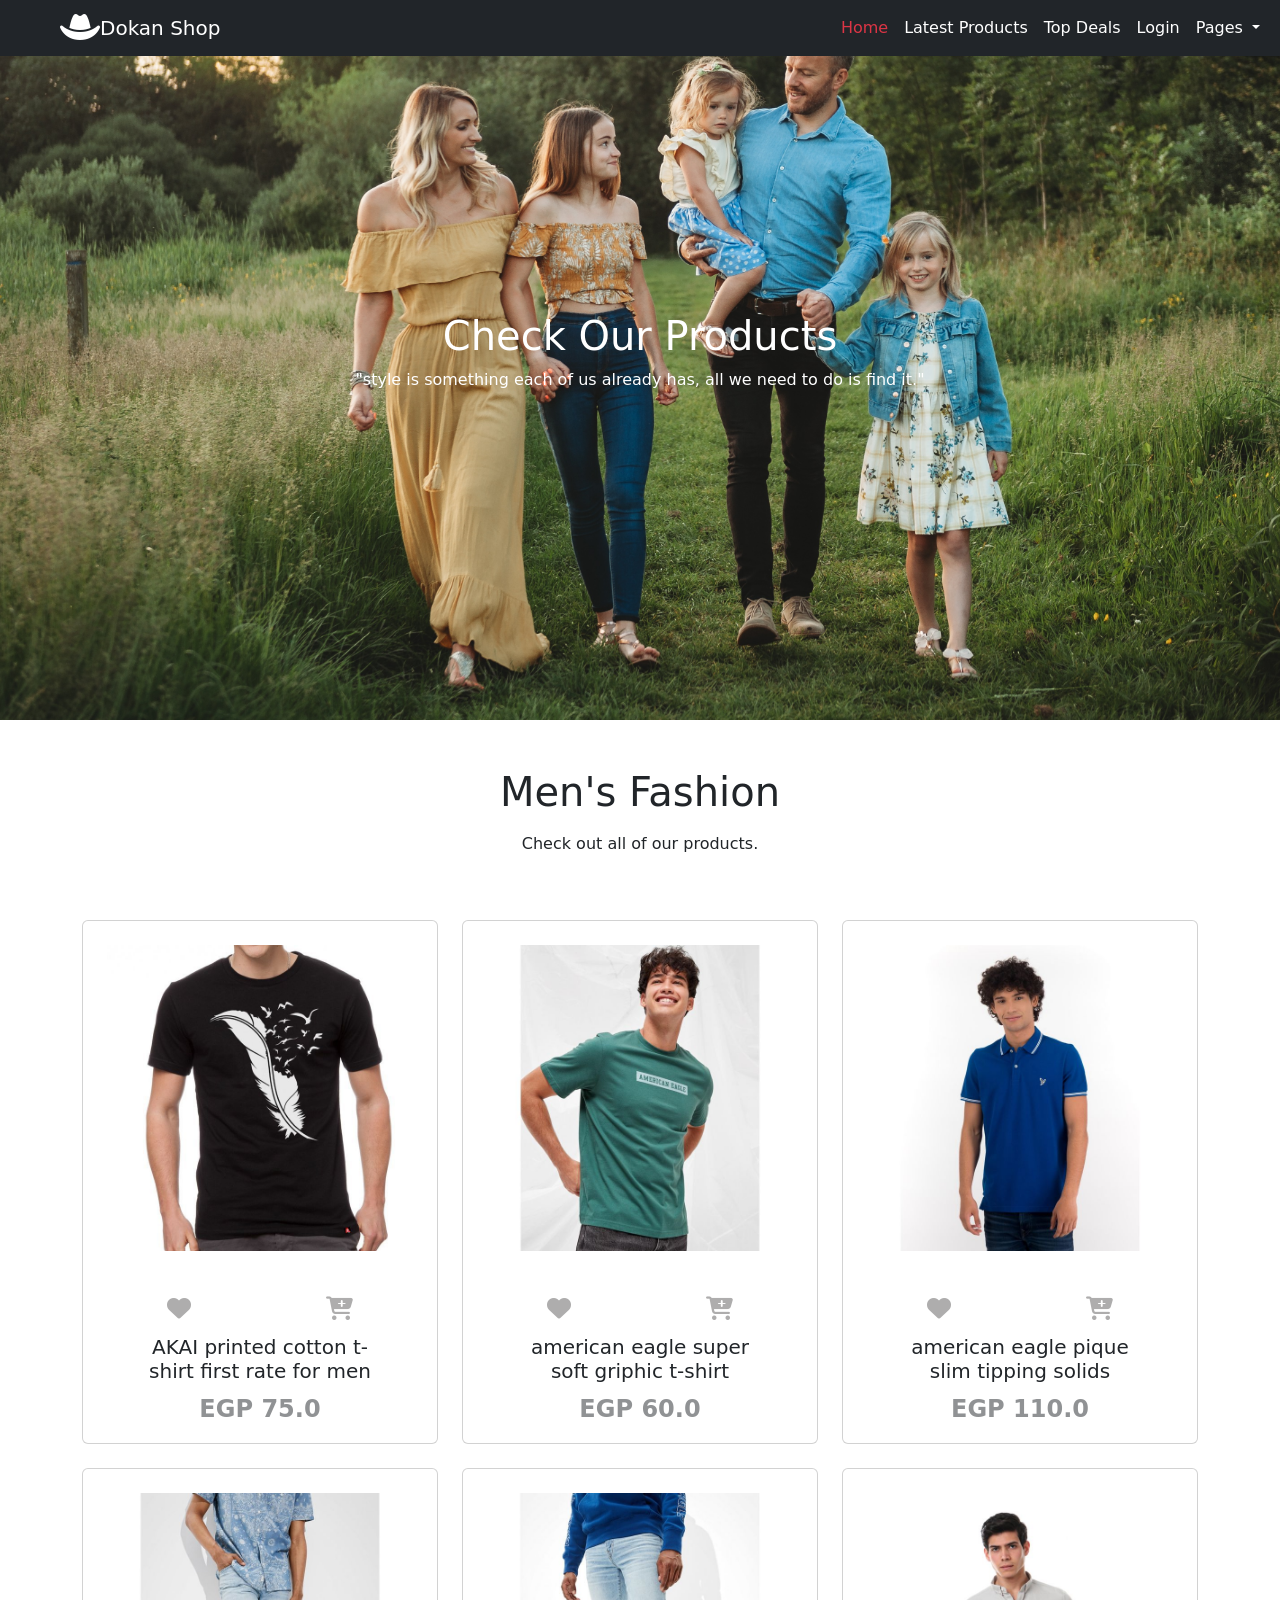
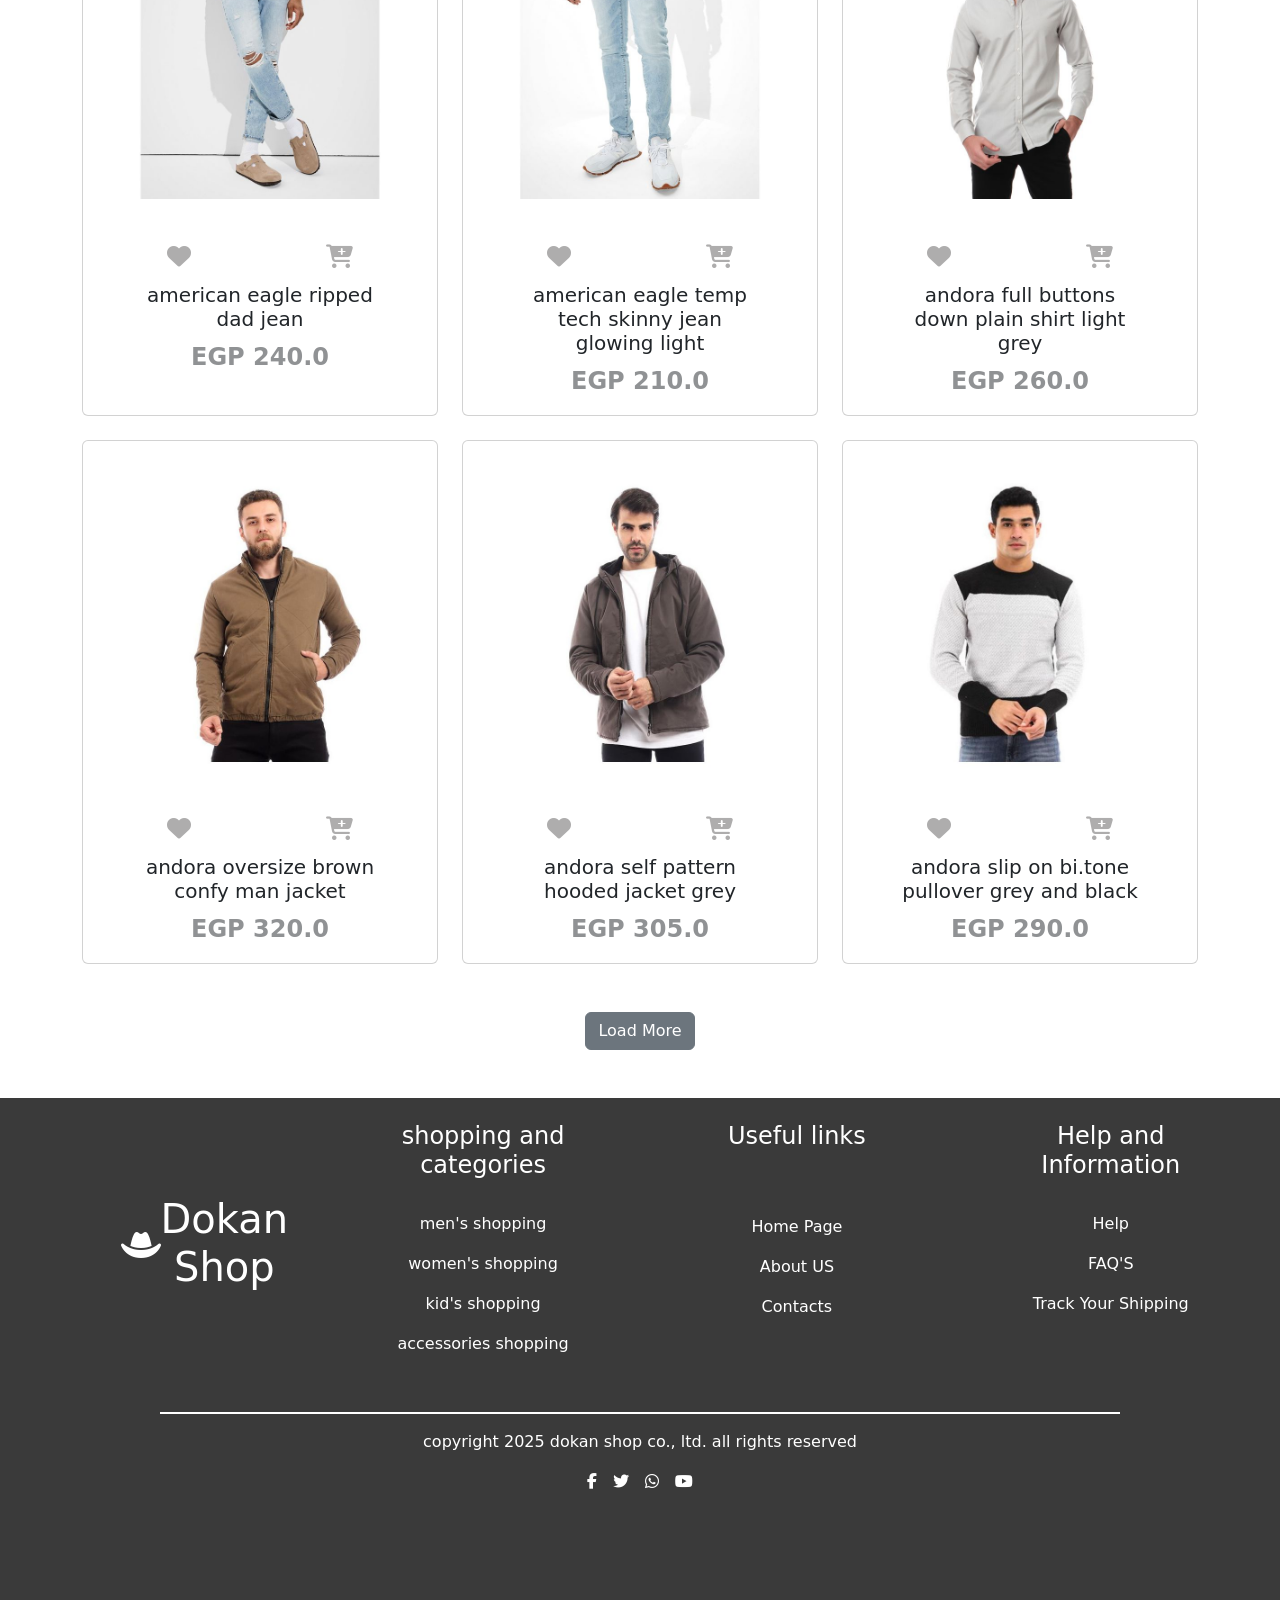
<file: mens.html>
<!DOCTYPE html>
<html lang="en">
<head>
    <meta charset="UTF-8">
    <meta name="viewport" content="width=device-width, initial-scale=1.0">
    <title>Men's Shop</title>
    <link rel="icon" href="images/hat-cowboy-solid-full.svg" >
    <link href="https://cdn.jsdelivr.net/npm/bootstrap@5.3.3/dist/css/bootstrap.min.css" rel="stylesheet">
    <link rel="stylesheet" href="https://cdnjs.cloudflare.com/ajax/libs/font-awesome/6.5.1/css/all.min.css">
    <link rel="stylesheet" href="dokan.css">
</head>
<body>
<section>
    <nav class="navbar navbar-expand-lg bg-dark fixed-top">
    <div class="container-fluid">
    <i class="fa-solid fa-hat-cowboy fa-2xl ms-5" style="color: #ffffff;"></i>
    <a class="navbar-brand text-white" href="index.html">Dokan Shop</a>
    <button class="navbar-toggler" type="button" data-bs-toggle="collapse" data-bs-target="#navbarNavDropdown" aria-controls="navbarNavDropdown" aria-expanded="false" aria-label="Toggle navigation">
    <span class="navbar-toggler-icon"></span>
    </button>
    <div class=" collapse navbar-collapse justify-content-end" id="navbarNavDropdown">
    <ul class="navbar-nav ">
        <li class="nav-item">
        <a class="nav-link  text-danger  top-links" aria-current="page" href="#">Home</a>
        </li>
        <li class="nav-item">
        <a class="nav-link text-white  top-links" href="#latest-products">Latest Products</a>
        </li>
        <li class="nav-item">
        <a class="nav-link text-white  top-links" href="#top_deals">Top Deals</a>
        </li>
        <li class="nav-item">
        <a class="nav-link text-white  top-links" href="login.html">Login</a>
        </li>
        <li class="nav-item dropdown">
        <a class="nav-link dropdown-toggle text-white  top-links" href="#" role="button" data-bs-toggle="dropdown" aria-expanded="false">
            Pages
        </a>
        <ul class="dropdown-menu bg-dark dropdown-menu-end">
            <li><a class="dropdown-item text-white drop" href="about.html">About Us</a></li>
            <li><a class="dropdown-item text-white drop" href="men's.html">Men's</a></li>
            <li><a class="dropdown-item text-white drop" href="women's.html">Women's</a></li>
            <li><a class="dropdown-item text-white drop" href="kid's.html">Kid's</a></li>
            <li><a class="dropdown-item text-white drop" href="accessories.html">Accessories</a></li>
            <hr class="border-2 border-danger opacity-100">
            <li><a class="dropdown-item text-white drop" href="contact.html">Contact Us</a></li>
        </ul>
        </li>
    </ul>
    </div>
</div>
</nav>
</section>
    
<section>
    <div class="men-main d-flex flex-column justify-content-center align-items-center">
        <h1 class="text-white ">Check Our Products</h1>
        <p class="text-white ">"style is something each of us already has, all we need to do is find it."</p>
    </div>
</section>
<div class="top_main d-flex flex-column align-items-center p-5 gap-2">
            <h1>Men's Fashion</h1>
            <p>Check out all of our products.  </p>
</div>
<section id="latest-products">
<div class="container">

    <div class="row justify-content-between mb-4">
        <div class=" col-4 d-flex justify-content-center">
            <div class="card  panel1" >
            <img src="images/AKAI Printed Cotton T-Shirt First Rate For Men - Black25.jpg" class="card-img-top p-4" alt="...">
            <div class="card-body text-center">
            <div class="icons d-flex justify-content-around fs-4">
                <a href=""><i class="fa-solid fa-heart "></i></a>
                <a href=""><i class="fa-solid fa-cart-plus "></i></a>
            </div>
            <h5 class="card-title mt-2 text-center w-75 mx-auto">AKAI printed cotton t-shirt first rate for men</h5>
            <p class="card-text mt-2 fs-4 text-body-tertiary fw-bold">EGP 75.0</p>
            </div>
        </div>
        </div>

        <div class="col-4 d-flex justify-content-center">
        <div class="card  panel1" >
            <img src="images/American Eagle AE Super Soft Graphic T-Shirt24.jpg" class="card-img-top p-4" alt="...">
            <div class="card-body text-center">
            <div class="icons d-flex justify-content-around fs-4">
                <a href=""><i class="fa-solid fa-heart"></i></a>
                <a href=""><i class="fa-solid fa-cart-plus"></i></a>
            </div>
            <h5 class="card-title mt-2 text-center w-75 mx-auto">american eagle super soft griphic t-shirt</h5>
            <p class="card-text mt-2 fs-4 text-body-tertiary fw-bold">EGP 60.0</p>
            </div>
        </div>
        </div>

        <div class="col-4 d-flex justify-content-center">
        <div class="card  panel1" >
            <img src="images/American Eagle PIQUE SLIM TIPPING SOLIDS23.jpg" class="card-img-top p-4" alt="...">
            <div class="card-body text-center">
            <div class="icons d-flex justify-content-around fs-4">
                <a href=""><i class="fa-solid fa-heart"></i></a>
                <a href=""><i class="fa-solid fa-cart-plus"></i></a>
            </div>
            <h5 class="card-title mt-2 text-center w-75 mx-auto">american eagle pique slim tipping solids</h5>
            <p class="card-text mt-2 fs-4 text-body-tertiary fw-bold">EGP 110.0</p>
            </div>
        </div>
        </div>
    </div>

    <div class="row justify-content-between patch2 mb-4">
        <div class="col-4 d-flex justify-content-center">
        <div class="card  panel1" >
            <img src="images/American Eagle Ripped Dad Jean .06.jpg" class="card-img-top p-4" alt="...">
            <div class="card-body text-center">
            <div class="icons d-flex justify-content-around fs-4">
                <a href=""><i class="fa-solid fa-heart"></i></a>
                <a href=""><i class="fa-solid fa-cart-plus"></i></a>
            </div>
            <h5 class="card-title mt-2 text-center w-75 mx-auto">american eagle ripped dad jean</h5>
            <p class="card-text mt-2 fs-4 text-body-tertiary fw-bold">EGP 240.0</p>
            </div>
        </div>
        </div>

        <div class="col-4 d-flex justify-content-center">
        <div class="card  panel1">
            <img src="images/American Eagle Temp Tech Skinny Jean - Glowing Light03.jpg" class="card-img-top p-4" alt="...">
            <div class="card-body text-center">
            <div class="icons d-flex justify-content-around fs-4">
                <a href=""><i class="fa-solid fa-heart"></i></a>
                <a href=""><i class="fa-solid fa-cart-plus"></i></a>
            </div>
            <h5 class="card-title mt-2 text-center w-75 mx-auto">american eagle temp tech skinny jean glowing light</h5>
            <p class="card-text mt-2 fs-4 text-body-tertiary fw-bold">EGP 210.0</p>
            </div>
        </div>
        </div>

        <div class="col-4 d-flex justify-content-center">
        <div class="card  panel1" >
            <img src="images/Andora Full Buttons Down Plain Shirt - Light Grey20.jpg" class="card-img-top p-4" alt="...">
            <div class="card-body text-center">
            <div class="icons d-flex justify-content-around fs-4">
                <a href=""><i class="fa-solid fa-heart"></i></a>
                <a href=""><i class="fa-solid fa-cart-plus"></i></a>
            </div>
            <h5 class="card-title mt-2 text-center w-75 mx-auto">andora full buttons down plain shirt light grey</h5>
            <p class="card-text mt-2 fs-4 text-body-tertiary fw-bold">EGP 260.0</p>
            </div>
        </div>
        </div>
    </div>

    <div class="row justify-content-between patch3 mb-4">
        <div class="col-4 d-flex justify-content-center">
        <div class="card  panel1" >
            <img src="images/Andora Over Size Brown Comfy Man Jacket13.jpg" class="card-img-top p-4" alt="...">
            <div class="card-body text-center">
            <div class="icons d-flex justify-content-around fs-4">
                <a href=""><i class="fa-solid fa-heart"></i></a>
                <a href=""><i class="fa-solid fa-cart-plus"></i></a>
            </div>
            <h5 class="card-title mt-2 text-center w-75 mx-auto">andora oversize brown confy man jacket</h5>
            <p class="card-text mt-2 fs-4 text-body-tertiary fw-bold">EGP 320.0</p>
            </div>
        </div>
        </div>

        <div class="col-4 d-flex justify-content-center">
        <div class="card  panel1" >
            <img src="images/Andora Self Pattern Hooded Jacket - Grey11.jpg" class="card-img-top p-4" alt="...">
            <div class="card-body text-center">
            <div class="icons d-flex justify-content-around fs-4">
                <a href=""><i class="fa-solid fa-heart"></i></a>
                <a href=""><i class="fa-solid fa-cart-plus"></i></a>
            </div>
            <h5 class="card-title mt-2 text-center w-75 mx-auto">andora self pattern hooded jacket grey </h5>
            <p class="card-text mt-2 fs-4 text-body-tertiary fw-bold">EGP 305.0</p>
            </div>
        </div>
        </div>

        <div class="col-4 d-flex justify-content-center">
        <div class="card  panel1" >
            <img src="images/Andora Slip On Bi- Tone Pullover - Grey & Black17.jpg" class="card-img-top p-4" alt="...">
            <div class="card-body text-center">
            <div class="icons d-flex justify-content-around fs-4">
                <a href=""><i class="fa-solid fa-heart"></i></a>
                <a href=""><i class="fa-solid fa-cart-plus"></i></a>
            </div>
            <h5 class="card-title mt-2 text-center w-75 mx-auto">andora slip on bi.tone pullover grey and black</h5>
            <p class="card-text mt-2 fs-4 text-body-tertiary fw-bold">EGP 290.0</p>
            </div>
        </div>
        </div>
    </div>

    </div>
</section>

    <details class="m-5 text-center ">
        <summary class="btn btn-secondary ">Load More</summary>
        <div class="container">

    <div class="row justify-content-between mb-4 mt-5">
        <div class=" col-4 d-flex justify-content-center ">
            <div class="card  panel1" >
            <img src="images/AKAI Printed Cotton T-Shirt First Rate For Men - Black25.jpg" class="card-img-top p-4" alt="...">
            <div class="card-body text-center">
            <div class="icons d-flex justify-content-around fs-4">
                <a href=""><i class="fa-solid fa-heart "></i></a>
                <a href=""><i class="fa-solid fa-cart-plus "></i></a>
            </div>
            <h5 class="card-title mt-2 text-center w-75 mx-auto">AKAI printed cotton t-shirt first rate for men</h5>
            <p class="card-text mt-2 fs-4 text-body-tertiary fw-bold">EGP 75.0</p>
            </div>
        </div>
        </div>

        <div class="col-4 d-flex justify-content-center">
        <div class="card  panel1" >
            <img src="images/American Eagle AE Super Soft Graphic T-Shirt24.jpg" class="card-img-top p-4" alt="...">
            <div class="card-body text-center">
            <div class="icons d-flex justify-content-around fs-4">
                <a href=""><i class="fa-solid fa-heart"></i></a>
                <a href=""><i class="fa-solid fa-cart-plus"></i></a>
            </div>
            <h5 class="card-title mt-2 text-center w-75 mx-auto">american eagle super soft griphic t-shirt</h5>
            <p class="card-text mt-2 fs-4 text-body-tertiary fw-bold">EGP 60.0</p>
            </div>
        </div>
        </div>

        <div class="col-4 d-flex justify-content-center">
        <div class="card  panel1" >
            <img src="images/American Eagle PIQUE SLIM TIPPING SOLIDS23.jpg" class="card-img-top p-4" alt="...">
            <div class="card-body text-center">
            <div class="icons d-flex justify-content-around fs-4">
                <a href=""><i class="fa-solid fa-heart"></i></a>
                <a href=""><i class="fa-solid fa-cart-plus"></i></a>
            </div>
            <h5 class="card-title mt-2 text-center w-75 mx-auto">american eagle pique slim tipping solids</h5>
            <p class="card-text mt-2 fs-4 text-body-tertiary fw-bold">EGP 110.0</p>
            </div>
        </div>
        </div>
    </div>

    <div class="row justify-content-between patch2 mb-4">
        <div class="col-4 d-flex justify-content-center">
        <div class="card  panel1" >
            <img src="images/American Eagle Ripped Dad Jean .06.jpg" class="card-img-top p-4" alt="...">
            <div class="card-body text-center">
            <div class="icons d-flex justify-content-around fs-4">
                <a href=""><i class="fa-solid fa-heart"></i></a>
                <a href=""><i class="fa-solid fa-cart-plus"></i></a>
            </div>
            <h5 class="card-title mt-2 text-center w-75 mx-auto">american eagle ripped dad jean</h5>
            <p class="card-text mt-2 fs-4 text-body-tertiary fw-bold">EGP 240.0</p>
            </div>
        </div>
        </div>

        <div class="col-4 d-flex justify-content-center">
        <div class="card  panel1">
            <img src="images/American Eagle Temp Tech Skinny Jean - Glowing Light03.jpg" class="card-img-top p-4" alt="...">
            <div class="card-body text-center">
            <div class="icons d-flex justify-content-around fs-4">
                <a href=""><i class="fa-solid fa-heart"></i></a>
                <a href=""><i class="fa-solid fa-cart-plus"></i></a>
            </div>
            <h5 class="card-title mt-2 text-center w-75 mx-auto">american eagle temp tech skinny jean glowing light</h5>
            <p class="card-text mt-2 fs-4 text-body-tertiary fw-bold">EGP 210.0</p>
            </div>
        </div>
        </div>

        <div class="col-4 d-flex justify-content-center">
        <div class="card  panel1" >
            <img src="images/Andora Full Buttons Down Plain Shirt - Light Grey20.jpg" class="card-img-top p-4" alt="...">
            <div class="card-body text-center">
            <div class="icons d-flex justify-content-around fs-4">
                <a href=""><i class="fa-solid fa-heart"></i></a>
                <a href=""><i class="fa-solid fa-cart-plus"></i></a>
            </div>
            <h5 class="card-title mt-2 text-center w-75 mx-auto">andora full buttons down plain shirt light grey</h5>
            <p class="card-text mt-2 fs-4 text-body-tertiary fw-bold">EGP 260.0</p>
            </div>
        </div>
        </div>
    </div>

    <div class="row justify-content-between patch3 mb-4">
        <div class="col-4 d-flex justify-content-center">
        <div class="card  panel1" >
            <img src="images/Andora Over Size Brown Comfy Man Jacket13.jpg" class="card-img-top p-4" alt="...">
            <div class="card-body text-center">
            <div class="icons d-flex justify-content-around fs-4">
                <a href=""><i class="fa-solid fa-heart"></i></a>
                <a href=""><i class="fa-solid fa-cart-plus"></i></a>
            </div>
            <h5 class="card-title mt-2 text-center w-75 mx-auto">andora oversize brown confy man jacket</h5>
            <p class="card-text mt-2 fs-4 text-body-tertiary fw-bold">EGP 320.0</p>
            </div>
        </div>
        </div>

        <div class="col-4 d-flex justify-content-center">
        <div class="card  panel1" >
            <img src="images/Andora Self Pattern Hooded Jacket - Grey11.jpg" class="card-img-top p-4" alt="...">
            <div class="card-body text-center">
            <div class="icons d-flex justify-content-around fs-4">
                <a href=""><i class="fa-solid fa-heart"></i></a>
                <a href=""><i class="fa-solid fa-cart-plus"></i></a>
            </div>
            <h5 class="card-title mt-2 text-center w-75 mx-auto">andora self pattern hooded jacket grey </h5>
            <p class="card-text mt-2 fs-4 text-body-tertiary fw-bold">EGP 305.0</p>
            </div>
        </div>
        </div>

        <div class="col-4 d-flex justify-content-center">
        <div class="card  panel1" >
            <img src="images/Andora Slip On Bi- Tone Pullover - Grey & Black17.jpg" class="card-img-top p-4" alt="...">
            <div class="card-body text-center">
            <div class="icons d-flex justify-content-around fs-4">
                <a href=""><i class="fa-solid fa-heart"></i></a>
                <a href=""><i class="fa-solid fa-cart-plus"></i></a>
            </div>
            <h5 class="card-title mt-2 text-center w-75 mx-auto">andora slip on bi.tone pullover grey and black</h5>
            <p class="card-text mt-2 fs-4 text-body-tertiary fw-bold">EGP 290.0</p>
            </div>
        </div>
        </div>
    </div>

    </div>
        
    <details class="m-5 text-center ">
        <summary class="btn btn-secondary ">Load More</summary>
        <div class="container">

    <div class="row justify-content-between mb-4 mt-5">
        <div class=" col-4 d-flex justify-content-center">
            <div class="card  panel1" >
            <img src="images/AKAI Printed Cotton T-Shirt First Rate For Men - Black25.jpg" class="card-img-top p-4" alt="...">
            <div class="card-body text-center">
            <div class="icons d-flex justify-content-around fs-4">
                <a href=""><i class="fa-solid fa-heart "></i></a>
                <a href=""><i class="fa-solid fa-cart-plus "></i></a>
            </div>
            <h5 class="card-title mt-2 text-center w-75 mx-auto">AKAI printed cotton t-shirt first rate for men</h5>
            <p class="card-text mt-2 fs-4 text-body-tertiary fw-bold">EGP 75.0</p>
            </div>
        </div>
        </div>

        <div class="col-4 d-flex justify-content-center">
        <div class="card  panel1" >
            <img src="images/American Eagle AE Super Soft Graphic T-Shirt24.jpg" class="card-img-top p-4" alt="...">
            <div class="card-body text-center">
            <div class="icons d-flex justify-content-around fs-4">
                <a href=""><i class="fa-solid fa-heart"></i></a>
                <a href=""><i class="fa-solid fa-cart-plus"></i></a>
            </div>
            <h5 class="card-title mt-2 text-center w-75 mx-auto">american eagle super soft griphic t-shirt</h5>
            <p class="card-text mt-2 fs-4 text-body-tertiary fw-bold">EGP 60.0</p>
            </div>
        </div>
        </div>

        <div class="col-4 d-flex justify-content-center">
        <div class="card  panel1" >
            <img src="images/American Eagle PIQUE SLIM TIPPING SOLIDS23.jpg" class="card-img-top p-4" alt="...">
            <div class="card-body text-center">
            <div class="icons d-flex justify-content-around fs-4">
                <a href=""><i class="fa-solid fa-heart"></i></a>
                <a href=""><i class="fa-solid fa-cart-plus"></i></a>
            </div>
            <h5 class="card-title mt-2 text-center w-75 mx-auto">american eagle pique slim tipping solids</h5>
            <p class="card-text mt-2 fs-4 text-body-tertiary fw-bold">EGP 110.0</p>
            </div>
        </div>
        </div>
    </div>

    <div class="row justify-content-between patch2 mb-4">
        <div class="col-4 d-flex justify-content-center">
        <div class="card  panel1" >
            <img src="images/American Eagle Ripped Dad Jean .06.jpg" class="card-img-top p-4" alt="...">
            <div class="card-body text-center">
            <div class="icons d-flex justify-content-around fs-4">
                <a href=""><i class="fa-solid fa-heart"></i></a>
                <a href=""><i class="fa-solid fa-cart-plus"></i></a>
            </div>
            <h5 class="card-title mt-2 text-center w-75 mx-auto">american eagle ripped dad jean</h5>
            <p class="card-text mt-2 fs-4 text-body-tertiary fw-bold">EGP 240.0</p>
            </div>
        </div>
        </div>

        <div class="col-4 d-flex justify-content-center">
        <div class="card  panel1">
            <img src="images/American Eagle Temp Tech Skinny Jean - Glowing Light03.jpg" class="card-img-top p-4" alt="...">
            <div class="card-body text-center">
            <div class="icons d-flex justify-content-around fs-4">
                <a href=""><i class="fa-solid fa-heart"></i></a>
                <a href=""><i class="fa-solid fa-cart-plus"></i></a>
            </div>
            <h5 class="card-title mt-2 text-center w-75 mx-auto">american eagle temp tech skinny jean glowing light</h5>
            <p class="card-text mt-2 fs-4 text-body-tertiary fw-bold">EGP 210.0</p>
            </div>
        </div>
        </div>

        <div class="col-4 d-flex justify-content-center">
        <div class="card  panel1" >
            <img src="images/Andora Full Buttons Down Plain Shirt - Light Grey20.jpg" class="card-img-top p-4" alt="...">
            <div class="card-body text-center">
            <div class="icons d-flex justify-content-around fs-4">
                <a href=""><i class="fa-solid fa-heart"></i></a>
                <a href=""><i class="fa-solid fa-cart-plus"></i></a>
            </div>
            <h5 class="card-title mt-2 text-center w-75 mx-auto">andora full buttons down plain shirt light grey</h5>
            <p class="card-text mt-2 fs-4 text-body-tertiary fw-bold">EGP 260.0</p>
            </div>
        </div>
        </div>
    </div>

    <div class="row justify-content-between patch3 mb-4">
        <div class="col-4 d-flex justify-content-center">
        <div class="card  panel1" >
            <img src="images/Andora Over Size Brown Comfy Man Jacket13.jpg" class="card-img-top p-4" alt="...">
            <div class="card-body text-center">
            <div class="icons d-flex justify-content-around fs-4">
                <a href=""><i class="fa-solid fa-heart"></i></a>
                <a href=""><i class="fa-solid fa-cart-plus"></i></a>
            </div>
            <h5 class="card-title mt-2 text-center w-75 mx-auto">andora oversize brown confy man jacket</h5>
            <p class="card-text mt-2 fs-4 text-body-tertiary fw-bold">EGP 320.0</p>
            </div>
        </div>
        </div>

        <div class="col-4 d-flex justify-content-center">
        <div class="card  panel1" >
            <img src="images/Andora Self Pattern Hooded Jacket - Grey11.jpg" class="card-img-top p-4" alt="...">
            <div class="card-body text-center">
            <div class="icons d-flex justify-content-around fs-4">
                <a href=""><i class="fa-solid fa-heart"></i></a>
                <a href=""><i class="fa-solid fa-cart-plus"></i></a>
            </div>
            <h5 class="card-title mt-2 text-center w-75 mx-auto">andora self pattern hooded jacket grey </h5>
            <p class="card-text mt-2 fs-4 text-body-tertiary fw-bold">EGP 305.0</p>
            </div>
        </div>
        </div>

        <div class="col-4 d-flex justify-content-center">
        <div class="card  panel1" >
            <img src="images/Andora Slip On Bi- Tone Pullover - Grey & Black17.jpg" class="card-img-top p-4" alt="...">
            <div class="card-body text-center">
            <div class="icons d-flex justify-content-around fs-4">
                <a href=""><i class="fa-solid fa-heart"></i></a>
                <a href=""><i class="fa-solid fa-cart-plus"></i></a>
            </div>
            <h5 class="card-title mt-2 text-center w-75 mx-auto">andora slip on bi.tone pullover grey and black</h5>
            <p class="card-text mt-2 fs-4 text-body-tertiary fw-bold">EGP 290.0</p>
            </div>
        </div>
        </div>
    </div>

    </div>
        
    </details>

    </details>

<section>
    <div class="main5  ">
        <div class="top  d-flex row justify-content-evenly text-center ">
            <div class="one col-2  m-4 d-flex align-items-center " >
                <i class="fa-solid fa-hat-cowboy fa-2xl ms-5" style="color: #ffffff;"></i>
                <h1 class=" text1 text-white">Dokan Shop</h1>
            </div>
            <div class="two col-2  m-4 d-flex flex-column gap-2 ">
                <h1 class="text-white fs-4" >shopping and categories</h1>
                <div class="links mt-3">
                    <ul class="list-unstyled">
                    <li><a href="" class=" text-decoration-none text-white">men's shopping</a></li>
                </ul>
                <ul class="list-unstyled">
                    <li><a href="" class=" text-decoration-none text-white">women's shopping</a></li>
                </ul>
                <ul class="list-unstyled">
                    <li><a href="" class="text-decoration-none text-white">kid's shopping</a></li>
                </ul>
                <ul class="list-unstyled">
                    <li><a href="" class="text-decoration-none text-white">accessories shopping</a></li>
                </ul>
                </div>
            </div>
            <div class="three col-2  m-4  d-flex flex-column gap-2 ">
                <h1 class="text-white fs-4">Useful links</h1>
                <div class="links mt-5">
                    <ul class="list-unstyled">
                    <li><a href="" class="text-decoration-none text-white">Home Page</a></li>
                </ul>
                <ul class="list-unstyled">
                    <li><a href="" class="text-decoration-none text-white">About US</a></li>
                </ul>
                <ul class="list-unstyled">
                    <li><a href="" class="text-decoration-none text-white">Contacts</a></li>
                </ul>
                </div>
            </div>
                <div class="four col-2  m-4  d-flex flex-column gap-2 ">
                <h1 class="text-white fs-4">Help and Information</h1>
                <div class="links mt-3">
                    <ul class="list-unstyled">
                    <li><a href="" class="text-decoration-none text-white">Help</a></li>
                </ul>
                <ul class="list-unstyled">
                    <li><a href="" class="text-decoration-none text-white">FAQ'S</a></li>
                </ul>
                <ul class="list-unstyled">
                    <li><a href="" class="text-decoration-none text-white">Track Your Shipping</a></li>
                </ul>
                </div>
            </div>
        </div>
        <div class="bottom text-center">
        <hr class=" w-75 mx-auto border-2 border-white  opacity-100">
        <p class="text-white">copyright 2025 dokan shop co., ltd. all rights reserved</p>
        <div class="social-icons d-flex justify-content-center  gap-3">
            <a href="https://www.facebook.com/" target="_blank"> <i class="fab fa-facebook-f icon1 text-white"></i></a>
            <a href="https://x.com/" target="_blank"><i class="fab fa-twitter icon2 text-white"></i></a>
            <a href="https://www.whatsapp.com/" target="_blank"><i class="fab fa-whatsapp icon3 text-white"></i></a>
            <a href="https://www.youtube.com/" target="_blank"><i class="fab fa-youtube icon4 text-white"></i></a>
        </div>
    </div>


</section>
    


<script src="https://cdn.jsdelivr.net/npm/bootstrap@5.3.3/dist/js/bootstrap.bundle.min.js"></script>    
</body>
</html>
</file>
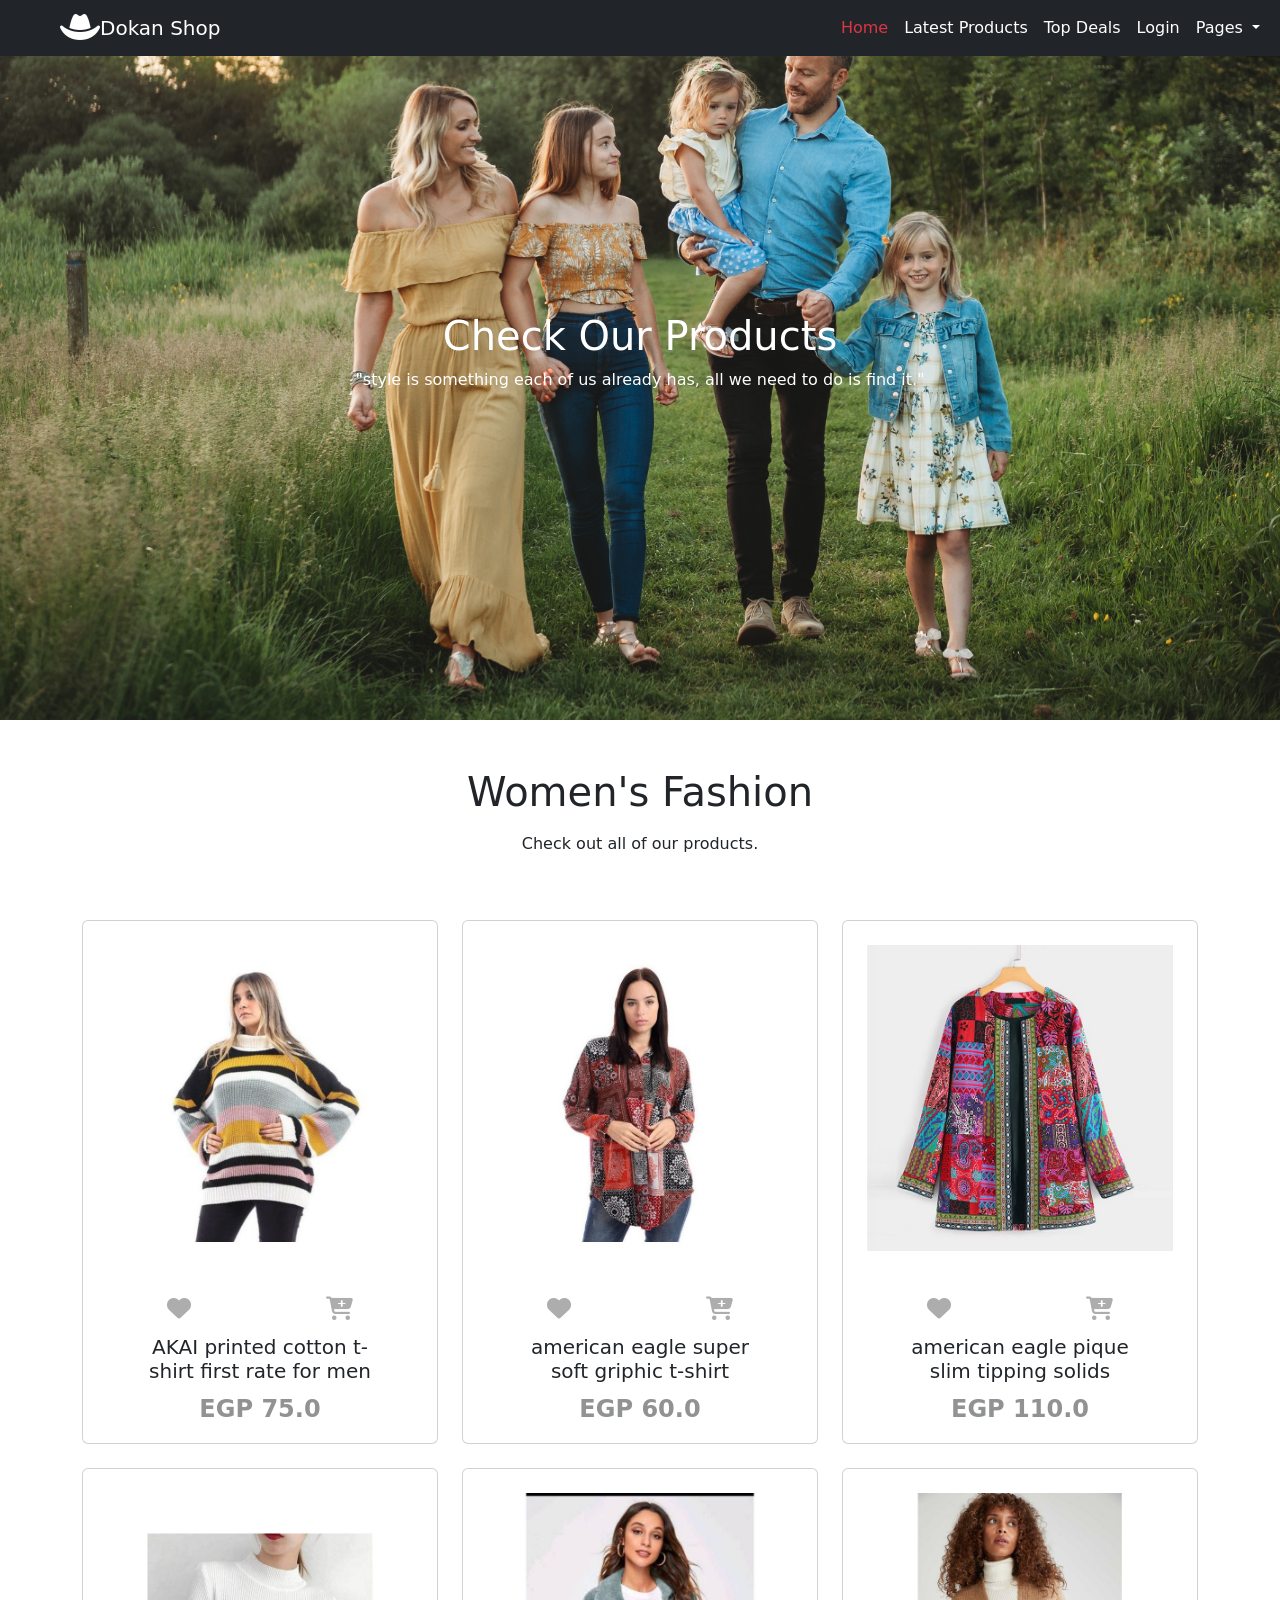
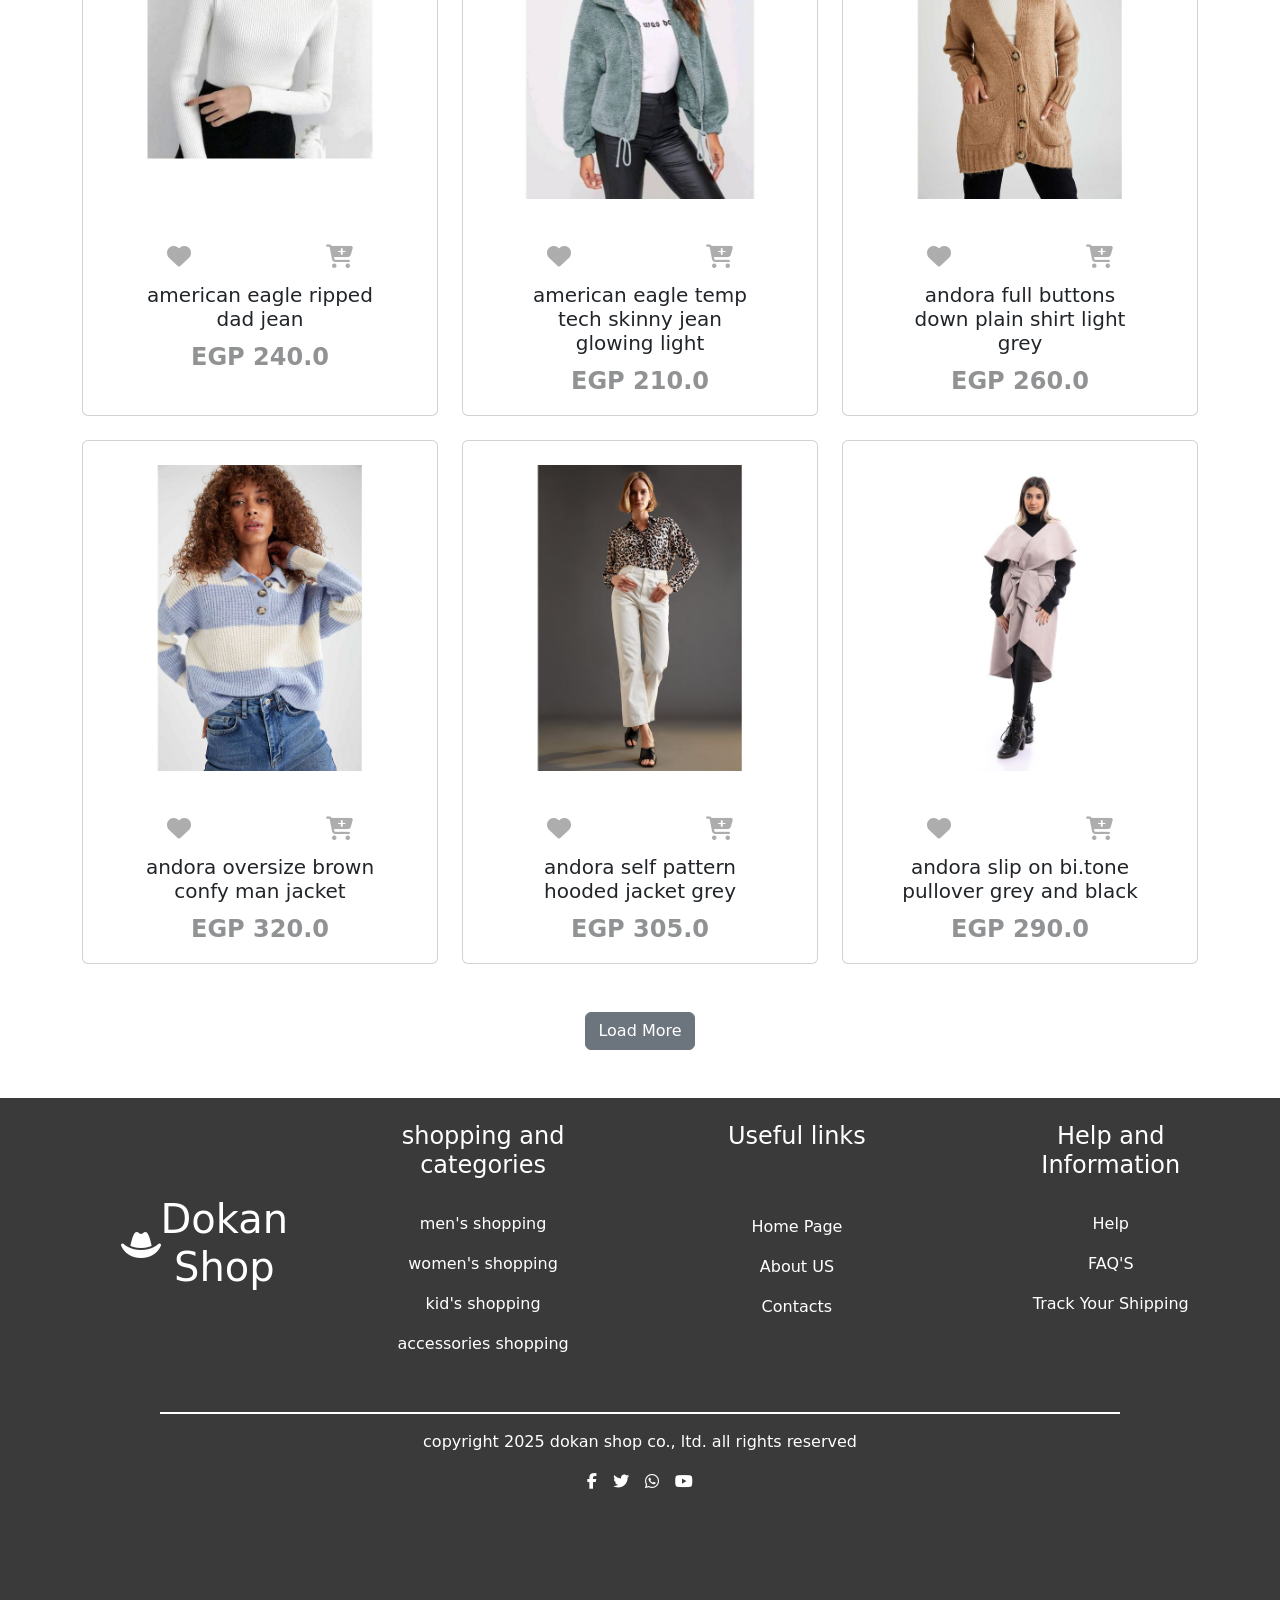
<file: women's.html>
<!DOCTYPE html>
<html lang="en">
<head>
    <meta charset="UTF-8">
    <meta name="viewport" content="width=device-width, initial-scale=1.0">
    <title>Women's Shop</title>
    <link rel="icon" href="images/hat-cowboy-solid-full.svg" >
    <link href="https://cdn.jsdelivr.net/npm/bootstrap@5.3.3/dist/css/bootstrap.min.css" rel="stylesheet">
    <link rel="stylesheet" href="https://cdnjs.cloudflare.com/ajax/libs/font-awesome/6.5.1/css/all.min.css">
    <link rel="stylesheet" href="dokan.css">
</head>
<body>
<section>
    <nav class="navbar navbar-expand-lg bg-dark fixed-top">
    <div class="container-fluid">
    <i class="fa-solid fa-hat-cowboy fa-2xl ms-5" style="color: #ffffff;"></i>
    <a class="navbar-brand text-white" href="index.html">Dokan Shop</a>
    <button class="navbar-toggler" type="button" data-bs-toggle="collapse" data-bs-target="#navbarNavDropdown" aria-controls="navbarNavDropdown" aria-expanded="false" aria-label="Toggle navigation">
    <span class="navbar-toggler-icon"></span>
    </button>
    <div class=" collapse navbar-collapse justify-content-end" id="navbarNavDropdown">
    <ul class="navbar-nav ">
        <li class="nav-item">
        <a class="nav-link  text-danger  top-links" aria-current="page" href="#">Home</a>
        </li>
        <li class="nav-item">
        <a class="nav-link text-white  top-links" href="#latest-products">Latest Products</a>
        </li>
        <li class="nav-item">
        <a class="nav-link text-white  top-links" href="#top_deals">Top Deals</a>
        </li>
        <li class="nav-item">
        <a class="nav-link text-white  top-links" href="login.html">Login</a>
        </li>
        <li class="nav-item dropdown">
        <a class="nav-link dropdown-toggle text-white  top-links" href="#" role="button" data-bs-toggle="dropdown" aria-expanded="false">
            Pages
        </a>
        <ul class="dropdown-menu bg-dark dropdown-menu-end">
            <li><a class="dropdown-item text-white drop" href="about.html">About Us</a></li>
            <li><a class="dropdown-item text-white drop" href="men's.html">Men's</a></li>
            <li><a class="dropdown-item text-white drop" href="women's.html">Women's</a></li>
            <li><a class="dropdown-item text-white drop" href="kid's.html">Kid's</a></li>
            <li><a class="dropdown-item text-white drop" href="accessories.html">Accessories</a></li>
            <hr class="border-2 border-danger opacity-100">
            <li><a class="dropdown-item text-white drop" href="contact.html">Contact Us</a></li>
        </ul>
        </li>
    </ul>
    </div>
</div>
</nav>
</section>
    
<section>
    <div class="men-main d-flex flex-column justify-content-center align-items-center">
        <h1 class="text-white ">Check Our Products</h1>
        <p class="text-white ">"style is something each of us already has, all we need to do is find it."</p>
    </div>
</section>
<div class="top_main d-flex flex-column align-items-center p-5 gap-2">
            <h1>Women's Fashion</h1>
            <p>Check out all of our products.  </p>
</div>
<section id="latest-products">
<div class="container">

    <div class="row justify-content-between mb-4">
        <div class=" col-4 d-flex justify-content-center">
            <div class="card  panel1" >
            <img src="images/Andora Turtle Neck Colorful Striped Pullover - Multicolour11.jpg" class="card-img-top p-4" alt="...">
            <div class="card-body text-center">
            <div class="icons d-flex justify-content-around fs-4">
                <a href=""><i class="fa-solid fa-heart "></i></a>
                <a href=""><i class="fa-solid fa-cart-plus "></i></a>
            </div>
            <h5 class="card-title mt-2 text-center w-75 mx-auto">AKAI printed cotton t-shirt first rate for men</h5>
            <p class="card-text mt-2 fs-4 text-body-tertiary fw-bold">EGP 75.0</p>
            </div>
        </div>
        </div>

        <div class="col-4 d-flex justify-content-center">
        <div class="card  panel1" >
            <img src="images/Andora Upper Patterned Cotton Slip On Hoodie - Black & Orange22.jpg" class="card-img-top p-4" alt="...">
            <div class="card-body text-center">
            <div class="icons d-flex justify-content-around fs-4">
                <a href=""><i class="fa-solid fa-heart"></i></a>
                <a href=""><i class="fa-solid fa-cart-plus"></i></a>
            </div>
            <h5 class="card-title mt-2 text-center w-75 mx-auto">american eagle super soft griphic t-shirt</h5>
            <p class="card-text mt-2 fs-4 text-body-tertiary fw-bold">EGP 60.0</p>
            </div>
        </div>
        </div>

        <div class="col-4 d-flex justify-content-center">
        <div class="card  panel1" >
            <img src="images/As Fashion Women Vintage Ethnic Style Floral Print Long Sleeve Plus Size Cotton Jacket Coat08.jpg" class="card-img-top p-4" alt="...">
            <div class="card-body text-center">
            <div class="icons d-flex justify-content-around fs-4">
                <a href=""><i class="fa-solid fa-heart"></i></a>
                <a href=""><i class="fa-solid fa-cart-plus"></i></a>
            </div>
            <h5 class="card-title mt-2 text-center w-75 mx-auto">american eagle pique slim tipping solids</h5>
            <p class="card-text mt-2 fs-4 text-body-tertiary fw-bold">EGP 110.0</p>
            </div>
        </div>
        </div>
    </div>

    <div class="row justify-content-between patch2 mb-4">
        <div class="col-4 d-flex justify-content-center">
        <div class="card  panel1" >
            <img src="images/Bouclet Want White Wool10.jpg" class="card-img-top p-4" alt="...">
            <div class="card-body text-center">
            <div class="icons d-flex justify-content-around fs-4">
                <a href=""><i class="fa-solid fa-heart"></i></a>
                <a href=""><i class="fa-solid fa-cart-plus"></i></a>
            </div>
            <h5 class="card-title mt-2 text-center w-75 mx-auto">american eagle ripped dad jean</h5>
            <p class="card-text mt-2 fs-4 text-body-tertiary fw-bold">EGP 240.0</p>
            </div>
        </div>
        </div>

        <div class="col-4 d-flex justify-content-center">
        <div class="card  panel1">
            <img src="images/Casual Fur Jacket, Gray Color02.jpg" class="card-img-top p-4" alt="...">
            <div class="card-body text-center">
            <div class="icons d-flex justify-content-around fs-4">
                <a href=""><i class="fa-solid fa-heart"></i></a>
                <a href=""><i class="fa-solid fa-cart-plus"></i></a>
            </div>
            <h5 class="card-title mt-2 text-center w-75 mx-auto">american eagle temp tech skinny jean glowing light</h5>
            <p class="card-text mt-2 fs-4 text-body-tertiary fw-bold">EGP 210.0</p>
            </div>
        </div>
        </div>

        <div class="col-4 d-flex justify-content-center">
        <div class="card  panel1" >
            <img src="images/Defacto Woman Beige Tricot Cardigan Cardigan06.jpg" class="card-img-top p-4" alt="...">
            <div class="card-body text-center">
            <div class="icons d-flex justify-content-around fs-4">
                <a href=""><i class="fa-solid fa-heart"></i></a>
                <a href=""><i class="fa-solid fa-cart-plus"></i></a>
            </div>
            <h5 class="card-title mt-2 text-center w-75 mx-auto">andora full buttons down plain shirt light grey</h5>
            <p class="card-text mt-2 fs-4 text-body-tertiary fw-bold">EGP 260.0</p>
            </div>
        </div>
        </div>
    </div>

    <div class="row justify-content-between patch3 mb-4">
        <div class="col-4 d-flex justify-content-center">
        <div class="card  panel1" >
            <img src="images/Defacto Woman Multicolour Tricot Pullover Pullover12.jpg" class="card-img-top p-4" alt="...">
            <div class="card-body text-center">
            <div class="icons d-flex justify-content-around fs-4">
                <a href=""><i class="fa-solid fa-heart"></i></a>
                <a href=""><i class="fa-solid fa-cart-plus"></i></a>
            </div>
            <h5 class="card-title mt-2 text-center w-75 mx-auto">andora oversize brown confy man jacket</h5>
            <p class="card-text mt-2 fs-4 text-body-tertiary fw-bold">EGP 320.0</p>
            </div>
        </div>
        </div>

        <div class="col-4 d-flex justify-content-center">
        <div class="card  panel1" >
            <img src="images/Defacto Woman White Woven Bottom Trousers17.jpg" class="card-img-top p-4" alt="...">
            <div class="card-body text-center">
            <div class="icons d-flex justify-content-around fs-4">
                <a href=""><i class="fa-solid fa-heart"></i></a>
                <a href=""><i class="fa-solid fa-cart-plus"></i></a>
            </div>
            <h5 class="card-title mt-2 text-center w-75 mx-auto">andora self pattern hooded jacket grey </h5>
            <p class="card-text mt-2 fs-4 text-body-tertiary fw-bold">EGP 305.0</p>
            </div>
        </div>
        </div>

        <div class="col-4 d-flex justify-content-center">
        <div class="card  panel1" >
            <img src="images/El Negm ElSharky HEDEA - Cap Shawl Gogh Wool Women03.jpg" class="card-img-top p-4" alt="...">
            <div class="card-body text-center">
            <div class="icons d-flex justify-content-around fs-4">
                <a href=""><i class="fa-solid fa-heart"></i></a>
                <a href=""><i class="fa-solid fa-cart-plus"></i></a>
            </div>
            <h5 class="card-title mt-2 text-center w-75 mx-auto">andora slip on bi.tone pullover grey and black</h5>
            <p class="card-text mt-2 fs-4 text-body-tertiary fw-bold">EGP 290.0</p>
            </div>
        </div>
        </div>
    </div>

    </div>
</section>

    <details class="m-5 text-center ">
        <summary class="btn btn-secondary ">Load More</summary>
        <div class="container">

    <div class="row justify-content-between mb-4 mt-5">
        <div class=" col-4 d-flex justify-content-center ">
        <div class="card  panel1" >
            <img src="images/Andora Turtle Neck Colorful Striped Pullover - Multicolour11.jpg" class="card-img-top p-4" alt="...">
            <div class="card-body text-center">
            <div class="icons d-flex justify-content-around fs-4">
                <a href=""><i class="fa-solid fa-heart "></i></a>
                <a href=""><i class="fa-solid fa-cart-plus "></i></a>
            </div>
            <h5 class="card-title mt-2 text-center w-75 mx-auto">AKAI printed cotton t-shirt first rate for men</h5>
            <p class="card-text mt-2 fs-4 text-body-tertiary fw-bold">EGP 75.0</p>
            </div>
        </div>
        </div>

        <div class="col-4 d-flex justify-content-center">
        <div class="card  panel1" >
            <img src="images/Andora Upper Patterned Cotton Slip On Hoodie - Black & Orange22.jpg" class="card-img-top p-4" alt="...">
            <div class="card-body text-center">
            <div class="icons d-flex justify-content-around fs-4">
                <a href=""><i class="fa-solid fa-heart"></i></a>
                <a href=""><i class="fa-solid fa-cart-plus"></i></a>
            </div>
            <h5 class="card-title mt-2 text-center w-75 mx-auto">american eagle super soft griphic t-shirt</h5>
            <p class="card-text mt-2 fs-4 text-body-tertiary fw-bold">EGP 60.0</p>
            </div>
        </div>
        </div>

        <div class="col-4 d-flex justify-content-center">
        <div class="card  panel1" >
            <img src="images/As Fashion Women Vintage Ethnic Style Floral Print Long Sleeve Plus Size Cotton Jacket Coat08.jpg" class="card-img-top p-4" alt="...">
            <div class="card-body text-center">
            <div class="icons d-flex justify-content-around fs-4">
                <a href=""><i class="fa-solid fa-heart"></i></a>
                <a href=""><i class="fa-solid fa-cart-plus"></i></a>
            </div>
            <h5 class="card-title mt-2 text-center w-75 mx-auto">american eagle pique slim tipping solids</h5>
            <p class="card-text mt-2 fs-4 text-body-tertiary fw-bold">EGP 110.0</p>
            </div>
        </div>
        </div>
    </div>

    <div class="row justify-content-between patch2 mb-4">
        <div class="col-4 d-flex justify-content-center">
        <div class="card  panel1" >
            <img src="images/Bouclet Want White Wool10.jpg" class="card-img-top p-4" alt="...">
            <div class="card-body text-center">
            <div class="icons d-flex justify-content-around fs-4">
                <a href=""><i class="fa-solid fa-heart"></i></a>
                <a href=""><i class="fa-solid fa-cart-plus"></i></a>
            </div>
            <h5 class="card-title mt-2 text-center w-75 mx-auto">american eagle ripped dad jean</h5>
            <p class="card-text mt-2 fs-4 text-body-tertiary fw-bold">EGP 240.0</p>
            </div>
        </div>
        </div>

        <div class="col-4 d-flex justify-content-center">
        <div class="card  panel1">
            <img src="images/Casual Fur Jacket, Gray Color02.jpg" class="card-img-top p-4" alt="...">
            <div class="card-body text-center">
            <div class="icons d-flex justify-content-around fs-4">
                <a href=""><i class="fa-solid fa-heart"></i></a>
                <a href=""><i class="fa-solid fa-cart-plus"></i></a>
            </div>
            <h5 class="card-title mt-2 text-center w-75 mx-auto">american eagle temp tech skinny jean glowing light</h5>
            <p class="card-text mt-2 fs-4 text-body-tertiary fw-bold">EGP 210.0</p>
            </div>
        </div>
        </div>

        <div class="col-4 d-flex justify-content-center">
        <div class="card  panel1" >
            <img src="images/Defacto Woman Beige Tricot Cardigan Cardigan06.jpg" class="card-img-top p-4" alt="...">
            <div class="card-body text-center">
            <div class="icons d-flex justify-content-around fs-4">
                <a href=""><i class="fa-solid fa-heart"></i></a>
                <a href=""><i class="fa-solid fa-cart-plus"></i></a>
            </div>
            <h5 class="card-title mt-2 text-center w-75 mx-auto">andora full buttons down plain shirt light grey</h5>
            <p class="card-text mt-2 fs-4 text-body-tertiary fw-bold">EGP 260.0</p>
            </div>
        </div>
        </div>
    </div>

    <div class="row justify-content-between patch3 mb-4">
        <div class="col-4 d-flex justify-content-center">
        <div class="card  panel1" >
            <img src="images/Defacto Woman Multicolour Tricot Pullover Pullover12.jpg" class="card-img-top p-4" alt="...">
            <div class="card-body text-center">
            <div class="icons d-flex justify-content-around fs-4">
                <a href=""><i class="fa-solid fa-heart"></i></a>
                <a href=""><i class="fa-solid fa-cart-plus"></i></a>
            </div>
            <h5 class="card-title mt-2 text-center w-75 mx-auto">andora oversize brown confy man jacket</h5>
            <p class="card-text mt-2 fs-4 text-body-tertiary fw-bold">EGP 320.0</p>
            </div>
        </div>
        </div>

        <div class="col-4 d-flex justify-content-center">
        <div class="card  panel1" >
            <img src="images/Defacto Woman White Woven Bottom Trousers17.jpg" class="card-img-top p-4" alt="...">
            <div class="card-body text-center">
            <div class="icons d-flex justify-content-around fs-4">
                <a href=""><i class="fa-solid fa-heart"></i></a>
                <a href=""><i class="fa-solid fa-cart-plus"></i></a>
            </div>
            <h5 class="card-title mt-2 text-center w-75 mx-auto">andora self pattern hooded jacket grey </h5>
            <p class="card-text mt-2 fs-4 text-body-tertiary fw-bold">EGP 305.0</p>
            </div>
        </div>
        </div>

        <div class="col-4 d-flex justify-content-center">
        <div class="card  panel1" >
            <img src="images/El Negm ElSharky HEDEA - Cap Shawl Gogh Wool Women03.jpg" class="card-img-top p-4" alt="...">
            <div class="card-body text-center">
            <div class="icons d-flex justify-content-around fs-4">
                <a href=""><i class="fa-solid fa-heart"></i></a>
                <a href=""><i class="fa-solid fa-cart-plus"></i></a>
            </div>
            <h5 class="card-title mt-2 text-center w-75 mx-auto">andora slip on bi.tone pullover grey and black</h5>
            <p class="card-text mt-2 fs-4 text-body-tertiary fw-bold">EGP 290.0</p>
            </div>
        </div>
        </div>
    </div>

        
  
    <details class="m-5 text-center ">
        <summary class="btn btn-secondary ">Load More</summary>
        <div class="container">

    <div class="row justify-content-between mb-4 mt-5">
        <div class=" col-4 d-flex justify-content-center ">
        <div class="card  panel1" >
            <img src="images/Andora Turtle Neck Colorful Striped Pullover - Multicolour11.jpg" class="card-img-top p-4" alt="...">
            <div class="card-body text-center">
            <div class="icons d-flex justify-content-around fs-4">
                <a href=""><i class="fa-solid fa-heart "></i></a>
                <a href=""><i class="fa-solid fa-cart-plus "></i></a>
            </div>
            <h5 class="card-title mt-2 text-center w-75 mx-auto">AKAI printed cotton t-shirt first rate for men</h5>
            <p class="card-text mt-2 fs-4 text-body-tertiary fw-bold">EGP 75.0</p>
            </div>
        </div>
        </div>

        <div class="col-4 d-flex justify-content-center">
        <div class="card  panel1" >
            <img src="images/Andora Upper Patterned Cotton Slip On Hoodie - Black & Orange22.jpg" class="card-img-top p-4" alt="...">
            <div class="card-body text-center">
            <div class="icons d-flex justify-content-around fs-4">
                <a href=""><i class="fa-solid fa-heart"></i></a>
                <a href=""><i class="fa-solid fa-cart-plus"></i></a>
            </div>
            <h5 class="card-title mt-2 text-center w-75 mx-auto">american eagle super soft griphic t-shirt</h5>
            <p class="card-text mt-2 fs-4 text-body-tertiary fw-bold">EGP 60.0</p>
            </div>
        </div>
        </div>

        <div class="col-4 d-flex justify-content-center">
        <div class="card  panel1" >
            <img src="images/As Fashion Women Vintage Ethnic Style Floral Print Long Sleeve Plus Size Cotton Jacket Coat08.jpg" class="card-img-top p-4" alt="...">
            <div class="card-body text-center">
            <div class="icons d-flex justify-content-around fs-4">
                <a href=""><i class="fa-solid fa-heart"></i></a>
                <a href=""><i class="fa-solid fa-cart-plus"></i></a>
            </div>
            <h5 class="card-title mt-2 text-center w-75 mx-auto">american eagle pique slim tipping solids</h5>
            <p class="card-text mt-2 fs-4 text-body-tertiary fw-bold">EGP 110.0</p>
            </div>
        </div>
        </div>
    </div>

    <div class="row justify-content-between patch2 mb-4">
        <div class="col-4 d-flex justify-content-center">
        <div class="card  panel1" >
            <img src="images/Bouclet Want White Wool10.jpg" class="card-img-top p-4" alt="...">
            <div class="card-body text-center">
            <div class="icons d-flex justify-content-around fs-4">
                <a href=""><i class="fa-solid fa-heart"></i></a>
                <a href=""><i class="fa-solid fa-cart-plus"></i></a>
            </div>
            <h5 class="card-title mt-2 text-center w-75 mx-auto">american eagle ripped dad jean</h5>
            <p class="card-text mt-2 fs-4 text-body-tertiary fw-bold">EGP 240.0</p>
            </div>
        </div>
        </div>

        <div class="col-4 d-flex justify-content-center">
        <div class="card  panel1">
            <img src="images/Casual Fur Jacket, Gray Color02.jpg" class="card-img-top p-4" alt="...">
            <div class="card-body text-center">
            <div class="icons d-flex justify-content-around fs-4">
                <a href=""><i class="fa-solid fa-heart"></i></a>
                <a href=""><i class="fa-solid fa-cart-plus"></i></a>
            </div>
            <h5 class="card-title mt-2 text-center w-75 mx-auto">american eagle temp tech skinny jean glowing light</h5>
            <p class="card-text mt-2 fs-4 text-body-tertiary fw-bold">EGP 210.0</p>
            </div>
        </div>
        </div>

        <div class="col-4 d-flex justify-content-center">
        <div class="card  panel1" >
            <img src="images/Defacto Woman Beige Tricot Cardigan Cardigan06.jpg" class="card-img-top p-4" alt="...">
            <div class="card-body text-center">
            <div class="icons d-flex justify-content-around fs-4">
                <a href=""><i class="fa-solid fa-heart"></i></a>
                <a href=""><i class="fa-solid fa-cart-plus"></i></a>
            </div>
            <h5 class="card-title mt-2 text-center w-75 mx-auto">andora full buttons down plain shirt light grey</h5>
            <p class="card-text mt-2 fs-4 text-body-tertiary fw-bold">EGP 260.0</p>
            </div>
        </div>
        </div>
    </div>

    <div class="row justify-content-between patch3 mb-4">
        <div class="col-4 d-flex justify-content-center">
        <div class="card  panel1" >
            <img src="images/Defacto Woman Multicolour Tricot Pullover Pullover12.jpg" class="card-img-top p-4" alt="...">
            <div class="card-body text-center">
            <div class="icons d-flex justify-content-around fs-4">
                <a href=""><i class="fa-solid fa-heart"></i></a>
                <a href=""><i class="fa-solid fa-cart-plus"></i></a>
            </div>
            <h5 class="card-title mt-2 text-center w-75 mx-auto">andora oversize brown confy man jacket</h5>
            <p class="card-text mt-2 fs-4 text-body-tertiary fw-bold">EGP 320.0</p>
            </div>
        </div>
        </div>

        <div class="col-4 d-flex justify-content-center">
        <div class="card  panel1" >
            <img src="images/Defacto Woman White Woven Bottom Trousers17.jpg" class="card-img-top p-4" alt="...">
            <div class="card-body text-center">
            <div class="icons d-flex justify-content-around fs-4">
                <a href=""><i class="fa-solid fa-heart"></i></a>
                <a href=""><i class="fa-solid fa-cart-plus"></i></a>
            </div>
            <h5 class="card-title mt-2 text-center w-75 mx-auto">andora self pattern hooded jacket grey </h5>
            <p class="card-text mt-2 fs-4 text-body-tertiary fw-bold">EGP 305.0</p>
            </div>
        </div>
        </div>

        <div class="col-4 d-flex justify-content-center">
        <div class="card  panel1" >
            <img src="images/El Negm ElSharky HEDEA - Cap Shawl Gogh Wool Women03.jpg" class="card-img-top p-4" alt="...">
            <div class="card-body text-center">
            <div class="icons d-flex justify-content-around fs-4">
                <a href=""><i class="fa-solid fa-heart"></i></a>
                <a href=""><i class="fa-solid fa-cart-plus"></i></a>
            </div>
            <h5 class="card-title mt-2 text-center w-75 mx-auto">andora slip on bi.tone pullover grey and black</h5>
            <p class="card-text mt-2 fs-4 text-body-tertiary fw-bold">EGP 290.0</p>
            </div>
        </div>
        </div>
    </div>
        

    </details>
    </details>

<section>
    <div class="main5  ">
        <div class="top  d-flex row justify-content-evenly text-center ">
            <div class="one col-2  m-4 d-flex align-items-center " >
                <i class="fa-solid fa-hat-cowboy fa-2xl ms-5" style="color: #ffffff;"></i>
                <h1 class=" text1 text-white">Dokan Shop</h1>
            </div>
            <div class="two col-2  m-4 d-flex flex-column gap-2 ">
                <h1 class="text-white fs-4" >shopping and categories</h1>
                <div class="links mt-3">
                    <ul class="list-unstyled">
                    <li><a href="" class=" text-decoration-none text-white">men's shopping</a></li>
                </ul>
                <ul class="list-unstyled">
                    <li><a href="" class=" text-decoration-none text-white">women's shopping</a></li>
                </ul>
                <ul class="list-unstyled">
                    <li><a href="" class="text-decoration-none text-white">kid's shopping</a></li>
                </ul>
                <ul class="list-unstyled">
                    <li><a href="" class="text-decoration-none text-white">accessories shopping</a></li>
                </ul>
                </div>
            </div>
            <div class="three col-2  m-4  d-flex flex-column gap-2 ">
                <h1 class="text-white fs-4">Useful links</h1>
                <div class="links mt-5">
                    <ul class="list-unstyled">
                    <li><a href="" class="text-decoration-none text-white">Home Page</a></li>
                </ul>
                <ul class="list-unstyled">
                    <li><a href="" class="text-decoration-none text-white">About US</a></li>
                </ul>
                <ul class="list-unstyled">
                    <li><a href="" class="text-decoration-none text-white">Contacts</a></li>
                </ul>
                </div>
            </div>
                <div class="four col-2  m-4  d-flex flex-column gap-2 ">
                <h1 class="text-white fs-4">Help and Information</h1>
                <div class="links mt-3">
                    <ul class="list-unstyled">
                    <li><a href="" class="text-decoration-none text-white">Help</a></li>
                </ul>
                <ul class="list-unstyled">
                    <li><a href="" class="text-decoration-none text-white">FAQ'S</a></li>
                </ul>
                <ul class="list-unstyled">
                    <li><a href="" class="text-decoration-none text-white">Track Your Shipping</a></li>
                </ul>
                </div>
            </div>
        </div>
        <div class="bottom text-center">
        <hr class=" w-75 mx-auto border-2 border-white  opacity-100">
        <p class="text-white">copyright 2025 dokan shop co., ltd. all rights reserved</p>
        <div class="social-icons d-flex justify-content-center  gap-3">
            <a href="https://www.facebook.com/" target="_blank"> <i class="fab fa-facebook-f icon1 text-white"></i></a>
            <a href="https://x.com/" target="_blank"><i class="fab fa-twitter icon2 text-white"></i></a>
            <a href="https://www.whatsapp.com/" target="_blank"><i class="fab fa-whatsapp icon3 text-white"></i></a>
            <a href="https://www.youtube.com/" target="_blank"><i class="fab fa-youtube icon4 text-white"></i></a>
        </div>
    </div>


</section>

    



    


<script src="https://cdn.jsdelivr.net/npm/bootstrap@5.3.3/dist/js/bootstrap.bundle.min.js"></script>    
</body>
</html>
</file>
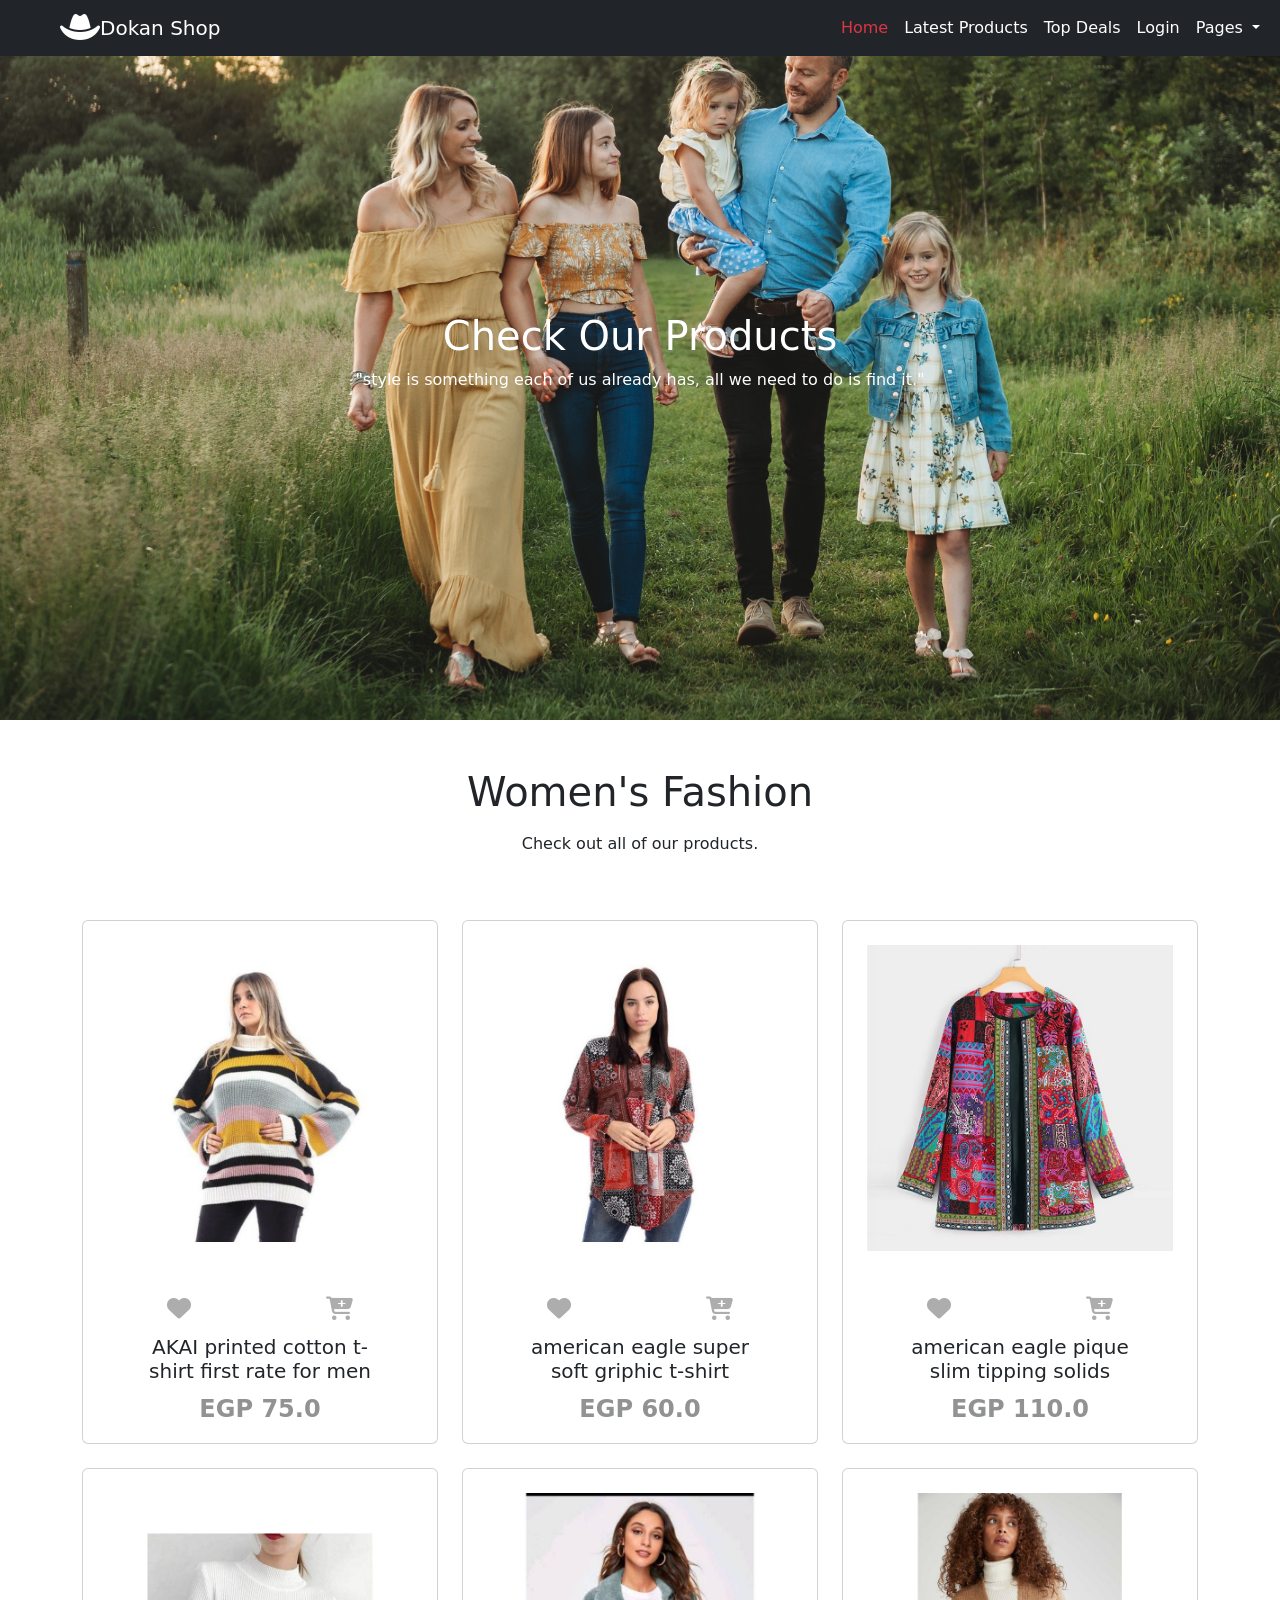
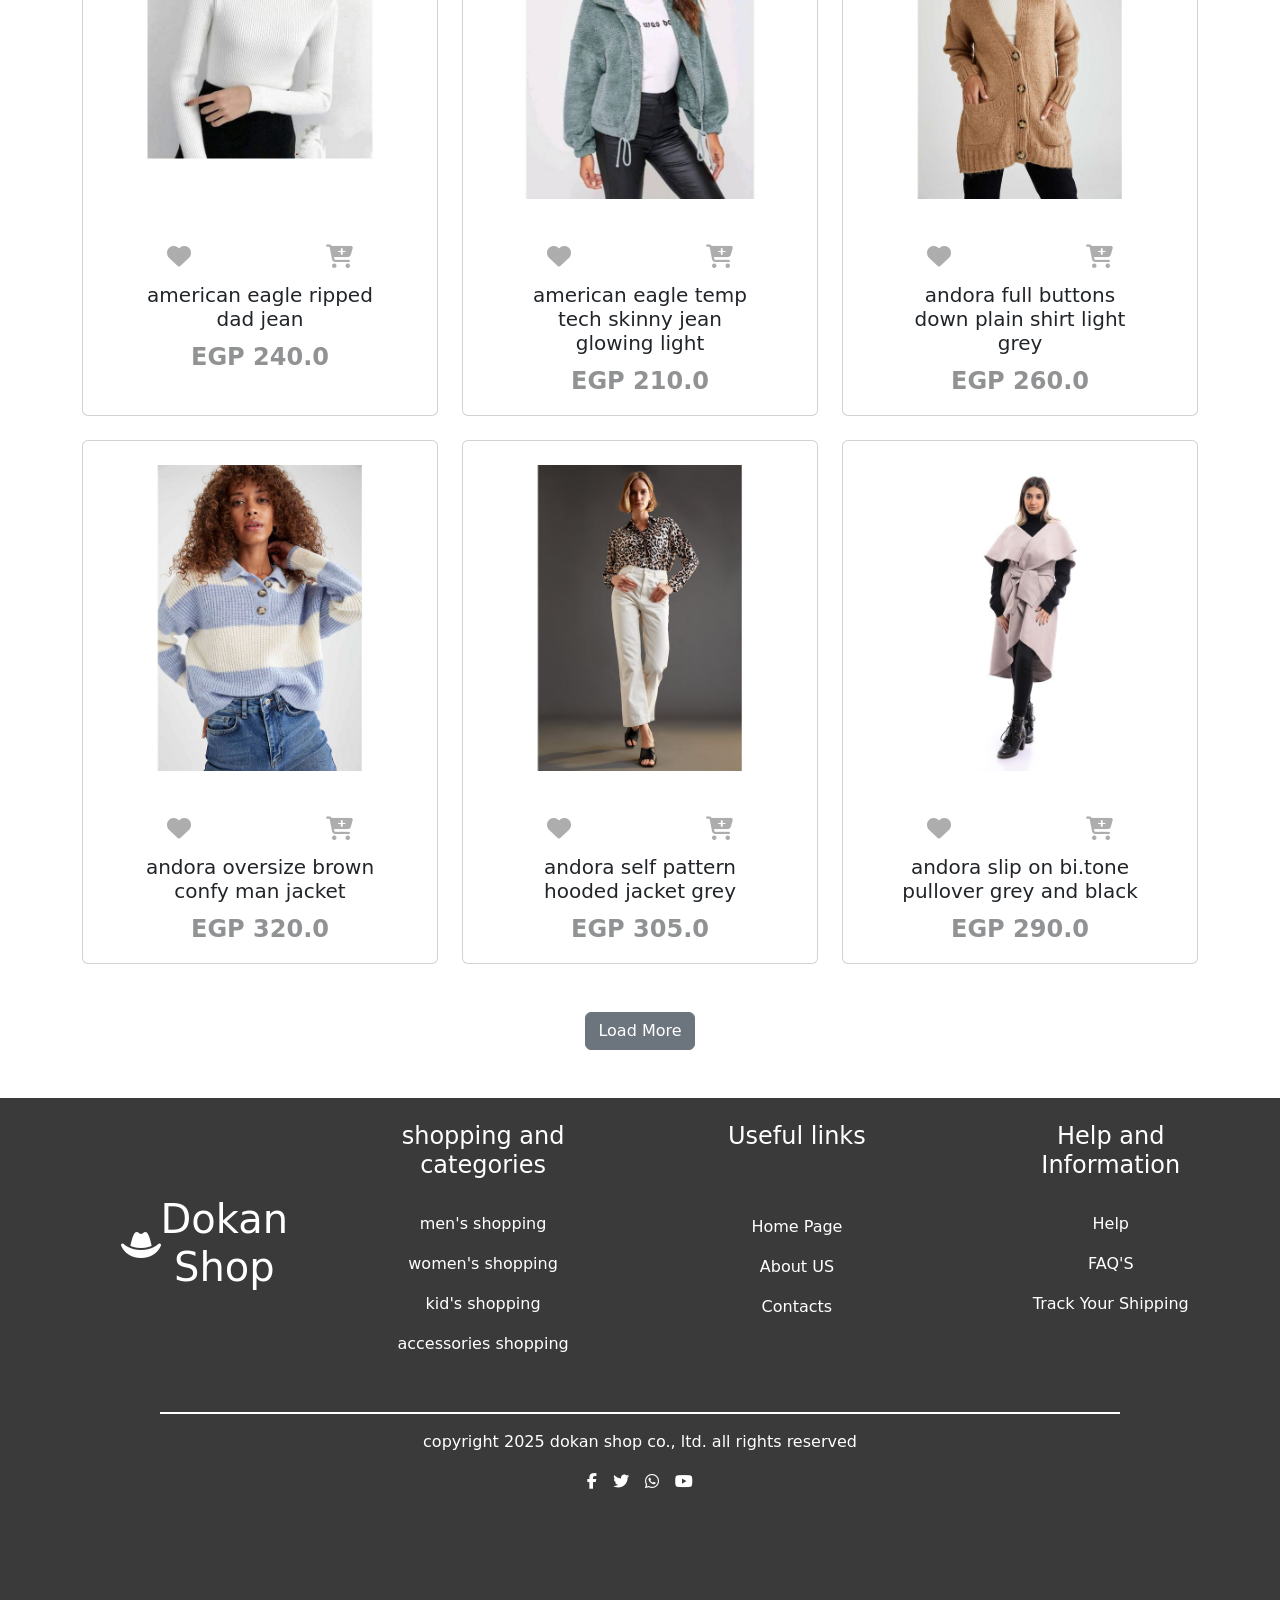
<file: womens.html>
<!DOCTYPE html>
<html lang="en">
<head>
    <meta charset="UTF-8">
    <meta name="viewport" content="width=device-width, initial-scale=1.0">
    <title>Women's Shop</title>
    <link rel="icon" href="images/hat-cowboy-solid-full.svg" >
    <link href="https://cdn.jsdelivr.net/npm/bootstrap@5.3.3/dist/css/bootstrap.min.css" rel="stylesheet">
    <link rel="stylesheet" href="https://cdnjs.cloudflare.com/ajax/libs/font-awesome/6.5.1/css/all.min.css">
    <link rel="stylesheet" href="dokan.css">
</head>
<body>
<section>
    <nav class="navbar navbar-expand-lg bg-dark fixed-top">
    <div class="container-fluid">
    <i class="fa-solid fa-hat-cowboy fa-2xl ms-5" style="color: #ffffff;"></i>
    <a class="navbar-brand text-white" href="index.html">Dokan Shop</a>
    <button class="navbar-toggler" type="button" data-bs-toggle="collapse" data-bs-target="#navbarNavDropdown" aria-controls="navbarNavDropdown" aria-expanded="false" aria-label="Toggle navigation">
    <span class="navbar-toggler-icon"></span>
    </button>
    <div class=" collapse navbar-collapse justify-content-end" id="navbarNavDropdown">
    <ul class="navbar-nav ">
        <li class="nav-item">
        <a class="nav-link  text-danger  top-links" aria-current="page" href="#">Home</a>
        </li>
        <li class="nav-item">
        <a class="nav-link text-white  top-links" href="#latest-products">Latest Products</a>
        </li>
        <li class="nav-item">
        <a class="nav-link text-white  top-links" href="#top_deals">Top Deals</a>
        </li>
        <li class="nav-item">
        <a class="nav-link text-white  top-links" href="login.html">Login</a>
        </li>
        <li class="nav-item dropdown">
        <a class="nav-link dropdown-toggle text-white  top-links" href="#" role="button" data-bs-toggle="dropdown" aria-expanded="false">
            Pages
        </a>
        <ul class="dropdown-menu bg-dark dropdown-menu-end">
            <li><a class="dropdown-item text-white drop" href="about.html">About Us</a></li>
            <li><a class="dropdown-item text-white drop" href="men's.html">Men's</a></li>
            <li><a class="dropdown-item text-white drop" href="women's.html">Women's</a></li>
            <li><a class="dropdown-item text-white drop" href="kid's.html">Kid's</a></li>
            <li><a class="dropdown-item text-white drop" href="accessories.html">Accessories</a></li>
            <hr class="border-2 border-danger opacity-100">
            <li><a class="dropdown-item text-white drop" href="contact.html">Contact Us</a></li>
        </ul>
        </li>
    </ul>
    </div>
</div>
</nav>
</section>
    
<section>
    <div class="men-main d-flex flex-column justify-content-center align-items-center">
        <h1 class="text-white ">Check Our Products</h1>
        <p class="text-white ">"style is something each of us already has, all we need to do is find it."</p>
    </div>
</section>
<div class="top_main d-flex flex-column align-items-center p-5 gap-2">
            <h1>Women's Fashion</h1>
            <p>Check out all of our products.  </p>
</div>
<section id="latest-products">
<div class="container">

    <div class="row justify-content-between mb-4">
        <div class=" col-4 d-flex justify-content-center">
            <div class="card  panel1" >
            <img src="images/Andora Turtle Neck Colorful Striped Pullover - Multicolour11.jpg" class="card-img-top p-4" alt="...">
            <div class="card-body text-center">
            <div class="icons d-flex justify-content-around fs-4">
                <a href=""><i class="fa-solid fa-heart "></i></a>
                <a href=""><i class="fa-solid fa-cart-plus "></i></a>
            </div>
            <h5 class="card-title mt-2 text-center w-75 mx-auto">AKAI printed cotton t-shirt first rate for men</h5>
            <p class="card-text mt-2 fs-4 text-body-tertiary fw-bold">EGP 75.0</p>
            </div>
        </div>
        </div>

        <div class="col-4 d-flex justify-content-center">
        <div class="card  panel1" >
            <img src="images/Andora Upper Patterned Cotton Slip On Hoodie - Black & Orange22.jpg" class="card-img-top p-4" alt="...">
            <div class="card-body text-center">
            <div class="icons d-flex justify-content-around fs-4">
                <a href=""><i class="fa-solid fa-heart"></i></a>
                <a href=""><i class="fa-solid fa-cart-plus"></i></a>
            </div>
            <h5 class="card-title mt-2 text-center w-75 mx-auto">american eagle super soft griphic t-shirt</h5>
            <p class="card-text mt-2 fs-4 text-body-tertiary fw-bold">EGP 60.0</p>
            </div>
        </div>
        </div>

        <div class="col-4 d-flex justify-content-center">
        <div class="card  panel1" >
            <img src="images/As Fashion Women Vintage Ethnic Style Floral Print Long Sleeve Plus Size Cotton Jacket Coat08.jpg" class="card-img-top p-4" alt="...">
            <div class="card-body text-center">
            <div class="icons d-flex justify-content-around fs-4">
                <a href=""><i class="fa-solid fa-heart"></i></a>
                <a href=""><i class="fa-solid fa-cart-plus"></i></a>
            </div>
            <h5 class="card-title mt-2 text-center w-75 mx-auto">american eagle pique slim tipping solids</h5>
            <p class="card-text mt-2 fs-4 text-body-tertiary fw-bold">EGP 110.0</p>
            </div>
        </div>
        </div>
    </div>

    <div class="row justify-content-between patch2 mb-4">
        <div class="col-4 d-flex justify-content-center">
        <div class="card  panel1" >
            <img src="images/Bouclet Want White Wool10.jpg" class="card-img-top p-4" alt="...">
            <div class="card-body text-center">
            <div class="icons d-flex justify-content-around fs-4">
                <a href=""><i class="fa-solid fa-heart"></i></a>
                <a href=""><i class="fa-solid fa-cart-plus"></i></a>
            </div>
            <h5 class="card-title mt-2 text-center w-75 mx-auto">american eagle ripped dad jean</h5>
            <p class="card-text mt-2 fs-4 text-body-tertiary fw-bold">EGP 240.0</p>
            </div>
        </div>
        </div>

        <div class="col-4 d-flex justify-content-center">
        <div class="card  panel1">
            <img src="images/Casual Fur Jacket, Gray Color02.jpg" class="card-img-top p-4" alt="...">
            <div class="card-body text-center">
            <div class="icons d-flex justify-content-around fs-4">
                <a href=""><i class="fa-solid fa-heart"></i></a>
                <a href=""><i class="fa-solid fa-cart-plus"></i></a>
            </div>
            <h5 class="card-title mt-2 text-center w-75 mx-auto">american eagle temp tech skinny jean glowing light</h5>
            <p class="card-text mt-2 fs-4 text-body-tertiary fw-bold">EGP 210.0</p>
            </div>
        </div>
        </div>

        <div class="col-4 d-flex justify-content-center">
        <div class="card  panel1" >
            <img src="images/Defacto Woman Beige Tricot Cardigan Cardigan06.jpg" class="card-img-top p-4" alt="...">
            <div class="card-body text-center">
            <div class="icons d-flex justify-content-around fs-4">
                <a href=""><i class="fa-solid fa-heart"></i></a>
                <a href=""><i class="fa-solid fa-cart-plus"></i></a>
            </div>
            <h5 class="card-title mt-2 text-center w-75 mx-auto">andora full buttons down plain shirt light grey</h5>
            <p class="card-text mt-2 fs-4 text-body-tertiary fw-bold">EGP 260.0</p>
            </div>
        </div>
        </div>
    </div>

    <div class="row justify-content-between patch3 mb-4">
        <div class="col-4 d-flex justify-content-center">
        <div class="card  panel1" >
            <img src="images/Defacto Woman Multicolour Tricot Pullover Pullover12.jpg" class="card-img-top p-4" alt="...">
            <div class="card-body text-center">
            <div class="icons d-flex justify-content-around fs-4">
                <a href=""><i class="fa-solid fa-heart"></i></a>
                <a href=""><i class="fa-solid fa-cart-plus"></i></a>
            </div>
            <h5 class="card-title mt-2 text-center w-75 mx-auto">andora oversize brown confy man jacket</h5>
            <p class="card-text mt-2 fs-4 text-body-tertiary fw-bold">EGP 320.0</p>
            </div>
        </div>
        </div>

        <div class="col-4 d-flex justify-content-center">
        <div class="card  panel1" >
            <img src="images/Defacto Woman White Woven Bottom Trousers17.jpg" class="card-img-top p-4" alt="...">
            <div class="card-body text-center">
            <div class="icons d-flex justify-content-around fs-4">
                <a href=""><i class="fa-solid fa-heart"></i></a>
                <a href=""><i class="fa-solid fa-cart-plus"></i></a>
            </div>
            <h5 class="card-title mt-2 text-center w-75 mx-auto">andora self pattern hooded jacket grey </h5>
            <p class="card-text mt-2 fs-4 text-body-tertiary fw-bold">EGP 305.0</p>
            </div>
        </div>
        </div>

        <div class="col-4 d-flex justify-content-center">
        <div class="card  panel1" >
            <img src="images/El Negm ElSharky HEDEA - Cap Shawl Gogh Wool Women03.jpg" class="card-img-top p-4" alt="...">
            <div class="card-body text-center">
            <div class="icons d-flex justify-content-around fs-4">
                <a href=""><i class="fa-solid fa-heart"></i></a>
                <a href=""><i class="fa-solid fa-cart-plus"></i></a>
            </div>
            <h5 class="card-title mt-2 text-center w-75 mx-auto">andora slip on bi.tone pullover grey and black</h5>
            <p class="card-text mt-2 fs-4 text-body-tertiary fw-bold">EGP 290.0</p>
            </div>
        </div>
        </div>
    </div>

    </div>
</section>

    <details class="m-5 text-center ">
        <summary class="btn btn-secondary ">Load More</summary>
        <div class="container">

    <div class="row justify-content-between mb-4 mt-5">
        <div class=" col-4 d-flex justify-content-center ">
        <div class="card  panel1" >
            <img src="images/Andora Turtle Neck Colorful Striped Pullover - Multicolour11.jpg" class="card-img-top p-4" alt="...">
            <div class="card-body text-center">
            <div class="icons d-flex justify-content-around fs-4">
                <a href=""><i class="fa-solid fa-heart "></i></a>
                <a href=""><i class="fa-solid fa-cart-plus "></i></a>
            </div>
            <h5 class="card-title mt-2 text-center w-75 mx-auto">AKAI printed cotton t-shirt first rate for men</h5>
            <p class="card-text mt-2 fs-4 text-body-tertiary fw-bold">EGP 75.0</p>
            </div>
        </div>
        </div>

        <div class="col-4 d-flex justify-content-center">
        <div class="card  panel1" >
            <img src="images/Andora Upper Patterned Cotton Slip On Hoodie - Black & Orange22.jpg" class="card-img-top p-4" alt="...">
            <div class="card-body text-center">
            <div class="icons d-flex justify-content-around fs-4">
                <a href=""><i class="fa-solid fa-heart"></i></a>
                <a href=""><i class="fa-solid fa-cart-plus"></i></a>
            </div>
            <h5 class="card-title mt-2 text-center w-75 mx-auto">american eagle super soft griphic t-shirt</h5>
            <p class="card-text mt-2 fs-4 text-body-tertiary fw-bold">EGP 60.0</p>
            </div>
        </div>
        </div>

        <div class="col-4 d-flex justify-content-center">
        <div class="card  panel1" >
            <img src="images/As Fashion Women Vintage Ethnic Style Floral Print Long Sleeve Plus Size Cotton Jacket Coat08.jpg" class="card-img-top p-4" alt="...">
            <div class="card-body text-center">
            <div class="icons d-flex justify-content-around fs-4">
                <a href=""><i class="fa-solid fa-heart"></i></a>
                <a href=""><i class="fa-solid fa-cart-plus"></i></a>
            </div>
            <h5 class="card-title mt-2 text-center w-75 mx-auto">american eagle pique slim tipping solids</h5>
            <p class="card-text mt-2 fs-4 text-body-tertiary fw-bold">EGP 110.0</p>
            </div>
        </div>
        </div>
    </div>

    <div class="row justify-content-between patch2 mb-4">
        <div class="col-4 d-flex justify-content-center">
        <div class="card  panel1" >
            <img src="images/Bouclet Want White Wool10.jpg" class="card-img-top p-4" alt="...">
            <div class="card-body text-center">
            <div class="icons d-flex justify-content-around fs-4">
                <a href=""><i class="fa-solid fa-heart"></i></a>
                <a href=""><i class="fa-solid fa-cart-plus"></i></a>
            </div>
            <h5 class="card-title mt-2 text-center w-75 mx-auto">american eagle ripped dad jean</h5>
            <p class="card-text mt-2 fs-4 text-body-tertiary fw-bold">EGP 240.0</p>
            </div>
        </div>
        </div>

        <div class="col-4 d-flex justify-content-center">
        <div class="card  panel1">
            <img src="images/Casual Fur Jacket, Gray Color02.jpg" class="card-img-top p-4" alt="...">
            <div class="card-body text-center">
            <div class="icons d-flex justify-content-around fs-4">
                <a href=""><i class="fa-solid fa-heart"></i></a>
                <a href=""><i class="fa-solid fa-cart-plus"></i></a>
            </div>
            <h5 class="card-title mt-2 text-center w-75 mx-auto">american eagle temp tech skinny jean glowing light</h5>
            <p class="card-text mt-2 fs-4 text-body-tertiary fw-bold">EGP 210.0</p>
            </div>
        </div>
        </div>

        <div class="col-4 d-flex justify-content-center">
        <div class="card  panel1" >
            <img src="images/Defacto Woman Beige Tricot Cardigan Cardigan06.jpg" class="card-img-top p-4" alt="...">
            <div class="card-body text-center">
            <div class="icons d-flex justify-content-around fs-4">
                <a href=""><i class="fa-solid fa-heart"></i></a>
                <a href=""><i class="fa-solid fa-cart-plus"></i></a>
            </div>
            <h5 class="card-title mt-2 text-center w-75 mx-auto">andora full buttons down plain shirt light grey</h5>
            <p class="card-text mt-2 fs-4 text-body-tertiary fw-bold">EGP 260.0</p>
            </div>
        </div>
        </div>
    </div>

    <div class="row justify-content-between patch3 mb-4">
        <div class="col-4 d-flex justify-content-center">
        <div class="card  panel1" >
            <img src="images/Defacto Woman Multicolour Tricot Pullover Pullover12.jpg" class="card-img-top p-4" alt="...">
            <div class="card-body text-center">
            <div class="icons d-flex justify-content-around fs-4">
                <a href=""><i class="fa-solid fa-heart"></i></a>
                <a href=""><i class="fa-solid fa-cart-plus"></i></a>
            </div>
            <h5 class="card-title mt-2 text-center w-75 mx-auto">andora oversize brown confy man jacket</h5>
            <p class="card-text mt-2 fs-4 text-body-tertiary fw-bold">EGP 320.0</p>
            </div>
        </div>
        </div>

        <div class="col-4 d-flex justify-content-center">
        <div class="card  panel1" >
            <img src="images/Defacto Woman White Woven Bottom Trousers17.jpg" class="card-img-top p-4" alt="...">
            <div class="card-body text-center">
            <div class="icons d-flex justify-content-around fs-4">
                <a href=""><i class="fa-solid fa-heart"></i></a>
                <a href=""><i class="fa-solid fa-cart-plus"></i></a>
            </div>
            <h5 class="card-title mt-2 text-center w-75 mx-auto">andora self pattern hooded jacket grey </h5>
            <p class="card-text mt-2 fs-4 text-body-tertiary fw-bold">EGP 305.0</p>
            </div>
        </div>
        </div>

        <div class="col-4 d-flex justify-content-center">
        <div class="card  panel1" >
            <img src="images/El Negm ElSharky HEDEA - Cap Shawl Gogh Wool Women03.jpg" class="card-img-top p-4" alt="...">
            <div class="card-body text-center">
            <div class="icons d-flex justify-content-around fs-4">
                <a href=""><i class="fa-solid fa-heart"></i></a>
                <a href=""><i class="fa-solid fa-cart-plus"></i></a>
            </div>
            <h5 class="card-title mt-2 text-center w-75 mx-auto">andora slip on bi.tone pullover grey and black</h5>
            <p class="card-text mt-2 fs-4 text-body-tertiary fw-bold">EGP 290.0</p>
            </div>
        </div>
        </div>
    </div>

        
  
    <details class="m-5 text-center ">
        <summary class="btn btn-secondary ">Load More</summary>
        <div class="container">

    <div class="row justify-content-between mb-4 mt-5">
        <div class=" col-4 d-flex justify-content-center ">
        <div class="card  panel1" >
            <img src="images/Andora Turtle Neck Colorful Striped Pullover - Multicolour11.jpg" class="card-img-top p-4" alt="...">
            <div class="card-body text-center">
            <div class="icons d-flex justify-content-around fs-4">
                <a href=""><i class="fa-solid fa-heart "></i></a>
                <a href=""><i class="fa-solid fa-cart-plus "></i></a>
            </div>
            <h5 class="card-title mt-2 text-center w-75 mx-auto">AKAI printed cotton t-shirt first rate for men</h5>
            <p class="card-text mt-2 fs-4 text-body-tertiary fw-bold">EGP 75.0</p>
            </div>
        </div>
        </div>

        <div class="col-4 d-flex justify-content-center">
        <div class="card  panel1" >
            <img src="images/Andora Upper Patterned Cotton Slip On Hoodie - Black & Orange22.jpg" class="card-img-top p-4" alt="...">
            <div class="card-body text-center">
            <div class="icons d-flex justify-content-around fs-4">
                <a href=""><i class="fa-solid fa-heart"></i></a>
                <a href=""><i class="fa-solid fa-cart-plus"></i></a>
            </div>
            <h5 class="card-title mt-2 text-center w-75 mx-auto">american eagle super soft griphic t-shirt</h5>
            <p class="card-text mt-2 fs-4 text-body-tertiary fw-bold">EGP 60.0</p>
            </div>
        </div>
        </div>

        <div class="col-4 d-flex justify-content-center">
        <div class="card  panel1" >
            <img src="images/As Fashion Women Vintage Ethnic Style Floral Print Long Sleeve Plus Size Cotton Jacket Coat08.jpg" class="card-img-top p-4" alt="...">
            <div class="card-body text-center">
            <div class="icons d-flex justify-content-around fs-4">
                <a href=""><i class="fa-solid fa-heart"></i></a>
                <a href=""><i class="fa-solid fa-cart-plus"></i></a>
            </div>
            <h5 class="card-title mt-2 text-center w-75 mx-auto">american eagle pique slim tipping solids</h5>
            <p class="card-text mt-2 fs-4 text-body-tertiary fw-bold">EGP 110.0</p>
            </div>
        </div>
        </div>
    </div>

    <div class="row justify-content-between patch2 mb-4">
        <div class="col-4 d-flex justify-content-center">
        <div class="card  panel1" >
            <img src="images/Bouclet Want White Wool10.jpg" class="card-img-top p-4" alt="...">
            <div class="card-body text-center">
            <div class="icons d-flex justify-content-around fs-4">
                <a href=""><i class="fa-solid fa-heart"></i></a>
                <a href=""><i class="fa-solid fa-cart-plus"></i></a>
            </div>
            <h5 class="card-title mt-2 text-center w-75 mx-auto">american eagle ripped dad jean</h5>
            <p class="card-text mt-2 fs-4 text-body-tertiary fw-bold">EGP 240.0</p>
            </div>
        </div>
        </div>

        <div class="col-4 d-flex justify-content-center">
        <div class="card  panel1">
            <img src="images/Casual Fur Jacket, Gray Color02.jpg" class="card-img-top p-4" alt="...">
            <div class="card-body text-center">
            <div class="icons d-flex justify-content-around fs-4">
                <a href=""><i class="fa-solid fa-heart"></i></a>
                <a href=""><i class="fa-solid fa-cart-plus"></i></a>
            </div>
            <h5 class="card-title mt-2 text-center w-75 mx-auto">american eagle temp tech skinny jean glowing light</h5>
            <p class="card-text mt-2 fs-4 text-body-tertiary fw-bold">EGP 210.0</p>
            </div>
        </div>
        </div>

        <div class="col-4 d-flex justify-content-center">
        <div class="card  panel1" >
            <img src="images/Defacto Woman Beige Tricot Cardigan Cardigan06.jpg" class="card-img-top p-4" alt="...">
            <div class="card-body text-center">
            <div class="icons d-flex justify-content-around fs-4">
                <a href=""><i class="fa-solid fa-heart"></i></a>
                <a href=""><i class="fa-solid fa-cart-plus"></i></a>
            </div>
            <h5 class="card-title mt-2 text-center w-75 mx-auto">andora full buttons down plain shirt light grey</h5>
            <p class="card-text mt-2 fs-4 text-body-tertiary fw-bold">EGP 260.0</p>
            </div>
        </div>
        </div>
    </div>

    <div class="row justify-content-between patch3 mb-4">
        <div class="col-4 d-flex justify-content-center">
        <div class="card  panel1" >
            <img src="images/Defacto Woman Multicolour Tricot Pullover Pullover12.jpg" class="card-img-top p-4" alt="...">
            <div class="card-body text-center">
            <div class="icons d-flex justify-content-around fs-4">
                <a href=""><i class="fa-solid fa-heart"></i></a>
                <a href=""><i class="fa-solid fa-cart-plus"></i></a>
            </div>
            <h5 class="card-title mt-2 text-center w-75 mx-auto">andora oversize brown confy man jacket</h5>
            <p class="card-text mt-2 fs-4 text-body-tertiary fw-bold">EGP 320.0</p>
            </div>
        </div>
        </div>

        <div class="col-4 d-flex justify-content-center">
        <div class="card  panel1" >
            <img src="images/Defacto Woman White Woven Bottom Trousers17.jpg" class="card-img-top p-4" alt="...">
            <div class="card-body text-center">
            <div class="icons d-flex justify-content-around fs-4">
                <a href=""><i class="fa-solid fa-heart"></i></a>
                <a href=""><i class="fa-solid fa-cart-plus"></i></a>
            </div>
            <h5 class="card-title mt-2 text-center w-75 mx-auto">andora self pattern hooded jacket grey </h5>
            <p class="card-text mt-2 fs-4 text-body-tertiary fw-bold">EGP 305.0</p>
            </div>
        </div>
        </div>

        <div class="col-4 d-flex justify-content-center">
        <div class="card  panel1" >
            <img src="images/El Negm ElSharky HEDEA - Cap Shawl Gogh Wool Women03.jpg" class="card-img-top p-4" alt="...">
            <div class="card-body text-center">
            <div class="icons d-flex justify-content-around fs-4">
                <a href=""><i class="fa-solid fa-heart"></i></a>
                <a href=""><i class="fa-solid fa-cart-plus"></i></a>
            </div>
            <h5 class="card-title mt-2 text-center w-75 mx-auto">andora slip on bi.tone pullover grey and black</h5>
            <p class="card-text mt-2 fs-4 text-body-tertiary fw-bold">EGP 290.0</p>
            </div>
        </div>
        </div>
    </div>
        

    </details>
    </details>

<section>
    <div class="main5  ">
        <div class="top  d-flex row justify-content-evenly text-center ">
            <div class="one col-2  m-4 d-flex align-items-center " >
                <i class="fa-solid fa-hat-cowboy fa-2xl ms-5" style="color: #ffffff;"></i>
                <h1 class=" text1 text-white">Dokan Shop</h1>
            </div>
            <div class="two col-2  m-4 d-flex flex-column gap-2 ">
                <h1 class="text-white fs-4" >shopping and categories</h1>
                <div class="links mt-3">
                    <ul class="list-unstyled">
                    <li><a href="" class=" text-decoration-none text-white">men's shopping</a></li>
                </ul>
                <ul class="list-unstyled">
                    <li><a href="" class=" text-decoration-none text-white">women's shopping</a></li>
                </ul>
                <ul class="list-unstyled">
                    <li><a href="" class="text-decoration-none text-white">kid's shopping</a></li>
                </ul>
                <ul class="list-unstyled">
                    <li><a href="" class="text-decoration-none text-white">accessories shopping</a></li>
                </ul>
                </div>
            </div>
            <div class="three col-2  m-4  d-flex flex-column gap-2 ">
                <h1 class="text-white fs-4">Useful links</h1>
                <div class="links mt-5">
                    <ul class="list-unstyled">
                    <li><a href="" class="text-decoration-none text-white">Home Page</a></li>
                </ul>
                <ul class="list-unstyled">
                    <li><a href="" class="text-decoration-none text-white">About US</a></li>
                </ul>
                <ul class="list-unstyled">
                    <li><a href="" class="text-decoration-none text-white">Contacts</a></li>
                </ul>
                </div>
            </div>
                <div class="four col-2  m-4  d-flex flex-column gap-2 ">
                <h1 class="text-white fs-4">Help and Information</h1>
                <div class="links mt-3">
                    <ul class="list-unstyled">
                    <li><a href="" class="text-decoration-none text-white">Help</a></li>
                </ul>
                <ul class="list-unstyled">
                    <li><a href="" class="text-decoration-none text-white">FAQ'S</a></li>
                </ul>
                <ul class="list-unstyled">
                    <li><a href="" class="text-decoration-none text-white">Track Your Shipping</a></li>
                </ul>
                </div>
            </div>
        </div>
        <div class="bottom text-center">
        <hr class=" w-75 mx-auto border-2 border-white  opacity-100">
        <p class="text-white">copyright 2025 dokan shop co., ltd. all rights reserved</p>
        <div class="social-icons d-flex justify-content-center  gap-3">
            <a href="https://www.facebook.com/" target="_blank"> <i class="fab fa-facebook-f icon1 text-white"></i></a>
            <a href="https://x.com/" target="_blank"><i class="fab fa-twitter icon2 text-white"></i></a>
            <a href="https://www.whatsapp.com/" target="_blank"><i class="fab fa-whatsapp icon3 text-white"></i></a>
            <a href="https://www.youtube.com/" target="_blank"><i class="fab fa-youtube icon4 text-white"></i></a>
        </div>
    </div>


</section>

    



    


<script src="https://cdn.jsdelivr.net/npm/bootstrap@5.3.3/dist/js/bootstrap.bundle.min.js"></script>    
</body>
</html>
</file>
<file: dokan.css>
*{margin: 0%;
padding: 0%;
box-sizing: border-box;}


.active{
    background-color: red !important;
}

.top-links {transition: 0.3s;}

.top-links:hover {
    color: white !important; 
    background-color: rgb(255, 0, 0);
    border-radius: 0.5em;
    transform: scale(0.8); 
}

.drop:hover{
    background-color: red;
}

.btn2{transition: 0.3s;}

.btn2:hover{transform: scale(1.1);}

.icons a{color: rgb(174, 173, 173);}

.icons a:hover{color: red;}

.image {
    position: relative;

}

.content {
    height: 75%;
    width: 50%;
    position: absolute;
    top: 50%;
    left: 50%;
    transform: translate(-50%, -50%)scale(0);
    background: rgb(249, 62, 62);
    display: flex;
    justify-content: center;
    align-items: center;
    text-align: center;
    flex-direction: column;
    transition: 0.6s;
    color: white;
}

.image:hover .content {
    opacity: 0.9;
    transform: translate(-50%, -50%) scale(1.1); 
}


.content1{
    height: 75%;
    width: 35%;
    position: absolute;
    top: 50%;
    left: 50%;
    transform: translate(-50%, -50%)scale(0);
    background: rgb(249, 62, 62);
    display: flex;
    justify-content: center;
    align-items: center;
    text-align: center;
    flex-direction: column;
    transition: 0.6s;
    color: white;
}

.image:hover .content1 {
    opacity: 0.9;
    transform: translate(-50%, -50%) scale(1.1); 
}

.main5{
    background-color: rgb(58, 58, 58);
    width: 100%;
    height: 80vh;
}

.text1:hover{color: red !important;}
.links a:hover {
    color: red !important;    
}

.icon1:hover{
color: blue !important; 
    }
.icon2:hover{
color: rgb(0, 149, 255) !important; 
    }
.icon3:hover{
color: rgb(0, 255, 8) !important; 
    }
.icon4:hover{
color: rgb(255, 0, 0) !important; 
}
/*------------------------------------------------------------------*/
.forget:hover{
    text-decoration: underline !important;
    font-weight: bold;
}

.sign:hover{
    font-weight: bold;
}
    
/*------------------------------------------------------------------*/

.about-main{
    background-image:url(images/about-us-page-heading.jpg) ;
    width: 100%;
    height:80vh;
}

/*------------------------------------------------------------------*/
.men-main{
    background-image:url(images/products-background.jpg) ;
    width: 100%;
    height:80vh;
    background-size: cover;      
    background-position: center;
}  

.panel1{
    transition: 0.3s;
}
.panel1:hover{background-color: grey;
color: white;
transform: scale(1.05);
}
</file>
